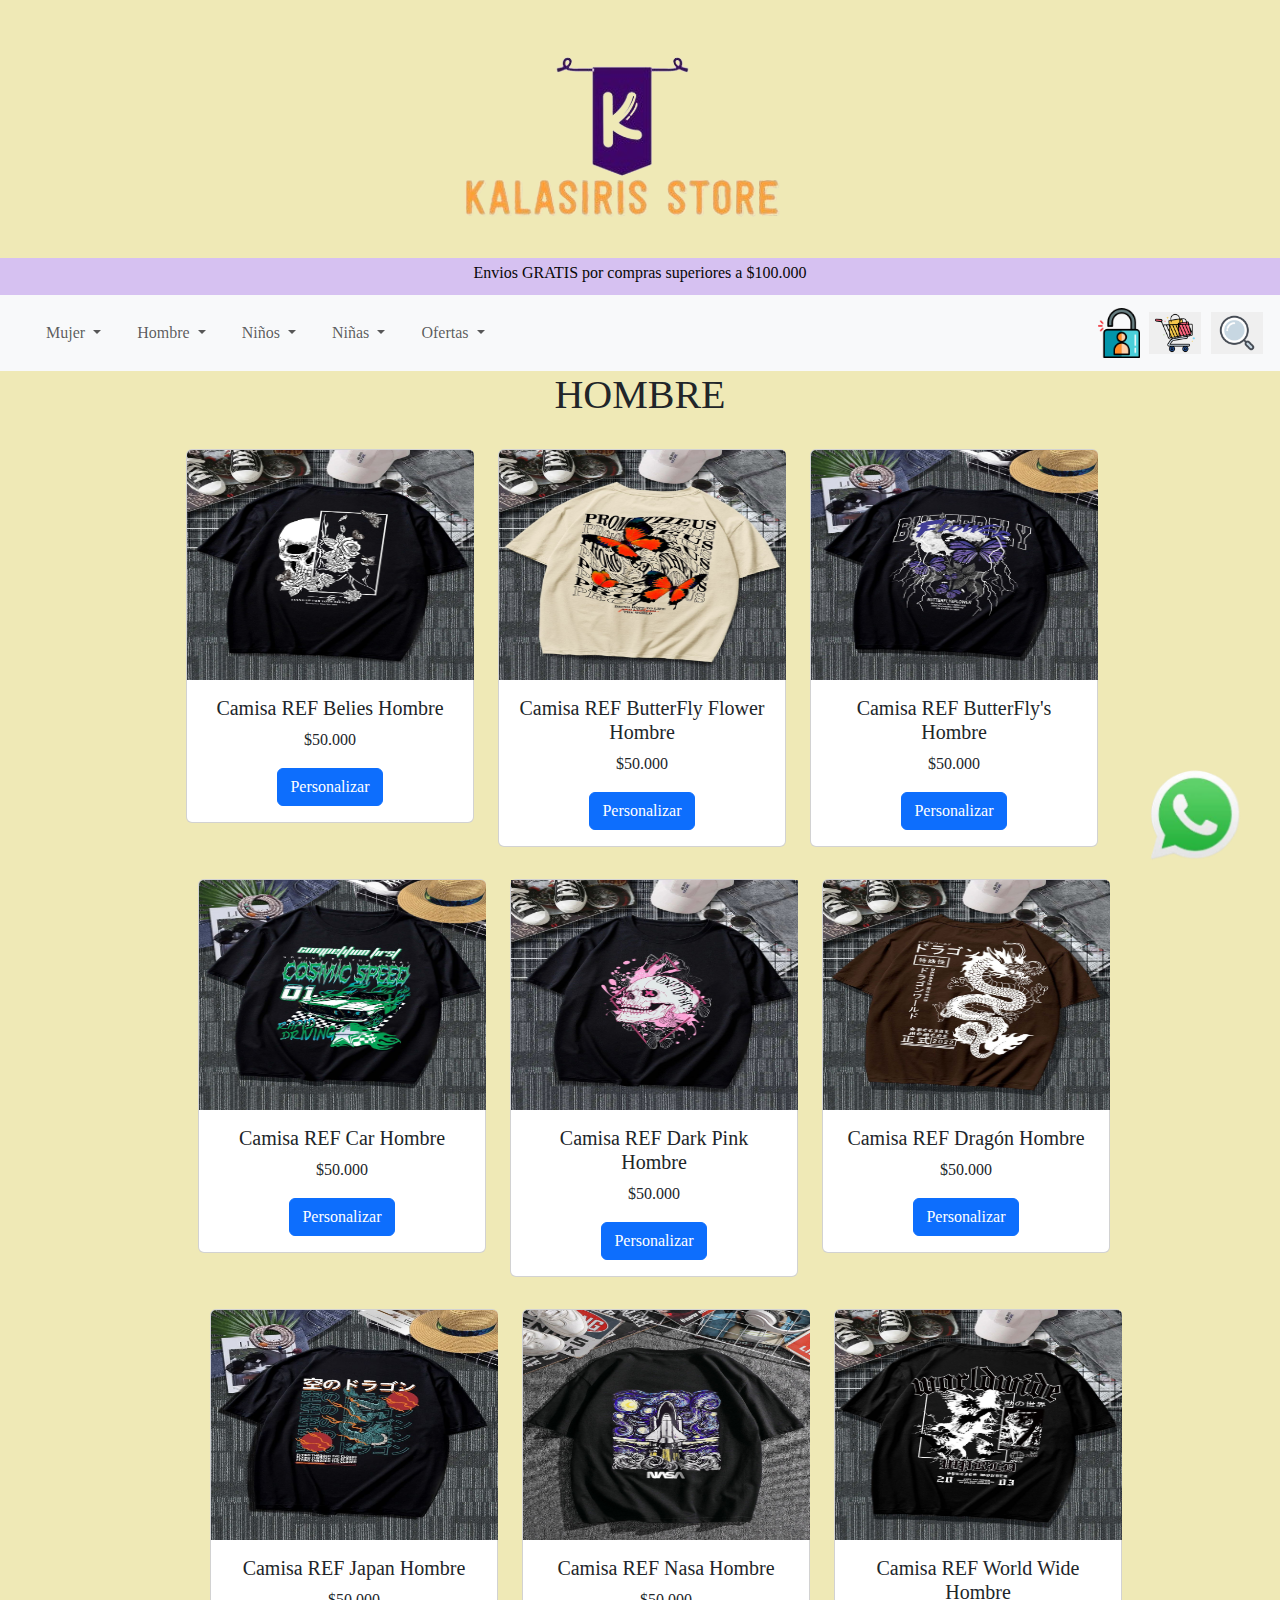
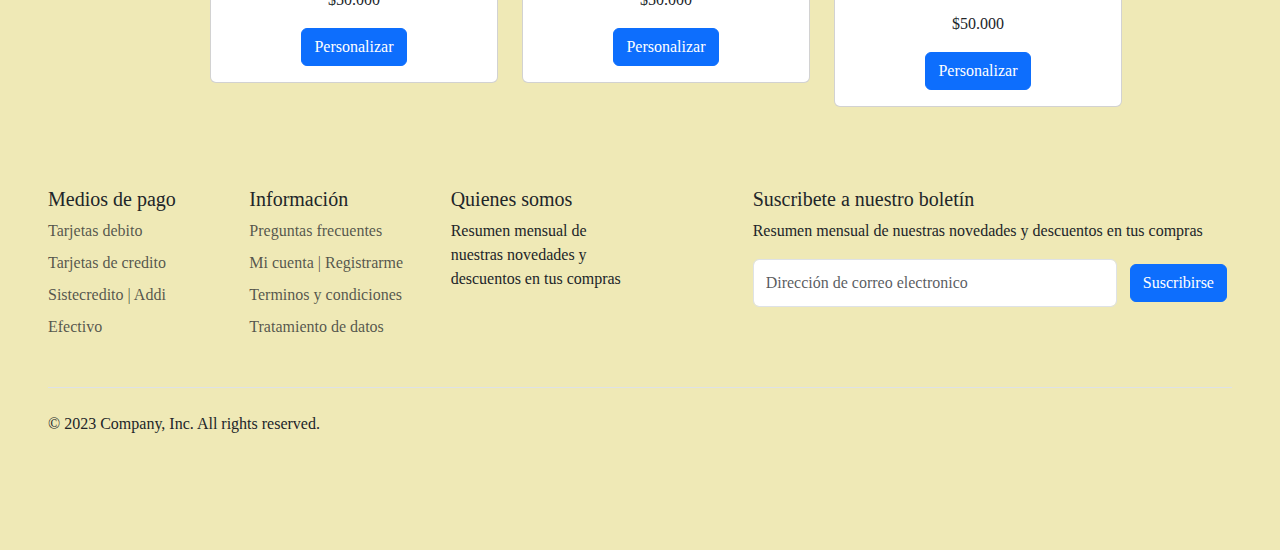
<file: Camisas_Hombre.html>
<!DOCTYPE html>
<html lang="es">
<head>
    <meta charset="UTF-8">
    <meta name="viewport" content="width=device-width, initial-scale=1.0">
    <title>Camisas Hombre</title>
    <link rel="stylesheet" href="css/bootstrap.css">
    <link rel="stylesheet" href="css/bootstrap-reboot.min.css">
    <link rel="stylesheet" href="styles.css">
</head>
<body>
  <div class="whatsapp">
    <a href="https://wa.link/ihad5q">
    <img src="Imagenes/Redes/Whatsapp-removebg-preview.png" width="100px" height="100px">
  </a> 
  </div>
  <a href="index.html">
    <img src="Imagenes/LOGO-removebg-preview.png"  class="rounded mx-auto d-block"  alt="">
  </a>
    <header>
      <h6>Envios GRATIS por compras superiores a $100.000</h6>
    </header>
    <nav class="navbar navbar-expand-lg bg-body-tertiary"> 
      <div class="container-fluid">
        <a class="navbar-brand" href="#"></a>
        <button class="navbar-toggler" type="button" data-bs-toggle="collapse" data-bs-target="#navbarSupportedContent"
          aria-controls="navbarSupportedContent" aria-expanded="false" aria-label="Toggle navigation">
          <span class="navbar-toggler-icon"></span>
        </button>
        <div class="collapse navbar-collapse" id="navbarSupportedContent">
          <ul class="navbar-nav me-auto mb-2 mb-lg-0">
            <li class="nav-item dropdown">
              <a class="nav-link dropdown-toggle" href="#" role="button" data-bs-toggle="dropdown" aria-expanded="false">
                      Mujer
                    </a>
                    <ul class="dropdown-menu">
                      <li><a class="dropdown-item" href="Camisas_Mujer.html">Camisas</a></li>
                      <li><a class="dropdown-item" href="Camisetas_Mujer.html">Camisetas</a></li>
                    </ul>
                 <li class="nav-item dropdown">
                    <a class="nav-link dropdown-toggle" href="#" role="button" data-bs-toggle="dropdown" aria-expanded="false">
                      Hombre
                    </a>
                    <ul class="dropdown-menu">
                      <li><a class="dropdown-item" href="Camisas_Hombre.html">Camisas</a></li>
                      <li><a class="dropdown-item" href="Camisetas_Hombres.html">Camisetas</a></li>
                    </ul>
                  <li class="nav-item dropdown">
                    <a class="nav-link dropdown-toggle" href="#" role="button" data-bs-toggle="dropdown" aria-expanded="false">
                      Niños
                    </a>
                    <ul class="dropdown-menu">
                      <li><a class="dropdown-item" href="Camisas_Niños.html">Camisas</a></li>
                      <li><a class="dropdown-item" href="Camisetas_Niños.html">Camisetas</a></li>
                    </ul>
                <li class="nav-item dropdown">
                    <a class="nav-link dropdown-toggle" href="#" role="button" data-bs-toggle="dropdown" aria-expanded="false">
                      Niñas
                    </a>
                    <ul class="dropdown-menu">
                      <li><a class="dropdown-item" href="Camisas_Niñas.html">Camisas</a></li>
                      <li><a class="dropdown-item" href="Camisetas_Niñas.html">Camisetas</a></li>
                    </ul>
                  </li>
                  <li class="nav-item dropdown">
                    <a class="nav-link dropdown-toggle" href="#" role="button" data-bs-toggle="dropdown" aria-expanded="false">
                      Ofertas
                    </a>
                    <ul class="dropdown-menu">
                      <li><a class="dropdown-item" href="Ofertas_Camisas.html">Camisas</a></li>
                      <li><a class="dropdown-item" href="Ofertas_Camisetas.html">Camisetas</a></li>
                    </ul>
                  </li>
                </ul>

                <div class="Login">
                  <a href="Login.html">
                    <img src="Imagenes/LOGIN-removebg-preview.png" width="50px" height="50px">
                  </a>
                </div>

                <button type="button" data-bs-toggle="modal" data-bs-target="#staticBackdrop" >
                  <img src="Imagenes/Carrito_de_Compras-removebg-preview.png" width="40px" height="40px" padding="10px">
                </button>
                <div class="modal fade" id="staticBackdrop" data-bs-backdrop="static" data-bs-keyboard="false" tabindex="-1" aria-labelledby="staticBackdropLabel" aria-hidden="true">
                  <div class="modal-dialog">
                    <div class="modal-content">
                      <div class="modal-header">
                        <h1 class="modal-title fs-5" id="staticBackdropLabel">Carrito de compras</h1>
                        <button type="button" class="btn-close" data-bs-dismiss="modal" aria-label="Close"></button>
                      </div>
                      <div class="modal-body">
                        No hay productos en el carrito.
                      </div>
                      <div class="modal-footer">
                        <button type="button" class="btn btn-secondary" data-bs-dismiss="modal">SEGUIR COMPRANDO</button>
                        <button type="button" class="btn btn-primary">FINALIZAR COMPRA</button>
                      </div>
                    </div>
                  </div>
                </div>
 
                <button type="button" data-bs-toggle="modal" data-bs-target="#staticBackdrop_1">
                  <img src="Imagenes/BUSCAR.png" width="40px" height="40px" padding="10px">
                </button>
                <div class="modal fade" id="staticBackdrop_1" data-bs-backdrop="static" data-bs-keyboard="false" tabindex="-1" aria-labelledby="staticBackdropLabel" aria-hidden="true">
                  <div class="modal-dialog">
                    <div class="modal-content">
                      <div class="modal-header">
                        <h1 class="modal-title fs-5" id="staticBackdropLabel_1">¿Que estas buscando?</h1>
                        <button type="button" class="btn-close" data-bs-dismiss="modal" aria-label="Close"></button>
                      </div>
                      <div class="modal-body">
                        <div class="form-floating">
                          <textarea class="form-control" placeholder="Leave a comment here" id="floatingTextarea"></textarea>
                          <label for="floatingTextarea">¿Que buscas?</label>
                        </div>
                      </div>
                      <div class="modal-footer">
                        <button type="button" class="btn btn-primary">Buscar</button>
                      </div>
                    </div>
                  </div>
                </div> 
          </nav>
<h1>HOMBRE</h1> 
    <div class="container-fluid">
  <div class="container text-center">
    <div class="row">
      <div class="col">
        <div class="card" style="width: 18rem;">
          <img src="Imagenes/HOMBRE/CAMISAS/Camisa_belies_Hombres.jpg" class="card-img-top" alt="...">
          <div class="card-body">
            <h5 class="card-title">Camisa REF Belies Hombre</h5>
            <p class="card-text">$50.000</p>
            <a href="#" class="btn btn-primary">Personalizar</a>
          </div>
        </div>
      </div>
      <div class="col">
        <div class="card" style="width: 18rem;">
          <img src="Imagenes/HOMBRE/CAMISAS/Camisa_butterfly's_Hombre.jpg" class="card-img-top" alt="...">
          <div class="card-body">
            <h5 class="card-title">Camisa REF ButterFly Flower Hombre</h5>
            <p class="card-text">$50.000</p>
            <a href="#" class="btn btn-primary">Personalizar</a>
          </div>
        </div>
      </div>
      <div class="col">
        <div class="card" style="width: 18rem;">
          <img src="Imagenes/HOMBRE/CAMISAS/Camisa_butterflyFlower_Hombre.jpg" class="card-img-top" alt="...">
          <div class="card-body">
            <h5 class="card-title">Camisa REF ButterFly's Hombre</h5>
            <p class="card-text">$50.000</p>
            <a href="#" class="btn btn-primary">Personalizar</a>
          </div>
        </div>
      </div>
    </div>
  </div>

 <div class="container-fluid">
    <div class="container text-center">
      <div class="row">
        <div class="col">
          <div class="card" style="width: 18rem;">
            <img src="Imagenes/HOMBRE/CAMISAS/Camisa_car_Hombre.jpg" class="card-img-top" alt="...">
            <div class="card-body">
              <h5 class="card-title">Camisa REF Car Hombre</h5>
              <p class="card-text">$50.000</p>
              <a href="#" class="btn btn-primary">Personalizar</a>
            </div>
          </div>
        </div>
        <div class="col">
          <div class="card" style="width: 18rem;">
            <img src="Imagenes/HOMBRE/CAMISAS/Camisa_darkPink_Hombre.jpg" class= card-img-top" alt="...">
            <div class="card-body">
              <h5 class="card-title">Camisa REF Dark Pink Hombre</h5>
              <p class="card-text">$50.000</p>
              <a href="#" class="btn btn-primary">Personalizar</a>
            </div>
          </div>
        </div>
        <div class="col">
          <div class="card" style="width: 18rem;">
            <img src="Imagenes/HOMBRE/CAMISAS/Camisa_dragon_Hombre.jpg" class="card-img-top" alt="...">
            <div class="card-body">
              <h5 class="card-title">Camisa REF Dragón Hombre</h5>
              <p class="card-text">$50.000</p>
              <a href="#" class="btn btn-primary">Personalizar</a>
            </div>
          </div>
        </div>
      </div>
    </div>

    <div class="container-fluid">
        <div class="container text-center">
          <div class="row">
            <div class="col">
              <div class="card" style="width: 18rem;">
                <img src="Imagenes/HOMBRE/CAMISAS/Camisa_japan_Hombre.jpg" class="card-img-top" alt="...">
                <div class="card-body">
                  <h5 class="card-title">Camisa REF Japan Hombre</h5>
                  <p class="card-text">$50.000</p>
                  <a href="#" class="btn btn-primary">Personalizar</a>
                </div>
              </div>
            </div>
            <div class="col">
              <div class="card" style="width: 18rem;">
                <img src="Imagenes/HOMBRE/CAMISAS/Camisa_nasa_Hombre.jpg" class="card-img-top" alt="...">
                <div class="card-body">
                  <h5 class="card-title">Camisa REF Nasa Hombre</h5>
                  <p class="card-text">$50.000</p>
                  <a href="#" class="btn btn-primary">Personalizar</a>
                </div>
              </div>
            </div>
            <div class="col">
              <div class="card" style="width: 18rem;">
                <img src="Imagenes/HOMBRE/CAMISAS/Camisa_worldwide_Hombre.jpg" class="card-img-top" alt="...">
                <div class="card-body">
                  <h5 class="card-title">Camisa REF World Wide Hombre</h5>
                  <p class="card-text">$50.000</p>
                  <a href="#" class="btn btn-primary">Personalizar</a>
                </div>
              </div>
            </div>
          </div>
        </div>
          <script src="js/bootstrap.js"></script>
          <script src="js/bootstrap.min.js"></script>
          <script src="js/bootstrap.bundle.js"></script>
</body>

<div class="container-fluid">
    <footer class="py-5">
      <div class="row">
        <div class="col-6 col-md-2 mb-3">
          <h5>Medios de pago</h5>
          <ul class="nav flex-column">
            <li class="nav-item mb-2"><a href="#" class="nav-link p-0 text-body-secondary">Tarjetas debito</a></li>
            <li class="nav-item mb-2"><a href="#" class="nav-link p-0 text-body-secondary">Tarjetas de credito</a></li>
            <li class="nav-item mb-2"><a href="#" class="nav-link p-0 text-body-secondary">Sistecredito | Addi</a></li>
            <li class="nav-item mb-2"><a href="#" class="nav-link p-0 text-body-secondary">Efectivo</a></li>
          </ul>
        </div>
  
        <div class="col-6 col-md-2 mb-3">
          <h5>Información</h5>
          <ul class="nav flex-column">
            <li class="nav-item mb-2"><a href="#" class="nav-link p-0 text-body-secondary">Preguntas frecuentes</a></li>
            <li class="nav-item mb-2"><a href="#" class="nav-link p-0 text-body-secondary">Mi cuenta | Registrarme</a></li>
            <li class="nav-item mb-2"><a href="#" class="nav-link p-0 text-body-secondary">Terminos y condiciones</a></li>
            <li class="nav-item mb-2"><a href="#" class="nav-link p-0 text-body-secondary">Tratamiento de datos</a></li>
          </ul>
        </div>
  
        <div class="col-6 col-md-2 mb-3">
          <h5>Quienes somos</h5>
          <ul class="nav flex-column">
            <p>Resumen mensual de nuestras novedades y descuentos en tus compras</p>
          </ul>
        </div>
  
        <div class="col-md-5 offset-md-1 mb-3">
          <form>
            <h5>Suscribete a nuestro boletín</h5>
            <p>Resumen mensual de nuestras novedades y descuentos en tus compras</p>
            <div class="d-flex flex-column flex-sm-row w-100 gap-2">
              <label for="newsletter1" class="visually-hidden">Direción de correo electronico</label>
              <input id="newsletter1" type="text" class="form-control" placeholder="Dirección de correo electronico">
              <button class="btn btn-primary" type="button">Suscribirse</button>
            </div>
          </form>
        </div>
      </div>
  
      <div class="d-flex flex-column flex-sm-row justify-content-between py-4 my-4 border-top">
        <p>&copy; 2023 Company, Inc. All rights reserved.</p>
        <ul class="list-unstyled d-flex">
          <li class="ms-3"><a class="link-body-emphasis" href="Imagenes/Redes/Facebook.jpg"><svg class="bi" width="24" height="24"><use xlink:href="#facebook"/></svg></a></li>
          <li class="ms-3"><a class="link-body-emphasis" href="Imagenes/Redes/Instagram.jpg"><svg class="bi" width="24" height="24"><use xlink:href="#facebook"/></svg></a></li>
          <li class="ms-3"><a class="link-body-emphasis" href="#"><svg class="bi" width="24" height="24"><use xlink:href="#facebook"/></svg></a></li>
        </ul>
      </div>
    </footer>
  </div>
</html>
</html>
</file>
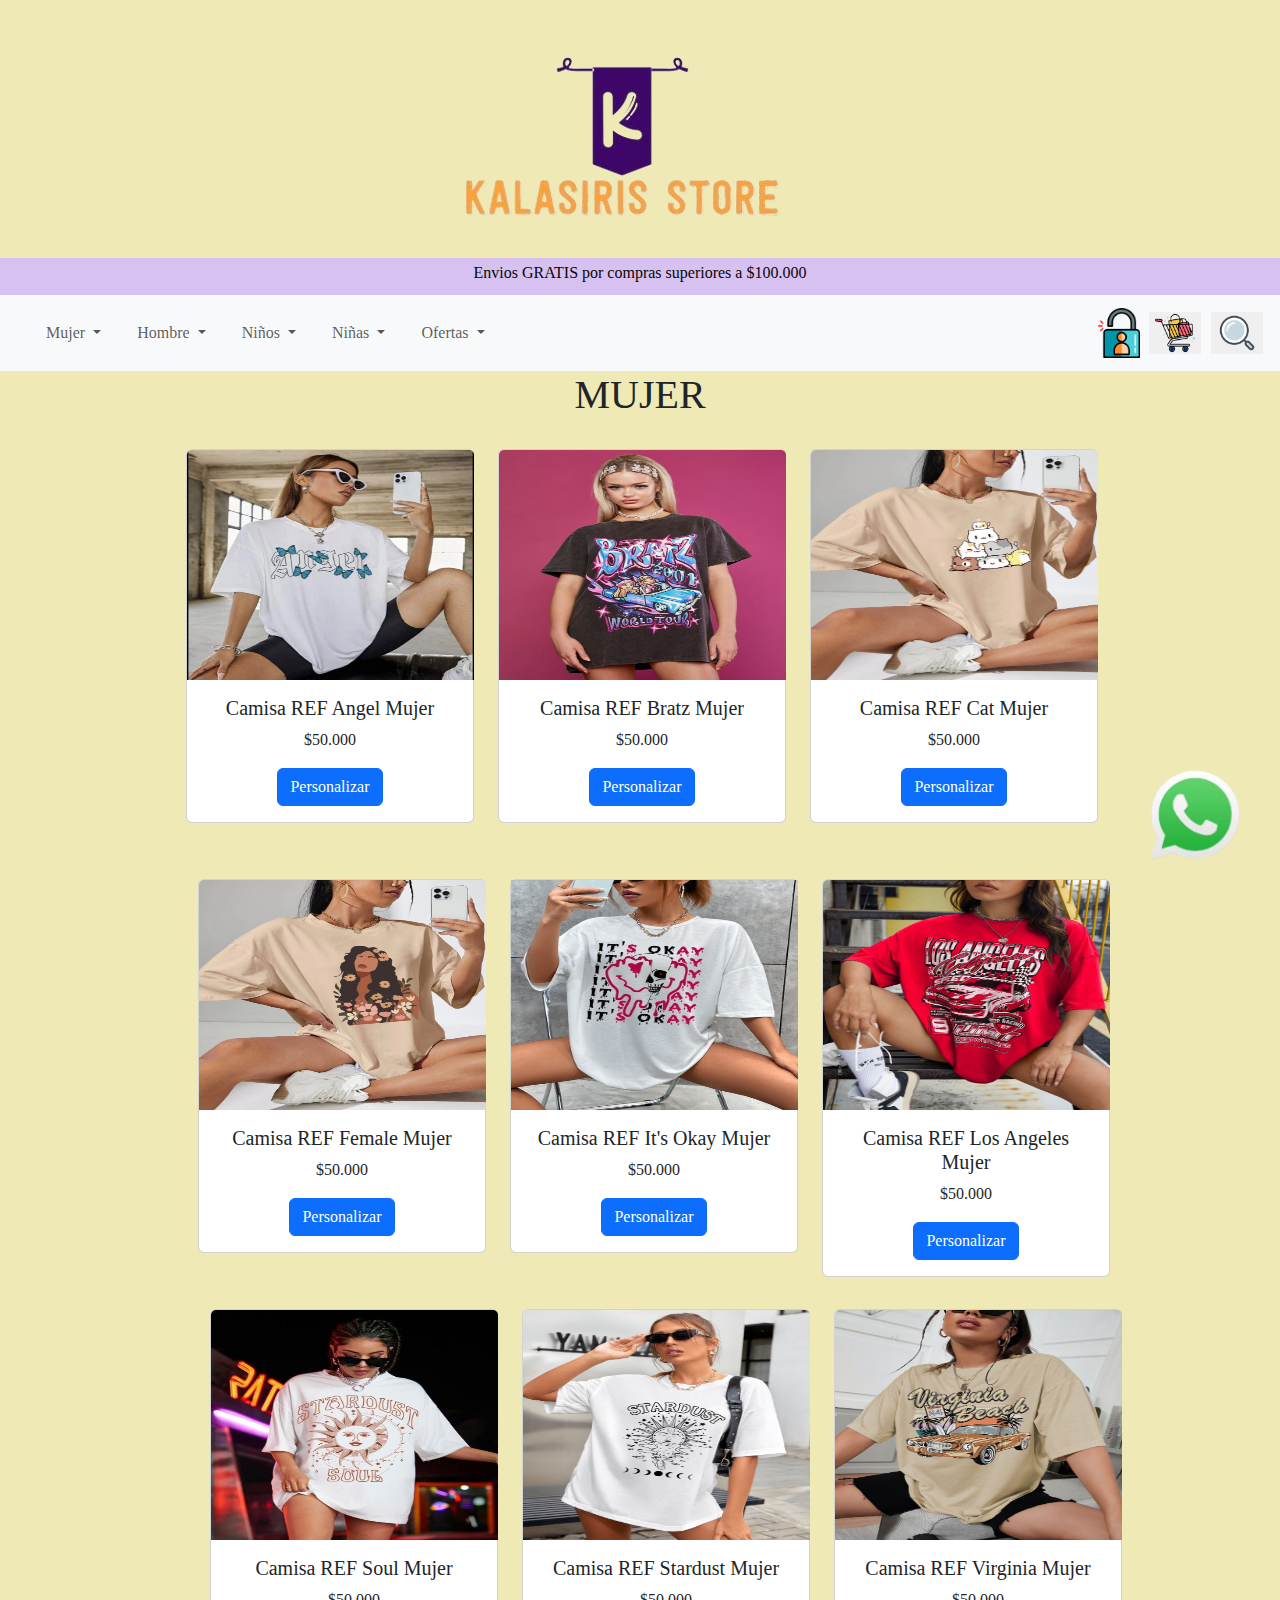
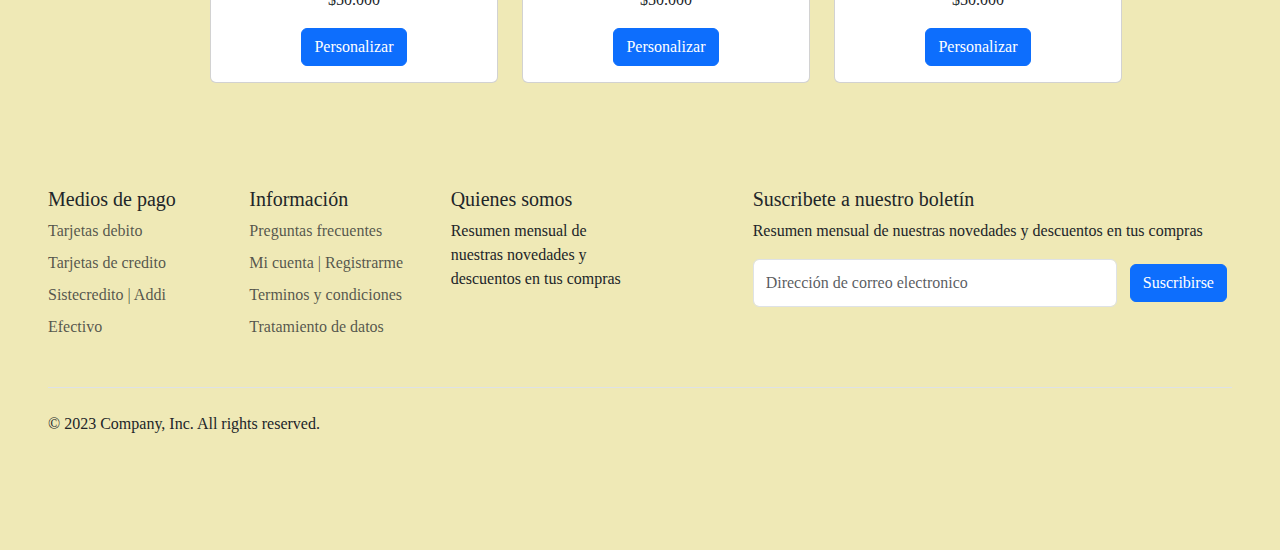
<file: Camisas_Mujer.html>
<!DOCTYPE html>
<html lang="es">
<head>
    <meta charset="UTF-8">
    <meta name="viewport" content="width=device-width, initial-scale=1.0">
    <title>Camisas Mujer</title>
    <link rel="stylesheet" href="css/bootstrap.css">
    <link rel="stylesheet" href="css/bootstrap-reboot.min.css">
    <link rel="stylesheet" href="styles.css">
</head>
<body>
  <div class="whatsapp">
    <a href="https://wa.link/ihad5q">
    <img src="Imagenes/Redes/Whatsapp-removebg-preview.png" width="100px" height="100px">
  </a> 
  </div>
  <a href="index.html">
    <img src="Imagenes/LOGO-removebg-preview.png"  class="rounded mx-auto d-block"  alt="">
  </a>
  <header>
      <h6>Envios GRATIS por compras superiores a $100.000</h6>
    </header>
    <nav class="navbar navbar-expand-lg bg-body-tertiary"> 
      <div class="container-fluid">
        <a class="navbar-brand" href="#"></a>
        <button class="navbar-toggler" type="button" data-bs-toggle="collapse" data-bs-target="#navbarSupportedContent"
          aria-controls="navbarSupportedContent" aria-expanded="false" aria-label="Toggle navigation">
          <span class="navbar-toggler-icon"></span>
        </button>
        <div class="collapse navbar-collapse" id="navbarSupportedContent">
          <ul class="navbar-nav me-auto mb-2 mb-lg-0">
            <li class="nav-item dropdown">
              <a class="nav-link dropdown-toggle" href="#" role="button" data-bs-toggle="dropdown" aria-expanded="false">
                      Mujer
                    </a>
                    <ul class="dropdown-menu">
                      <li><a class="dropdown-item" href="Camisas_Mujer.html">Camisas</a></li>
                      <li><a class="dropdown-item" href="Camisetas_Mujer.html">Camisetas</a></li>
                    </ul>
                 <li class="nav-item dropdown">
                    <a class="nav-link dropdown-toggle" href="#" role="button" data-bs-toggle="dropdown" aria-expanded="false">
                      Hombre
                    </a>
                    <ul class="dropdown-menu">
                      <li><a class="dropdown-item" href="Camisas_Hombre.html">Camisas</a></li>
                      <li><a class="dropdown-item" href="Camisetas_Hombres.html">Camisetas</a></li>
                    </ul>
                  <li class="nav-item dropdown">
                    <a class="nav-link dropdown-toggle" href="#" role="button" data-bs-toggle="dropdown" aria-expanded="false">
                      Niños
                    </a>
                    <ul class="dropdown-menu">
                      <li><a class="dropdown-item" href="Camisas_Niños.html">Camisas</a></li>
                      <li><a class="dropdown-item" href="Camisetas_Niños.html">Camisetas</a></li>
                    </ul>
                <li class="nav-item dropdown">
                    <a class="nav-link dropdown-toggle" href="#" role="button" data-bs-toggle="dropdown" aria-expanded="false">
                      Niñas
                    </a>
                    <ul class="dropdown-menu">
                      <li><a class="dropdown-item" href="Camisas_Niñas.html">Camisas</a></li>
                      <li><a class="dropdown-item" href="Camisetas_Niñas.html">Camisetas</a></li>
                    </ul>
                  </li>
                  <li class="nav-item dropdown">
                    <a class="nav-link dropdown-toggle" href="#" role="button" data-bs-toggle="dropdown" aria-expanded="false">
                      Ofertas
                    </a>
                    <ul class="dropdown-menu">
                      <li><a class="dropdown-item" href="Ofertas_Camisas.html">Camisas</a></li>
                      <li><a class="dropdown-item" href="Ofertas_Camisetas.html">Camisetas</a></li>
                    </ul>
                  </li>
                </ul>

                <div class="Login">
                  <a href="Login.html">
                    <img src="Imagenes/LOGIN-removebg-preview.png" width="50px" height="50px">
                  </a>
                </div>

                <button type="button" data-bs-toggle="modal" data-bs-target="#staticBackdrop" >
                  <img src="Imagenes/Carrito_de_Compras-removebg-preview.png" width="40px" height="40px" padding="10px">
                </button>
                <div class="modal fade" id="staticBackdrop" data-bs-backdrop="static" data-bs-keyboard="false" tabindex="-1" aria-labelledby="staticBackdropLabel" aria-hidden="true">
                  <div class="modal-dialog">
                    <div class="modal-content">
                      <div class="modal-header">
                        <h1 class="modal-title fs-5" id="staticBackdropLabel">Carrito de compras</h1>
                        <button type="button" class="btn-close" data-bs-dismiss="modal" aria-label="Close"></button>
                      </div>
                      <div class="modal-body">
                        No hay productos en el carrito.
                      </div>
                      <div class="modal-footer">
                        <button type="button" class="btn btn-secondary" data-bs-dismiss="modal">SEGUIR COMPRANDO</button>
                        <button type="button" class="btn btn-primary">FINALIZAR COMPRA</button>
                      </div>
                    </div>
                  </div>
                </div>
 
                <button type="button" data-bs-toggle="modal" data-bs-target="#staticBackdrop_1">
                  <img src="Imagenes/BUSCAR.png" width="40px" height="40px" padding="10px">
                </button>
                <div class="modal fade" id="staticBackdrop_1" data-bs-backdrop="static" data-bs-keyboard="false" tabindex="-1" aria-labelledby="staticBackdropLabel" aria-hidden="true">
                  <div class="modal-dialog">
                    <div class="modal-content">
                      <div class="modal-header">
                        <h1 class="modal-title fs-5" id="staticBackdropLabel_1">¿Que estas buscando?</h1>
                        <button type="button" class="btn-close" data-bs-dismiss="modal" aria-label="Close"></button>
                      </div>
                      <div class="modal-body">
                        <div class="form-floating">
                          <textarea class="form-control" placeholder="Leave a comment here" id="floatingTextarea"></textarea>
                          <label for="floatingTextarea">¿Que buscas?</label>
                        </div>
                      </div>
                      <div class="modal-footer">
                        <button type="button" class="btn btn-primary">Buscar</button>
                      </div>
                    </div>
                  </div>
                </div> 
          </nav>
<h1>MUJER</h1> 
    <div class="container-fluid">
  <div class="container text-center">
    <div class="row">
      <div class="col">
        <div class="card" style="width: 18rem;">
          <img src="Imagenes/MUJER/CAMISAS/Camisa_angel_Mujer.jpg" class="card-img-top" alt="...">
          <div class="card-body">
            <h5 class="card-title">Camisa REF Angel Mujer</h5>
            <p class="card-text">$50.000</p>
            <a href="#" class="btn btn-primary">Personalizar</a>
          </div>
        </div>
      </div>
      <div class="col">
        <div class="card" style="width: 18rem;">
          <img src="Imagenes/MUJER/CAMISAS/Camisa_bratz_Mujer.jpg" class="card-img-top" alt="...">
          <div class="card-body">
            <h5 class="card-title">Camisa REF Bratz Mujer</h5>
            <p class="card-text">$50.000</p>
            <a href="#" class="btn btn-primary">Personalizar</a>
          </div>
        </div>
      </div>
      <div class="col">
        <div class="card" style="width: 18rem;">
          <img src="Imagenes/MUJER/CAMISAS/Camisa_cats_Mujer.jpg" class="card-img-top" alt="...">
          <div class="card-body">
            <h5 class="card-title">Camisa REF Cat Mujer</h5>
            <p class="card-text">$50.000</p>
            <a href="#" class="btn btn-primary">Personalizar</a>
          </div>
        </div>
      </div>
    </div>
  </div>

 <div class="container-fluid">
    <div class="container text-center">
      <div class="row">
        <div class="col">
          <div class="card" style="width: 18rem;">
            <img src="Imagenes/MUJER/CAMISAS/Camisa_female_Mujer.jpg" class="card-img-top" alt="...">
            <div class="card-body">
              <h5 class="card-title">Camisa REF Female Mujer</h5>
              <p class="card-text">$50.000</p>
              <a href="#" class="btn btn-primary">Personalizar</a>
            </div>
          </div>
        </div>
        <div class="col">
          <div class="card" style="width: 18rem;">
            <img src="Imagenes/MUJER/CAMISAS/Camisa_itsOkay_Mujer.jpg" class= card-img-top" alt="...">
            <div class="card-body">
              <h5 class="card-title">Camisa REF It's Okay Mujer</h5>
              <p class="card-text">$50.000</p>
              <a href="#" class="btn btn-primary">Personalizar</a>
            </div>
          </div>
        </div>
        <div class="col">
          <div class="card" style="width: 18rem;">
            <img src="Imagenes/MUJER/CAMISAS/Camisa_los_angeles_Mujer.jpg" class="card-img-top" alt="...">
            <div class="card-body">
              <h5 class="card-title">Camisa REF Los Angeles Mujer</h5>
              <p class="card-text">$50.000</p>
              <a href="#" class="btn btn-primary">Personalizar</a>
            </div>
          </div>
        </div>
      </div>
    </div>

    <div class="container-fluid">
        <div class="container text-center">
          <div class="row">
            <div class="col">
              <div class="card" style="width: 18rem;">
                <img src="Imagenes/MUJER/CAMISAS/Camisa_soul_Mujer.jpg" class="card-img-top" alt="...">
                <div class="card-body">
                  <h5 class="card-title">Camisa REF Soul Mujer</h5>
                  <p class="card-text">$50.000</p>
                  <a href="#" class="btn btn-primary">Personalizar</a>
                </div>
              </div>
            </div>
            <div class="col">
              <div class="card" style="width: 18rem;">
                <img src="Imagenes/MUJER/CAMISAS/Camisa_stardust_Mujer.jpg" class="card-img-top" alt="...">
                <div class="card-body">
                  <h5 class="card-title">Camisa REF Stardust Mujer</h5>
                  <p class="card-text">$50.000</p>
                  <a href="#" class="btn btn-primary">Personalizar</a>
                </div>
              </div>
            </div>
            <div class="col">
              <div class="card" style="width: 18rem;">
                <img src="Imagenes/MUJER/CAMISAS/Camisa_virginia_Mujer.jpg" class="card-img-top" alt="...">
                <div class="card-body">
                  <h5 class="card-title">Camisa REF Virginia Mujer</h5>
                  <p class="card-text">$50.000</p>
                  <a href="#" class="btn btn-primary">Personalizar</a>
                </div>
              </div>
            </div>
          </div>
        </div>
          <script src="js/bootstrap.js"></script>
          <script src="js/bootstrap.min.js"></script>
          <script src="js/bootstrap.bundle.js"></script>
</body>

<div class="container-fluid">
    <footer class="py-5">
      <div class="row">
        <div class="col-6 col-md-2 mb-3">
          <h5>Medios de pago</h5>
          <ul class="nav flex-column">
            <li class="nav-item mb-2"><a href="#" class="nav-link p-0 text-body-secondary">Tarjetas debito</a></li>
            <li class="nav-item mb-2"><a href="#" class="nav-link p-0 text-body-secondary">Tarjetas de credito</a></li>
            <li class="nav-item mb-2"><a href="#" class="nav-link p-0 text-body-secondary">Sistecredito | Addi</a></li>
            <li class="nav-item mb-2"><a href="#" class="nav-link p-0 text-body-secondary">Efectivo</a></li>
          </ul>
        </div>
  
        <div class="col-6 col-md-2 mb-3">
          <h5>Información</h5>
          <ul class="nav flex-column">
            <li class="nav-item mb-2"><a href="#" class="nav-link p-0 text-body-secondary">Preguntas frecuentes</a></li>
            <li class="nav-item mb-2"><a href="#" class="nav-link p-0 text-body-secondary">Mi cuenta | Registrarme</a></li>
            <li class="nav-item mb-2"><a href="#" class="nav-link p-0 text-body-secondary">Terminos y condiciones</a></li>
            <li class="nav-item mb-2"><a href="#" class="nav-link p-0 text-body-secondary">Tratamiento de datos</a></li>
          </ul>
        </div>
  
        <div class="col-6 col-md-2 mb-3">
          <h5>Quienes somos</h5>
          <ul class="nav flex-column">
            <p>Resumen mensual de nuestras novedades y descuentos en tus compras</p>
          </ul>
        </div>
  
        <div class="col-md-5 offset-md-1 mb-3">
          <form>
            <h5>Suscribete a nuestro boletín</h5>
            <p>Resumen mensual de nuestras novedades y descuentos en tus compras</p>
            <div class="d-flex flex-column flex-sm-row w-100 gap-2">
              <label for="newsletter1" class="visually-hidden">Direción de correo electronico</label>
              <input id="newsletter1" type="text" class="form-control" placeholder="Dirección de correo electronico">
              <button class="btn btn-primary" type="button">Suscribirse</button>
            </div>
          </form>
        </div>
      </div>
  
      <div class="d-flex flex-column flex-sm-row justify-content-between py-4 my-4 border-top">
        <p>&copy; 2023 Company, Inc. All rights reserved.</p>
        <ul class="list-unstyled d-flex">
          <li class="ms-3"><a class="link-body-emphasis" href="Imagenes/Redes/Facebook.jpg"><svg class="bi" width="24" height="24"><use xlink:href="#facebook"/></svg></a></li>
          <li class="ms-3"><a class="link-body-emphasis" href="Imagenes/Redes/Instagram.jpg"><svg class="bi" width="24" height="24"><use xlink:href="#facebook"/></svg></a></li>
          <li class="ms-3"><a class="link-body-emphasis" href="#"><svg class="bi" width="24" height="24"><use xlink:href="#facebook"/></svg></a></li>
        </ul>
      </div>
    </footer>
  </div>
</html>
</html>
</file>
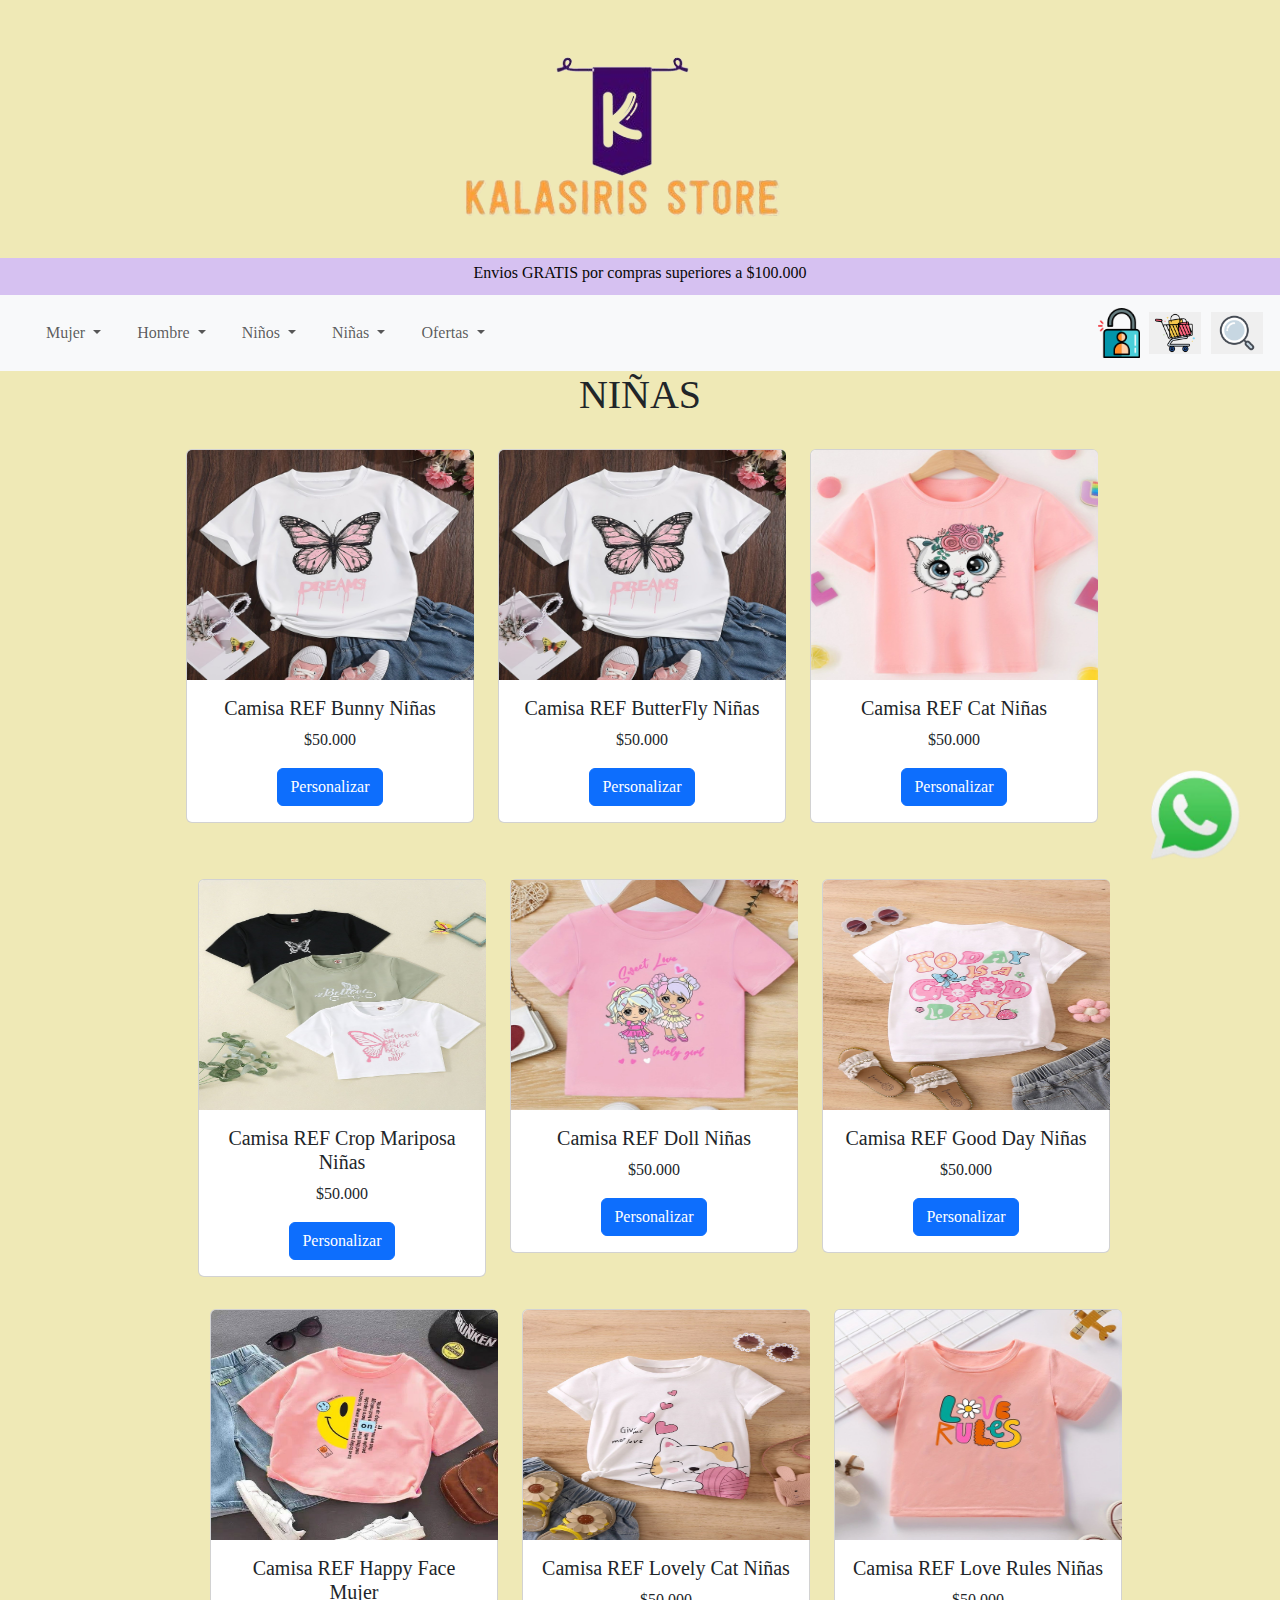
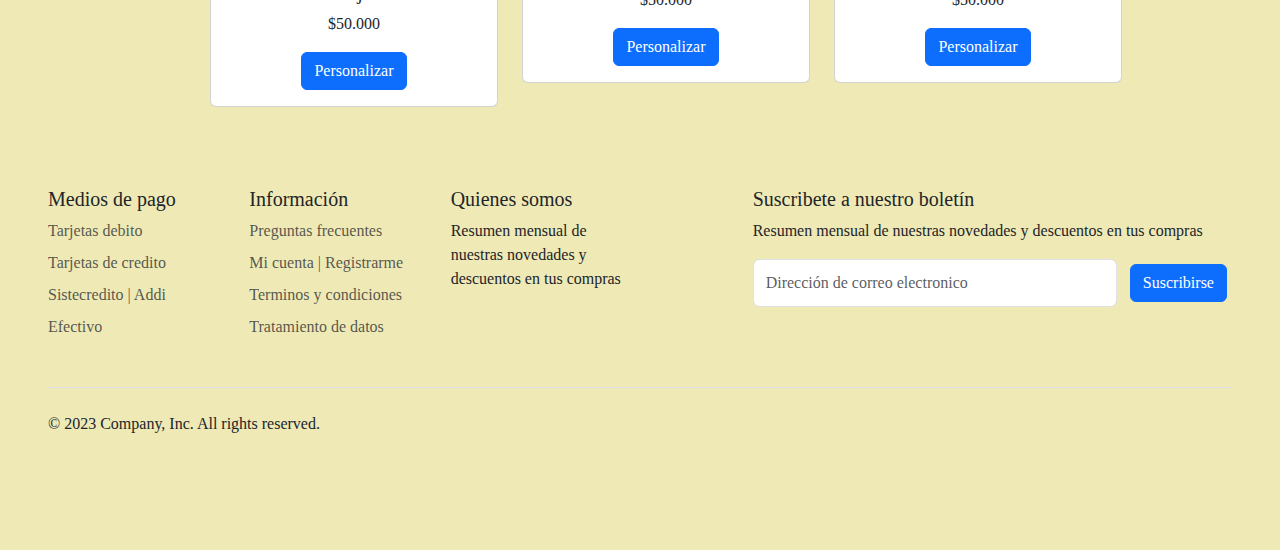
<file: Camisas_Niñas.html>
<!DOCTYPE html>
<html lang="es">
<head>
    <meta charset="UTF-8">
    <meta name="viewport" content="width=device-width, initial-scale=1.0">
    <title>Camisas Niñas</title>
    <link rel="stylesheet" href="css/bootstrap.css">
    <link rel="stylesheet" href="css/bootstrap-reboot.min.css">
    <link rel="stylesheet" href="styles.css">
</head>
<body>
  <div class="whatsapp">
    <a href="https://wa.link/ihad5q">
    <img src="Imagenes/Redes/Whatsapp-removebg-preview.png" width="100px" height="100px">
  </a> 
  </div>
  <a href="index.html">
    <img src="Imagenes/LOGO-removebg-preview.png"  class="rounded mx-auto d-block"  alt="">
  </a>
  <header>
      <h6>Envios GRATIS por compras superiores a $100.000</h6>
    </header>
    <nav class="navbar navbar-expand-lg bg-body-tertiary"> 
      <div class="container-fluid">
        <a class="navbar-brand" href="#"></a>
        <button class="navbar-toggler" type="button" data-bs-toggle="collapse" data-bs-target="#navbarSupportedContent"
          aria-controls="navbarSupportedContent" aria-expanded="false" aria-label="Toggle navigation">
          <span class="navbar-toggler-icon"></span>
        </button>
        <div class="collapse navbar-collapse" id="navbarSupportedContent">
          <ul class="navbar-nav me-auto mb-2 mb-lg-0">
            <li class="nav-item dropdown">
              <a class="nav-link dropdown-toggle" href="#" role="button" data-bs-toggle="dropdown" aria-expanded="false">
                      Mujer
                    </a>
                    <ul class="dropdown-menu">
                      <li><a class="dropdown-item" href="Camisas_Mujer.html">Camisas</a></li>
                      <li><a class="dropdown-item" href="Camisetas_Mujer.html">Camisetas</a></li>
                    </ul>
                 <li class="nav-item dropdown">
                    <a class="nav-link dropdown-toggle" href="#" role="button" data-bs-toggle="dropdown" aria-expanded="false">
                      Hombre
                    </a>
                    <ul class="dropdown-menu">
                      <li><a class="dropdown-item" href="Camisas_Hombre.html">Camisas</a></li>
                      <li><a class="dropdown-item" href="Camisetas_Hombres.html">Camisetas</a></li>
                    </ul>
                  <li class="nav-item dropdown">
                    <a class="nav-link dropdown-toggle" href="#" role="button" data-bs-toggle="dropdown" aria-expanded="false">
                      Niños
                    </a>
                    <ul class="dropdown-menu">
                      <li><a class="dropdown-item" href="Camisas_Niños.html">Camisas</a></li>
                      <li><a class="dropdown-item" href="Camisetas_Niños.html">Camisetas</a></li>
                    </ul>
                <li class="nav-item dropdown">
                    <a class="nav-link dropdown-toggle" href="#" role="button" data-bs-toggle="dropdown" aria-expanded="false">
                      Niñas
                    </a>
                    <ul class="dropdown-menu">
                      <li><a class="dropdown-item" href="Camisas_Niñas.html">Camisas</a></li>
                      <li><a class="dropdown-item" href="Camisetas_Niñas.html">Camisetas</a></li>
                    </ul>
                  </li>
                  <li class="nav-item dropdown">
                    <a class="nav-link dropdown-toggle" href="#" role="button" data-bs-toggle="dropdown" aria-expanded="false">
                      Ofertas
                    </a>
                    <ul class="dropdown-menu">
                      <li><a class="dropdown-item" href="Ofertas_Camisas.html">Camisas</a></li>
                      <li><a class="dropdown-item" href="Ofertas_Camisetas.html">Camisetas</a></li>
                    </ul>
                  </li>
                </ul>

                <div class="Login">
                  <a href="Login.html">
                    <img src="Imagenes/LOGIN-removebg-preview.png" width="50px" height="50px">
                  </a>
                </div>

                <button type="button" data-bs-toggle="modal" data-bs-target="#staticBackdrop" >
                  <img src="Imagenes/Carrito_de_Compras-removebg-preview.png" width="40px" height="40px" padding="10px">
                </button>
                <div class="modal fade" id="staticBackdrop" data-bs-backdrop="static" data-bs-keyboard="false" tabindex="-1" aria-labelledby="staticBackdropLabel" aria-hidden="true">
                  <div class="modal-dialog">
                    <div class="modal-content">
                      <div class="modal-header">
                        <h1 class="modal-title fs-5" id="staticBackdropLabel">Carrito de compras</h1>
                        <button type="button" class="btn-close" data-bs-dismiss="modal" aria-label="Close"></button>
                      </div>
                      <div class="modal-body">
                        No hay productos en el carrito.
                      </div>
                      <div class="modal-footer">
                        <button type="button" class="btn btn-secondary" data-bs-dismiss="modal">SEGUIR COMPRANDO</button>
                        <button type="button" class="btn btn-primary">FINALIZAR COMPRA</button>
                      </div>
                    </div>
                  </div>
                </div>
 
                <button type="button" data-bs-toggle="modal" data-bs-target="#staticBackdrop_1">
                  <img src="Imagenes/BUSCAR.png" width="40px" height="40px" padding="10px">
                </button>
                <div class="modal fade" id="staticBackdrop_1" data-bs-backdrop="static" data-bs-keyboard="false" tabindex="-1" aria-labelledby="staticBackdropLabel" aria-hidden="true">
                  <div class="modal-dialog">
                    <div class="modal-content">
                      <div class="modal-header">
                        <h1 class="modal-title fs-5" id="staticBackdropLabel_1">¿Que estas buscando?</h1>
                        <button type="button" class="btn-close" data-bs-dismiss="modal" aria-label="Close"></button>
                      </div>
                      <div class="modal-body">
                        <div class="form-floating">
                          <textarea class="form-control" placeholder="Leave a comment here" id="floatingTextarea"></textarea>
                          <label for="floatingTextarea">¿Que buscas?</label>
                        </div>
                      </div>
                      <div class="modal-footer">
                        <button type="button" class="btn btn-primary">Buscar</button>
                      </div>
                    </div>
                  </div>
                </div> 
          </nav>
<h1>NIÑAS</h1> 
    <div class="container-fluid">
  <div class="container text-center">
    <div class="row">
      <div class="col">
        <div class="card" style="width: 18rem;">
          <img src="Imagenes/NIÑAS/CAMISAS/Camisa_butterfly_Niñas.jpg" class="card-img-top" alt="...">
          <div class="card-body">
            <h5 class="card-title">Camisa REF Bunny Niñas</h5>
            <p class="card-text">$50.000</p>
            <a href="#" class="btn btn-primary">Personalizar</a>
          </div>
        </div>
      </div>
      <div class="col">
        <div class="card" style="width: 18rem;">
          <img src="Imagenes/NIÑAS/CAMISAS/Camisa_butterfly_Niñas.jpg" class="card-img-top" alt="...">
          <div class="card-body">
            <h5 class="card-title">Camisa REF ButterFly Niñas</h5>
            <p class="card-text">$50.000</p>
            <a href="#" class="btn btn-primary">Personalizar</a>
          </div>
        </div>
      </div>
      <div class="col">
        <div class="card" style="width: 18rem;">
          <img src="Imagenes/NIÑAS/CAMISAS/Camisa_cat_Niñas.jpg" class="card-img-top" alt="...">
          <div class="card-body">
            <h5 class="card-title">Camisa REF Cat Niñas</h5>
            <p class="card-text">$50.000</p>
            <a href="#" class="btn btn-primary">Personalizar</a>
          </div>
        </div>
      </div>
    </div>
  </div>

 <div class="container-fluid">
    <div class="container text-center">
      <div class="row">
        <div class="col">
          <div class="card" style="width: 18rem;">
            <img src="Imagenes/NIÑAS/CAMISAS/Camisa_cropMariposa_Niñas.jpg" class="card-img-top" alt="...">
            <div class="card-body">
              <h5 class="card-title">Camisa REF Crop Mariposa Niñas</h5>
              <p class="card-text">$50.000</p>
              <a href="#" class="btn btn-primary">Personalizar</a>
            </div>
          </div>
        </div>
        <div class="col">
          <div class="card" style="width: 18rem;">
            <img src="Imagenes/NIÑAS/CAMISAS/Camisa_doll_Niñas.jpg" class= card-img-top" alt="...">
            <div class="card-body">
              <h5 class="card-title">Camisa REF Doll Niñas</h5>
              <p class="card-text">$50.000</p>
              <a href="#" class="btn btn-primary">Personalizar</a>
            </div>
          </div>
        </div>
        <div class="col">
          <div class="card" style="width: 18rem;">
            <img src="Imagenes/NIÑAS/CAMISAS/Camisa_goodDay_Niñas.jpg" class="card-img-top" alt="...">
            <div class="card-body">
              <h5 class="card-title">Camisa REF Good Day Niñas</h5>
              <p class="card-text">$50.000</p>
              <a href="#" class="btn btn-primary">Personalizar</a>
            </div>
          </div>
        </div>
      </div>
    </div>

    <div class="container-fluid">
        <div class="container text-center">
          <div class="row">
            <div class="col">
              <div class="card" style="width: 18rem;">
                <img src="Imagenes/NIÑAS/CAMISAS/Camisa_happyFace_Niñas.jpg" class="card-img-top" alt="...">
                <div class="card-body">
                  <h5 class="card-title">Camisa REF Happy Face Mujer</h5>
                  <p class="card-text">$50.000</p>
                  <a href="#" class="btn btn-primary">Personalizar</a>
                </div>
              </div>
            </div>
            <div class="col">
              <div class="card" style="width: 18rem;">
                <img src="Imagenes/NIÑAS/CAMISAS/Camisa_lovelyCat_Niñas.jpg" class="card-img-top" alt="...">
                <div class="card-body">
                  <h5 class="card-title">Camisa REF Lovely Cat Niñas</h5>
                  <p class="card-text">$50.000</p>
                  <a href="#" class="btn btn-primary">Personalizar</a>
                </div>
              </div>
            </div>
            <div class="col">
              <div class="card" style="width: 18rem;">
                <img src="Imagenes/NIÑAS/CAMISAS/Camisa_loveRules_Niñas.jpg" class="card-img-top" alt="...">
                <div class="card-body">
                  <h5 class="card-title">Camisa REF Love Rules Niñas</h5>
                  <p class="card-text">$50.000</p>
                  <a href="#" class="btn btn-primary">Personalizar</a>
                </div>
              </div>
            </div>
          </div>
        </div>
          <script src="js/bootstrap.js"></script>
          <script src="js/bootstrap.min.js"></script>
          <script src="js/bootstrap.bundle.js"></script>
</body>

<div class="container-fluid">
    <footer class="py-5">
      <div class="row">
        <div class="col-6 col-md-2 mb-3">
          <h5>Medios de pago</h5>
          <ul class="nav flex-column">
            <li class="nav-item mb-2"><a href="#" class="nav-link p-0 text-body-secondary">Tarjetas debito</a></li>
            <li class="nav-item mb-2"><a href="#" class="nav-link p-0 text-body-secondary">Tarjetas de credito</a></li>
            <li class="nav-item mb-2"><a href="#" class="nav-link p-0 text-body-secondary">Sistecredito | Addi</a></li>
            <li class="nav-item mb-2"><a href="#" class="nav-link p-0 text-body-secondary">Efectivo</a></li>
          </ul>
        </div>
  
        <div class="col-6 col-md-2 mb-3">
          <h5>Información</h5>
          <ul class="nav flex-column">
            <li class="nav-item mb-2"><a href="#" class="nav-link p-0 text-body-secondary">Preguntas frecuentes</a></li>
            <li class="nav-item mb-2"><a href="#" class="nav-link p-0 text-body-secondary">Mi cuenta | Registrarme</a></li>
            <li class="nav-item mb-2"><a href="#" class="nav-link p-0 text-body-secondary">Terminos y condiciones</a></li>
            <li class="nav-item mb-2"><a href="#" class="nav-link p-0 text-body-secondary">Tratamiento de datos</a></li>
          </ul>
        </div>
  
        <div class="col-6 col-md-2 mb-3">
          <h5>Quienes somos</h5>
          <ul class="nav flex-column">
            <p>Resumen mensual de nuestras novedades y descuentos en tus compras</p>
          </ul>
        </div>
  
        <div class="col-md-5 offset-md-1 mb-3">
          <form>
            <h5>Suscribete a nuestro boletín</h5>
            <p>Resumen mensual de nuestras novedades y descuentos en tus compras</p>
            <div class="d-flex flex-column flex-sm-row w-100 gap-2">
              <label for="newsletter1" class="visually-hidden">Direción de correo electronico</label>
              <input id="newsletter1" type="text" class="form-control" placeholder="Dirección de correo electronico">
              <button class="btn btn-primary" type="button">Suscribirse</button>
            </div>
          </form>
        </div>
      </div>
  
      <div class="d-flex flex-column flex-sm-row justify-content-between py-4 my-4 border-top">
        <p>&copy; 2023 Company, Inc. All rights reserved.</p>
        <ul class="list-unstyled d-flex">
          <li class="ms-3"><a class="link-body-emphasis" href="Imagenes/Redes/Facebook.jpg"><svg class="bi" width="24" height="24"><use xlink:href="#facebook"/></svg></a></li>
          <li class="ms-3"><a class="link-body-emphasis" href="Imagenes/Redes/Instagram.jpg"><svg class="bi" width="24" height="24"><use xlink:href="#facebook"/></svg></a></li>
          <li class="ms-3"><a class="link-body-emphasis" href="#"><svg class="bi" width="24" height="24"><use xlink:href="#facebook"/></svg></a></li>
        </ul>
      </div>
    </footer>
  </div>
</html>
</html>
</file>
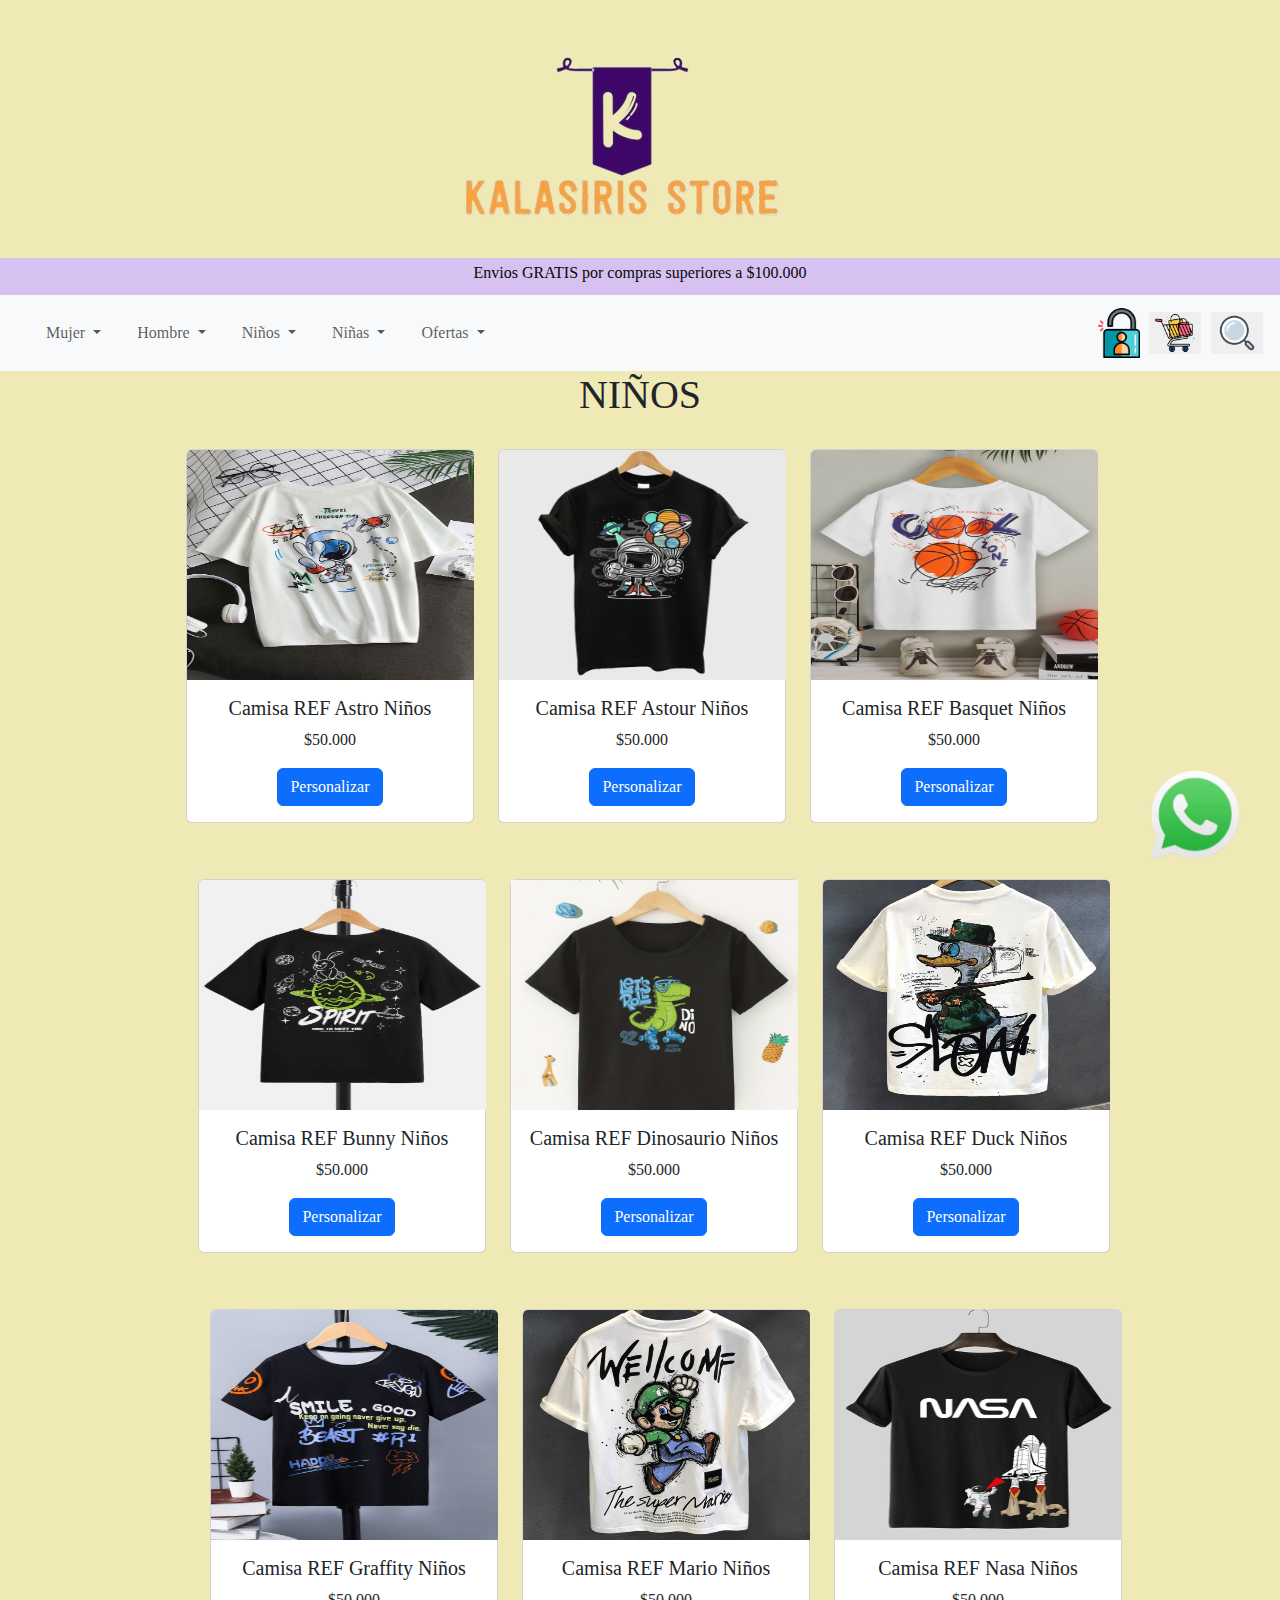
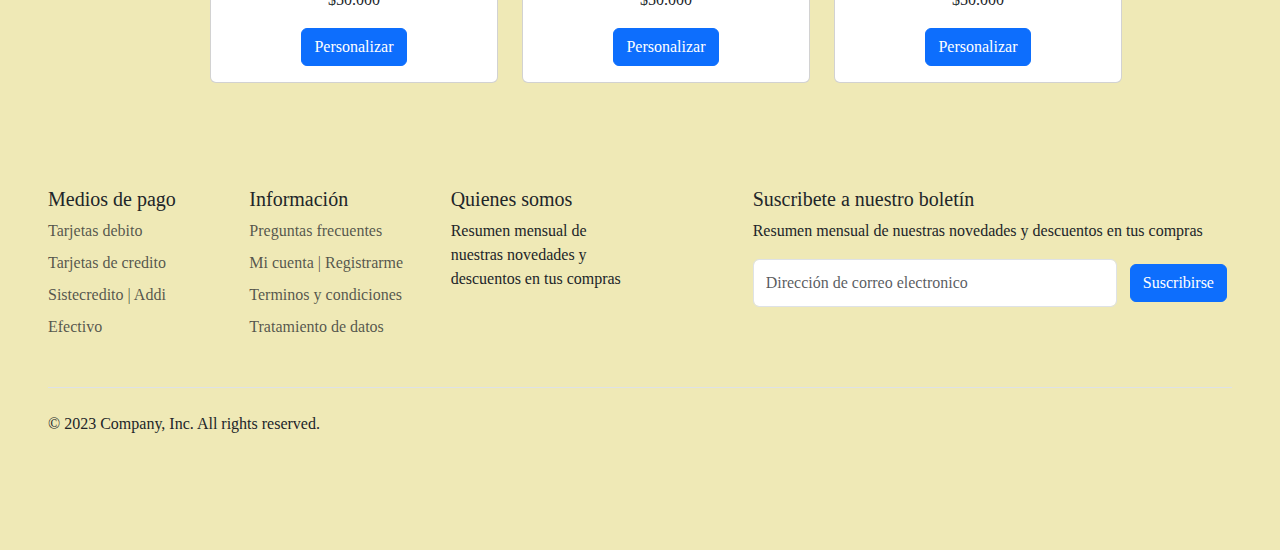
<file: Camisas_Niños.html>
<!DOCTYPE html>
<html lang="es">
<head>
    <meta charset="UTF-8">
    <meta name="viewport" content="width=device-width, initial-scale=1.0">
    <title>Camisas Niños</title>
    <link rel="stylesheet" href="css/bootstrap.css">
    <link rel="stylesheet" href="css/bootstrap-reboot.min.css">
    <link rel="stylesheet" href="styles.css">
</head>
<body>
  <div class="whatsapp">
    <a href="https://wa.link/ihad5q">
    <img src="Imagenes/Redes/Whatsapp-removebg-preview.png" width="100px" height="100px">
  </a> 
  </div>
  <a href="index.html">
    <img src="Imagenes/LOGO-removebg-preview.png"  class="rounded mx-auto d-block"  alt="">
  </a>
    <header>
      <h6>Envios GRATIS por compras superiores a $100.000</h6>
    </header>
    <nav class="navbar navbar-expand-lg bg-body-tertiary"> 
      <div class="container-fluid">
        <a class="navbar-brand" href="#"></a>
        <button class="navbar-toggler" type="button" data-bs-toggle="collapse" data-bs-target="#navbarSupportedContent"
          aria-controls="navbarSupportedContent" aria-expanded="false" aria-label="Toggle navigation">
          <span class="navbar-toggler-icon"></span>
        </button>
        <div class="collapse navbar-collapse" id="navbarSupportedContent">
          <ul class="navbar-nav me-auto mb-2 mb-lg-0">
            <li class="nav-item dropdown">
              <a class="nav-link dropdown-toggle" href="#" role="button" data-bs-toggle="dropdown" aria-expanded="false">
                      Mujer
                    </a>
                    <ul class="dropdown-menu">
                      <li><a class="dropdown-item" href="Camisas_Mujer.html">Camisas</a></li>
                      <li><a class="dropdown-item" href="Camisetas_Mujer.html">Camisetas</a></li>
                    </ul>
                 <li class="nav-item dropdown">
                    <a class="nav-link dropdown-toggle" href="#" role="button" data-bs-toggle="dropdown" aria-expanded="false">
                      Hombre
                    </a>
                    <ul class="dropdown-menu">
                      <li><a class="dropdown-item" href="Camisas_Hombre.html">Camisas</a></li>
                      <li><a class="dropdown-item" href="Camisetas_Hombres.html">Camisetas</a></li>
                    </ul>
                  <li class="nav-item dropdown">
                    <a class="nav-link dropdown-toggle" href="#" role="button" data-bs-toggle="dropdown" aria-expanded="false">
                      Niños
                    </a>
                    <ul class="dropdown-menu">
                      <li><a class="dropdown-item" href="Camisas_Niños.html">Camisas</a></li>
                      <li><a class="dropdown-item" href="Camisetas_Niños.html">Camisetas</a></li>
                    </ul>
                <li class="nav-item dropdown">
                    <a class="nav-link dropdown-toggle" href="#" role="button" data-bs-toggle="dropdown" aria-expanded="false">
                      Niñas
                    </a>
                    <ul class="dropdown-menu">
                      <li><a class="dropdown-item" href="Camisas_Niñas.html">Camisas</a></li>
                      <li><a class="dropdown-item" href="Camisetas_Niñas.html">Camisetas</a></li>
                    </ul>
                  </li>
                  <li class="nav-item dropdown">
                    <a class="nav-link dropdown-toggle" href="#" role="button" data-bs-toggle="dropdown" aria-expanded="false">
                      Ofertas
                    </a>
                    <ul class="dropdown-menu">
                      <li><a class="dropdown-item" href="Ofertas_Camisas.html">Camisas</a></li>
                      <li><a class="dropdown-item" href="Ofertas_Camisetas.html">Camisetas</a></li>
                    </ul>
                  </li>
                </ul>

                <div class="Login">
                  <a href="Login.html">
                    <img src="Imagenes/LOGIN-removebg-preview.png" width="50px" height="50px">
                  </a>
                </div>

                <button type="button" data-bs-toggle="modal" data-bs-target="#staticBackdrop" >
                  <img src="Imagenes/Carrito_de_Compras-removebg-preview.png" width="40px" height="40px" padding="10px">
                </button>
                <div class="modal fade" id="staticBackdrop" data-bs-backdrop="static" data-bs-keyboard="false" tabindex="-1" aria-labelledby="staticBackdropLabel" aria-hidden="true">
                  <div class="modal-dialog">
                    <div class="modal-content">
                      <div class="modal-header">
                        <h1 class="modal-title fs-5" id="staticBackdropLabel">Carrito de compras</h1>
                        <button type="button" class="btn-close" data-bs-dismiss="modal" aria-label="Close"></button>
                      </div>
                      <div class="modal-body">
                        No hay productos en el carrito.
                      </div>
                      <div class="modal-footer">
                        <button type="button" class="btn btn-secondary" data-bs-dismiss="modal">SEGUIR COMPRANDO</button>
                        <button type="button" class="btn btn-primary">FINALIZAR COMPRA</button>
                      </div>
                    </div>
                  </div>
                </div>
 
                <button type="button" data-bs-toggle="modal" data-bs-target="#staticBackdrop_1">
                  <img src="Imagenes/BUSCAR.png" width="40px" height="40px" padding="10px">
                </button>
                <div class="modal fade" id="staticBackdrop_1" data-bs-backdrop="static" data-bs-keyboard="false" tabindex="-1" aria-labelledby="staticBackdropLabel" aria-hidden="true">
                  <div class="modal-dialog">
                    <div class="modal-content">
                      <div class="modal-header">
                        <h1 class="modal-title fs-5" id="staticBackdropLabel_1">¿Que estas buscando?</h1>
                        <button type="button" class="btn-close" data-bs-dismiss="modal" aria-label="Close"></button>
                      </div>
                      <div class="modal-body">
                        <div class="form-floating">
                          <textarea class="form-control" placeholder="Leave a comment here" id="floatingTextarea"></textarea>
                          <label for="floatingTextarea">¿Que buscas?</label>
                        </div>
                      </div>
                      <div class="modal-footer">
                        <button type="button" class="btn btn-primary">Buscar</button>
                      </div>
                    </div>
                  </div>
                </div> 
          </nav>
<h1>NIÑOS</h1> 
    <div class="container-fluid">
  <div class="container text-center">
    <div class="row">
      <div class="col">
        <div class="card" style="width: 18rem;">
          <img src="Imagenes/NIÑOS/CAMISAS/Camisa_astro_Niños.jpg" class="card-img-top" alt="...">
          <div class="card-body">
            <h5 class="card-title">Camisa REF Astro Niños</h5>
            <p class="card-text">$50.000</p>
            <a href="#" class="btn btn-primary">Personalizar</a>
          </div>
        </div>
      </div>
      <div class="col">
        <div class="card" style="width: 18rem;">
          <img src="Imagenes/NIÑOS/CAMISAS/camisa_astrour_Niños.jpg" class="card-img-top" alt="...">
          <div class="card-body">
            <h5 class="card-title">Camisa REF Astour Niños</h5>
            <p class="card-text">$50.000</p>
            <a href="#" class="btn btn-primary">Personalizar</a>
          </div>
        </div>
      </div>
      <div class="col">
        <div class="card" style="width: 18rem;">
          <img src="Imagenes/NIÑOS/CAMISAS/Camisa_basquet_Niños.jpg" class="card-img-top" alt="...">
          <div class="card-body">
            <h5 class="card-title">Camisa REF Basquet Niños</h5>
            <p class="card-text">$50.000</p>
            <a href="#" class="btn btn-primary">Personalizar</a>
          </div>
        </div>
      </div>
    </div>
  </div>

 <div class="container-fluid">
    <div class="container text-center">
      <div class="row">
        <div class="col">
          <div class="card" style="width: 18rem;">
            <img src="Imagenes/NIÑOS/CAMISAS/Camisa_bunny_Niños.jpg" class="card-img-top" alt="...">
            <div class="card-body">
              <h5 class="card-title">Camisa REF Bunny Niños</h5>
              <p class="card-text">$50.000</p>
              <a href="#" class="btn btn-primary">Personalizar</a>
            </div>
          </div>
        </div>
        <div class="col">
          <div class="card" style="width: 18rem;">
            <img src="Imagenes/NIÑOS/CAMISAS/Camisa_dinosurio_Niños.jpg" class= card-img-top" alt="...">
            <div class="card-body">
              <h5 class="card-title">Camisa REF Dinosaurio Niños</h5>
              <p class="card-text">$50.000</p>
              <a href="#" class="btn btn-primary">Personalizar</a>
            </div>
          </div>
        </div>
        <div class="col">
          <div class="card" style="width: 18rem;">
            <img src="Imagenes/NIÑOS/CAMISAS/Camisa_duck_Niños.jpg" class="card-img-top" alt="...">
            <div class="card-body">
              <h5 class="card-title">Camisa REF Duck Niños</h5>
              <p class="card-text">$50.000</p>
              <a href="#" class="btn btn-primary">Personalizar</a>
            </div>
          </div>
        </div>
      </div>
    </div>

    <div class="container-fluid">
        <div class="container text-center">
          <div class="row">
            <div class="col">
              <div class="card" style="width: 18rem;">
                <img src="Imagenes/NIÑOS/CAMISAS/Camisa_graffity_Niños.jpg" class="card-img-top" alt="...">
                <div class="card-body">
                  <h5 class="card-title">Camisa REF Graffity Niños</h5>
                  <p class="card-text">$50.000</p>
                  <a href="#" class="btn btn-primary">Personalizar</a>
                </div>
              </div>
            </div>
            <div class="col">
              <div class="card" style="width: 18rem;">
                <img src="Imagenes/NIÑOS/CAMISAS/Camisa_mario_Niños.jpg" class="card-img-top" alt="...">
                <div class="card-body">
                  <h5 class="card-title">Camisa REF Mario Niños</h5>
                  <p class="card-text">$50.000</p>
                  <a href="#" class="btn btn-primary">Personalizar</a>
                </div>
              </div>
            </div>
            <div class="col">
              <div class="card" style="width: 18rem;">
                <img src="Imagenes/NIÑOS/CAMISAS/Camisa_nasa_Niños.jpg" class="card-img-top" alt="...">
                <div class="card-body">
                  <h5 class="card-title">Camisa REF Nasa Niños</h5>
                  <p class="card-text">$50.000</p>
                  <a href="#" class="btn btn-primary">Personalizar</a>
                </div>
              </div>
            </div>
          </div>
        </div>
          <script src="js/bootstrap.js"></script>
          <script src="js/bootstrap.min.js"></script>
          <script src="js/bootstrap.bundle.js"></script>
</body>

<div class="container-fluid">
    <footer class="py-5">
      <div class="row">
        <div class="col-6 col-md-2 mb-3">
          <h5>Medios de pago</h5>
          <ul class="nav flex-column">
            <li class="nav-item mb-2"><a href="#" class="nav-link p-0 text-body-secondary">Tarjetas debito</a></li>
            <li class="nav-item mb-2"><a href="#" class="nav-link p-0 text-body-secondary">Tarjetas de credito</a></li>
            <li class="nav-item mb-2"><a href="#" class="nav-link p-0 text-body-secondary">Sistecredito | Addi</a></li>
            <li class="nav-item mb-2"><a href="#" class="nav-link p-0 text-body-secondary">Efectivo</a></li>
          </ul>
        </div>
  
        <div class="col-6 col-md-2 mb-3">
          <h5>Información</h5>
          <ul class="nav flex-column">
            <li class="nav-item mb-2"><a href="#" class="nav-link p-0 text-body-secondary">Preguntas frecuentes</a></li>
            <li class="nav-item mb-2"><a href="#" class="nav-link p-0 text-body-secondary">Mi cuenta | Registrarme</a></li>
            <li class="nav-item mb-2"><a href="#" class="nav-link p-0 text-body-secondary">Terminos y condiciones</a></li>
            <li class="nav-item mb-2"><a href="#" class="nav-link p-0 text-body-secondary">Tratamiento de datos</a></li>
          </ul>
        </div>
  
        <div class="col-6 col-md-2 mb-3">
          <h5>Quienes somos</h5>
          <ul class="nav flex-column">
            <p>Resumen mensual de nuestras novedades y descuentos en tus compras</p>
          </ul>
        </div>
  
        <div class="col-md-5 offset-md-1 mb-3">
          <form>
            <h5>Suscribete a nuestro boletín</h5>
            <p>Resumen mensual de nuestras novedades y descuentos en tus compras</p>
            <div class="d-flex flex-column flex-sm-row w-100 gap-2">
              <label for="newsletter1" class="visually-hidden">Direción de correo electronico</label>
              <input id="newsletter1" type="text" class="form-control" placeholder="Dirección de correo electronico">
              <button class="btn btn-primary" type="button">Suscribirse</button>
            </div>
          </form>
        </div>
      </div>
  
      <div class="d-flex flex-column flex-sm-row justify-content-between py-4 my-4 border-top">
        <p>&copy; 2023 Company, Inc. All rights reserved.</p>
        <ul class="list-unstyled d-flex">
          <li class="ms-3"><a class="link-body-emphasis" href="Imagenes/Redes/Facebook.jpg"><svg class="bi" width="24" height="24"><use xlink:href="#facebook"/></svg></a></li>
          <li class="ms-3"><a class="link-body-emphasis" href="Imagenes/Redes/Instagram.jpg"><svg class="bi" width="24" height="24"><use xlink:href="#facebook"/></svg></a></li>
          <li class="ms-3"><a class="link-body-emphasis" href="#"><svg class="bi" width="24" height="24"><use xlink:href="#facebook"/></svg></a></li>
        </ul>
      </div>
    </footer>
  </div>
</html>
</html>
</file>
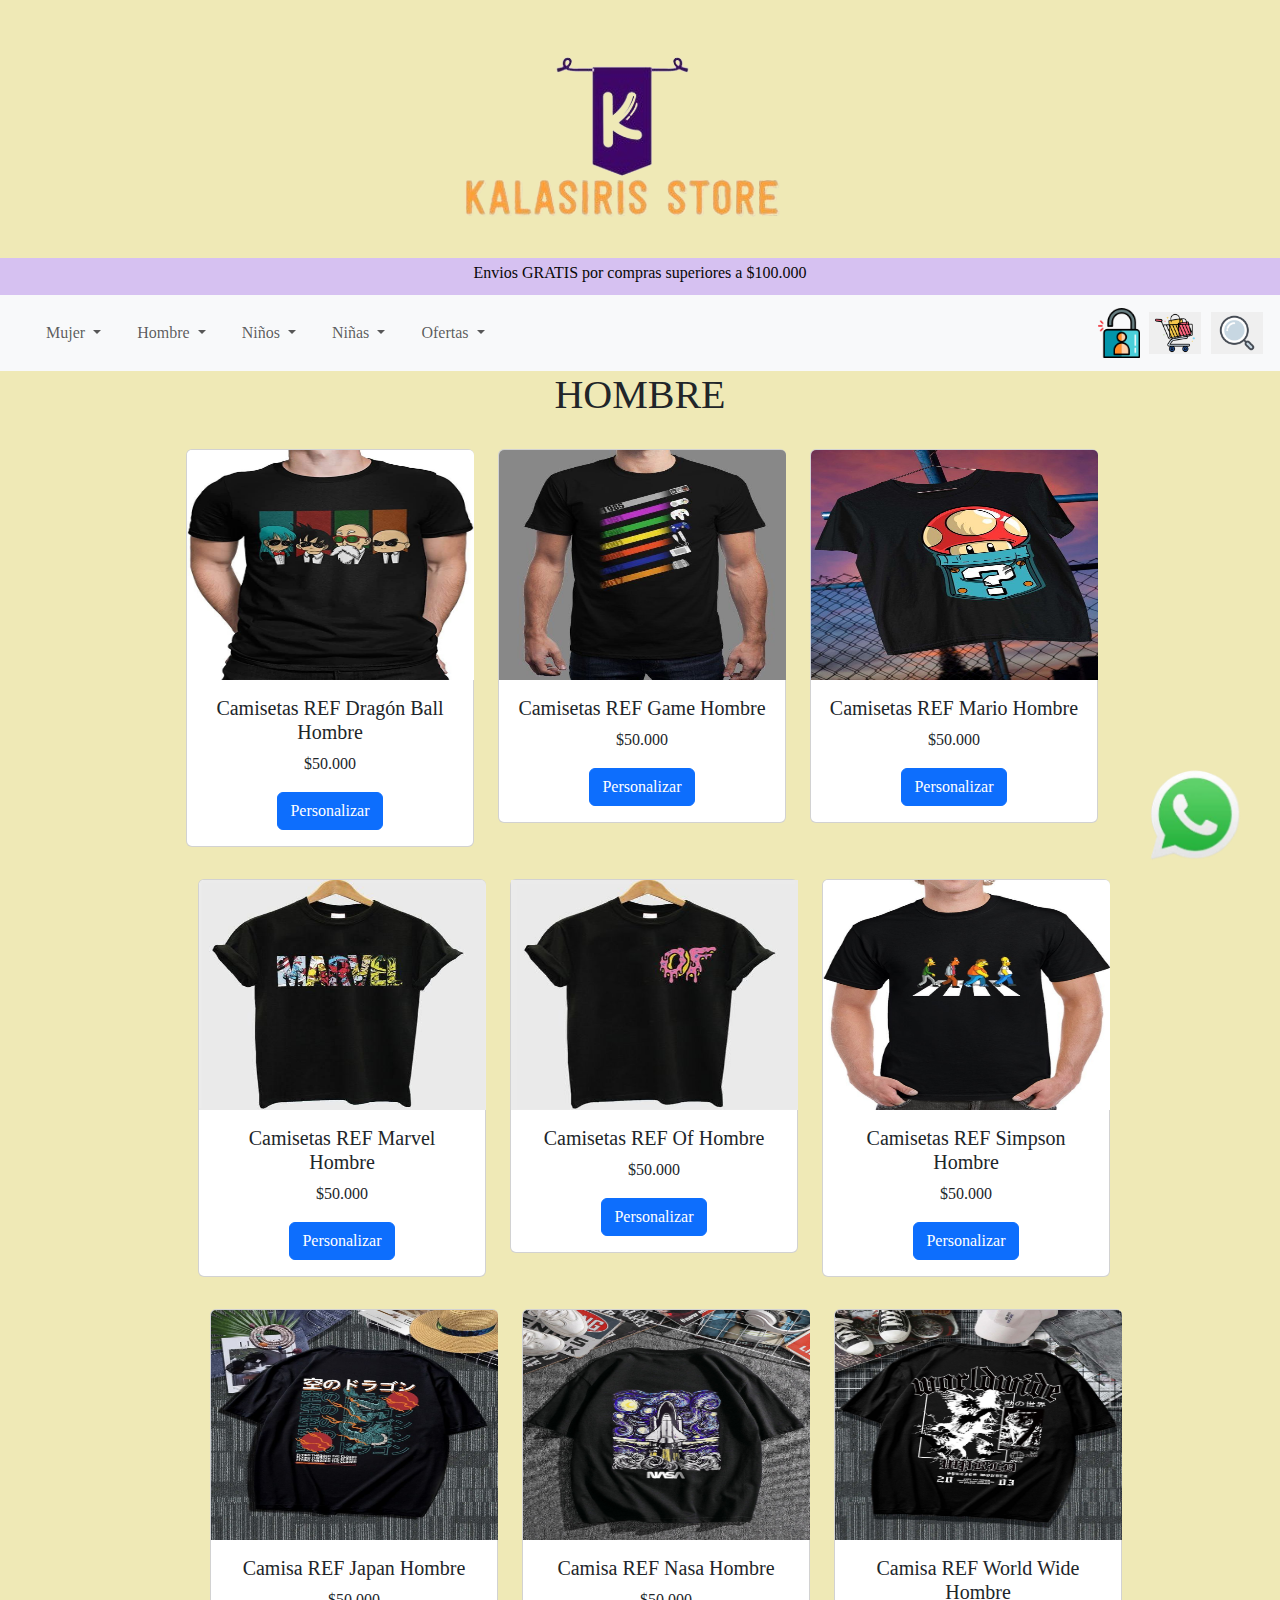
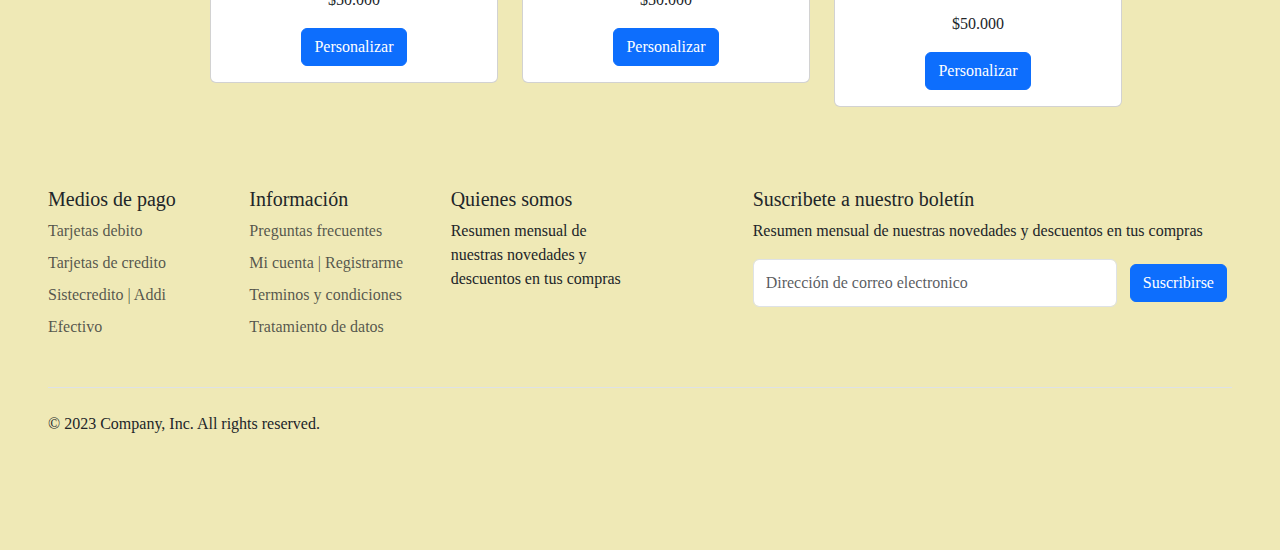
<file: Camisetas_Hombres.html>
<!DOCTYPE html>
<html lang="es">
<head>
    <meta charset="UTF-8">
    <meta name="viewport" content="width=device-width, initial-scale=1.0">
    <title>Camisetas Hombre</title>
    <link rel="stylesheet" href="css/bootstrap.css">
    <link rel="stylesheet" href="css/bootstrap-reboot.min.css">
    <link rel="stylesheet" href="styles.css">
</head>
<body>
  <div class="whatsapp">
    <a href="https://wa.link/ihad5q">
    <img src="Imagenes/Redes/Whatsapp-removebg-preview.png" width="100px" height="100px">
  </a> 
  </div>
  <a href="index.html">
    <img src="Imagenes/LOGO-removebg-preview.png"  class="rounded mx-auto d-block"  alt="">
  </a>
  <header>
      <h6>Envios GRATIS por compras superiores a $100.000</h6>
    </header>
    <nav class="navbar navbar-expand-lg bg-body-tertiary"> 
      <div class="container-fluid">
        <a class="navbar-brand" href="#"></a>
        <button class="navbar-toggler" type="button" data-bs-toggle="collapse" data-bs-target="#navbarSupportedContent"
          aria-controls="navbarSupportedContent" aria-expanded="false" aria-label="Toggle navigation">
          <span class="navbar-toggler-icon"></span>
        </button>
        <div class="collapse navbar-collapse" id="navbarSupportedContent">
          <ul class="navbar-nav me-auto mb-2 mb-lg-0">
            <li class="nav-item dropdown">
              <a class="nav-link dropdown-toggle" href="#" role="button" data-bs-toggle="dropdown" aria-expanded="false">
                      Mujer
                    </a>
                    <ul class="dropdown-menu">
                      <li><a class="dropdown-item" href="Camisas_Mujer.html">Camisas</a></li>
                      <li><a class="dropdown-item" href="Camisetas_Mujer.html">Camisetas</a></li>
                    </ul>
                 <li class="nav-item dropdown">
                    <a class="nav-link dropdown-toggle" href="#" role="button" data-bs-toggle="dropdown" aria-expanded="false">
                      Hombre
                    </a>
                    <ul class="dropdown-menu">
                      <li><a class="dropdown-item" href="Camisas_Hombre.html">Camisas</a></li>
                      <li><a class="dropdown-item" href="Camisetas_Hombres.html">Camisetas</a></li>
                    </ul>
                  <li class="nav-item dropdown">
                    <a class="nav-link dropdown-toggle" href="#" role="button" data-bs-toggle="dropdown" aria-expanded="false">
                      Niños
                    </a>
                    <ul class="dropdown-menu">
                      <li><a class="dropdown-item" href="Camisas_Niños.html">Camisas</a></li>
                      <li><a class="dropdown-item" href="Camisetas_Niños.html">Camisetas</a></li>
                    </ul>
                <li class="nav-item dropdown">
                    <a class="nav-link dropdown-toggle" href="#" role="button" data-bs-toggle="dropdown" aria-expanded="false">
                      Niñas
                    </a>
                    <ul class="dropdown-menu">
                      <li><a class="dropdown-item" href="Camisas_Niñas.html">Camisas</a></li>
                      <li><a class="dropdown-item" href="Camisetas_Niñas.html">Camisetas</a></li>
                    </ul>
                  </li>
                  <li class="nav-item dropdown">
                    <a class="nav-link dropdown-toggle" href="#" role="button" data-bs-toggle="dropdown" aria-expanded="false">
                      Ofertas
                    </a>
                    <ul class="dropdown-menu">
                      <li><a class="dropdown-item" href="Ofertas_Camisas.html">Camisas</a></li>
                      <li><a class="dropdown-item" href="Ofertas_Camisetas.html">Camisetas</a></li>
                    </ul>
                  </li>
                </ul>

                <div class="Login">
                  <a href="Login.html">
                    <img src="Imagenes/LOGIN-removebg-preview.png" width="50px" height="50px">
                  </a>
                </div>

                <button type="button" data-bs-toggle="modal" data-bs-target="#staticBackdrop" >
                  <img src="Imagenes/Carrito_de_Compras-removebg-preview.png" width="40px" height="40px" padding="10px">
                </button>
                <div class="modal fade" id="staticBackdrop" data-bs-backdrop="static" data-bs-keyboard="false" tabindex="-1" aria-labelledby="staticBackdropLabel" aria-hidden="true">
                  <div class="modal-dialog">
                    <div class="modal-content">
                      <div class="modal-header">
                        <h1 class="modal-title fs-5" id="staticBackdropLabel">Carrito de compras</h1>
                        <button type="button" class="btn-close" data-bs-dismiss="modal" aria-label="Close"></button>
                      </div>
                      <div class="modal-body">
                        No hay productos en el carrito.
                      </div>
                      <div class="modal-footer">
                        <button type="button" class="btn btn-secondary" data-bs-dismiss="modal">SEGUIR COMPRANDO</button>
                        <button type="button" class="btn btn-primary">FINALIZAR COMPRA</button>
                      </div>
                    </div>
                  </div>
                </div>
 
                <button type="button" data-bs-toggle="modal" data-bs-target="#staticBackdrop_1">
                  <img src="Imagenes/BUSCAR.png" width="40px" height="40px" padding="10px">
                </button>
                <div class="modal fade" id="staticBackdrop_1" data-bs-backdrop="static" data-bs-keyboard="false" tabindex="-1" aria-labelledby="staticBackdropLabel" aria-hidden="true">
                  <div class="modal-dialog">
                    <div class="modal-content">
                      <div class="modal-header">
                        <h1 class="modal-title fs-5" id="staticBackdropLabel_1">¿Que estas buscando?</h1>
                        <button type="button" class="btn-close" data-bs-dismiss="modal" aria-label="Close"></button>
                      </div>
                      <div class="modal-body">
                        <div class="form-floating">
                          <textarea class="form-control" placeholder="Leave a comment here" id="floatingTextarea"></textarea>
                          <label for="floatingTextarea">¿Que buscas?</label>
                        </div>
                      </div>
                      <div class="modal-footer">
                        <button type="button" class="btn btn-primary">Buscar</button>
                      </div>
                    </div>
                  </div>
                </div> 
          </nav>
<h1>HOMBRE</h1> 
    <div class="container-fluid">
  <div class="container text-center">
    <div class="row">
      <div class="col">
        <div class="card" style="width: 18rem;">
          <img src="Imagenes/HOMBRE/CAMISETAS/Camiseta_dragonBall_Hombre.jpg" class="card-img-top" alt="...">
          <div class="card-body">
            <h5 class="card-title">Camisetas REF Dragón Ball Hombre</h5>
            <p class="card-text">$50.000</p>
            <a href="#" class="btn btn-primary">Personalizar</a>
          </div>
        </div>
      </div>
      <div class="col">
        <div class="card" style="width: 18rem;">
          <img src="Imagenes/HOMBRE/CAMISETAS/Camiseta_game_Hombre.jpg" class="card-img-top" alt="...">
          <div class="card-body">
            <h5 class="card-title">Camisetas REF Game Hombre</h5>
            <p class="card-text">$50.000</p>
            <a href="#" class="btn btn-primary">Personalizar</a>
          </div>
        </div>
      </div>
      <div class="col">
        <div class="card" style="width: 18rem;">
          <img src="Imagenes/HOMBRE/CAMISETAS/Camiseta_mario_Hombre.jpg" class="card-img-top" alt="...">
          <div class="card-body">
            <h5 class="card-title">Camisetas REF Mario Hombre</h5>
            <p class="card-text">$50.000</p>
            <a href="#" class="btn btn-primary">Personalizar</a>
          </div>
        </div>
      </div>
    </div>
  </div>

 <div class="container-fluid">
    <div class="container text-center">
      <div class="row">
        <div class="col">
          <div class="card" style="width: 18rem;">
            <img src="Imagenes/HOMBRE/CAMISETAS/Camiseta_marvel_Hombre.jpg" class="card-img-top" alt="...">
            <div class="card-body">
              <h5 class="card-title">Camisetas REF Marvel Hombre</h5>
              <p class="card-text">$50.000</p>
              <a href="#" class="btn btn-primary">Personalizar</a>
            </div>
          </div>
        </div>
        <div class="col">
          <div class="card" style="width: 18rem;">
            <img src="Imagenes/HOMBRE/CAMISETAS/Camiseta_of_Hombre.jpg" class= card-img-top" alt="...">
            <div class="card-body">
              <h5 class="card-title">Camisetas REF Of Hombre</h5>
              <p class="card-text">$50.000</p>
              <a href="#" class="btn btn-primary">Personalizar</a>
            </div>
          </div>
        </div>
        <div class="col">
          <div class="card" style="width: 18rem;">
            <img src="Imagenes/HOMBRE/CAMISETAS/Camiseta_simpson_Hombre.jpg" class="card-img-top" alt="...">
            <div class="card-body">
              <h5 class="card-title">Camisetas REF Simpson Hombre</h5>
              <p class="card-text">$50.000</p>
              <a href="#" class="btn btn-primary">Personalizar</a>
            </div>
          </div>
        </div>
      </div>
    </div>

    <div class="container-fluid">
        <div class="container text-center">
          <div class="row">
            <div class="col">
              <div class="card" style="width: 18rem;">
                <img src="Imagenes/HOMBRE/CAMISAS/Camisa_japan_Hombre.jpg" class="card-img-top" alt="...">
                <div class="card-body">
                  <h5 class="card-title">Camisa REF Japan Hombre</h5>
                  <p class="card-text">$50.000</p>
                  <a href="#" class="btn btn-primary">Personalizar</a>
                </div>
              </div>
            </div>
            <div class="col">
              <div class="card" style="width: 18rem;">
                <img src="Imagenes/HOMBRE/CAMISAS/Camisa_nasa_Hombre.jpg" class="card-img-top" alt="...">
                <div class="card-body">
                  <h5 class="card-title">Camisa REF Nasa Hombre</h5>
                  <p class="card-text">$50.000</p>
                  <a href="#" class="btn btn-primary">Personalizar</a>
                </div>
              </div>
            </div>
            <div class="col">
              <div class="card" style="width: 18rem;">
                <img src="Imagenes/HOMBRE/CAMISAS/Camisa_worldwide_Hombre.jpg" class="card-img-top" alt="...">
                <div class="card-body">
                  <h5 class="card-title">Camisa REF World Wide Hombre</h5>
                  <p class="card-text">$50.000</p>
                  <a href="#" class="btn btn-primary">Personalizar</a>
                </div>
              </div>
            </div>
          </div>
        </div>
          <script src="js/bootstrap.js"></script>
          <script src="js/bootstrap.min.js"></script>
          <script src="js/bootstrap.bundle.js"></script>
</body>

<div class="container-fluid">
    <footer class="py-5">
      <div class="row">
        <div class="col-6 col-md-2 mb-3">
          <h5>Medios de pago</h5>
          <ul class="nav flex-column">
            <li class="nav-item mb-2"><a href="#" class="nav-link p-0 text-body-secondary">Tarjetas debito</a></li>
            <li class="nav-item mb-2"><a href="#" class="nav-link p-0 text-body-secondary">Tarjetas de credito</a></li>
            <li class="nav-item mb-2"><a href="#" class="nav-link p-0 text-body-secondary">Sistecredito | Addi</a></li>
            <li class="nav-item mb-2"><a href="#" class="nav-link p-0 text-body-secondary">Efectivo</a></li>
          </ul>
        </div>
  
        <div class="col-6 col-md-2 mb-3">
          <h5>Información</h5>
          <ul class="nav flex-column">
            <li class="nav-item mb-2"><a href="#" class="nav-link p-0 text-body-secondary">Preguntas frecuentes</a></li>
            <li class="nav-item mb-2"><a href="#" class="nav-link p-0 text-body-secondary">Mi cuenta | Registrarme</a></li>
            <li class="nav-item mb-2"><a href="#" class="nav-link p-0 text-body-secondary">Terminos y condiciones</a></li>
            <li class="nav-item mb-2"><a href="#" class="nav-link p-0 text-body-secondary">Tratamiento de datos</a></li>
          </ul>
        </div>
  
        <div class="col-6 col-md-2 mb-3">
          <h5>Quienes somos</h5>
          <ul class="nav flex-column">
            <p>Resumen mensual de nuestras novedades y descuentos en tus compras</p>
          </ul>
        </div>
  
        <div class="col-md-5 offset-md-1 mb-3">
          <form>
            <h5>Suscribete a nuestro boletín</h5>
            <p>Resumen mensual de nuestras novedades y descuentos en tus compras</p>
            <div class="d-flex flex-column flex-sm-row w-100 gap-2">
              <label for="newsletter1" class="visually-hidden">Direción de correo electronico</label>
              <input id="newsletter1" type="text" class="form-control" placeholder="Dirección de correo electronico">
              <button class="btn btn-primary" type="button">Suscribirse</button>
            </div>
          </form>
        </div>
      </div>
  
      <div class="d-flex flex-column flex-sm-row justify-content-between py-4 my-4 border-top">
        <p>&copy; 2023 Company, Inc. All rights reserved.</p>
        <ul class="list-unstyled d-flex">
          <li class="ms-3"><a class="link-body-emphasis" href="Imagenes/Redes/Facebook.jpg"><svg class="bi" width="24" height="24"><use xlink:href="#facebook"/></svg></a></li>
          <li class="ms-3"><a class="link-body-emphasis" href="Imagenes/Redes/Instagram.jpg"><svg class="bi" width="24" height="24"><use xlink:href="#facebook"/></svg></a></li>
          <li class="ms-3"><a class="link-body-emphasis" href="#"><svg class="bi" width="24" height="24"><use xlink:href="#facebook"/></svg></a></li>
        </ul>
      </div>
    </footer>
  </div>
</html>
</html>
</file>
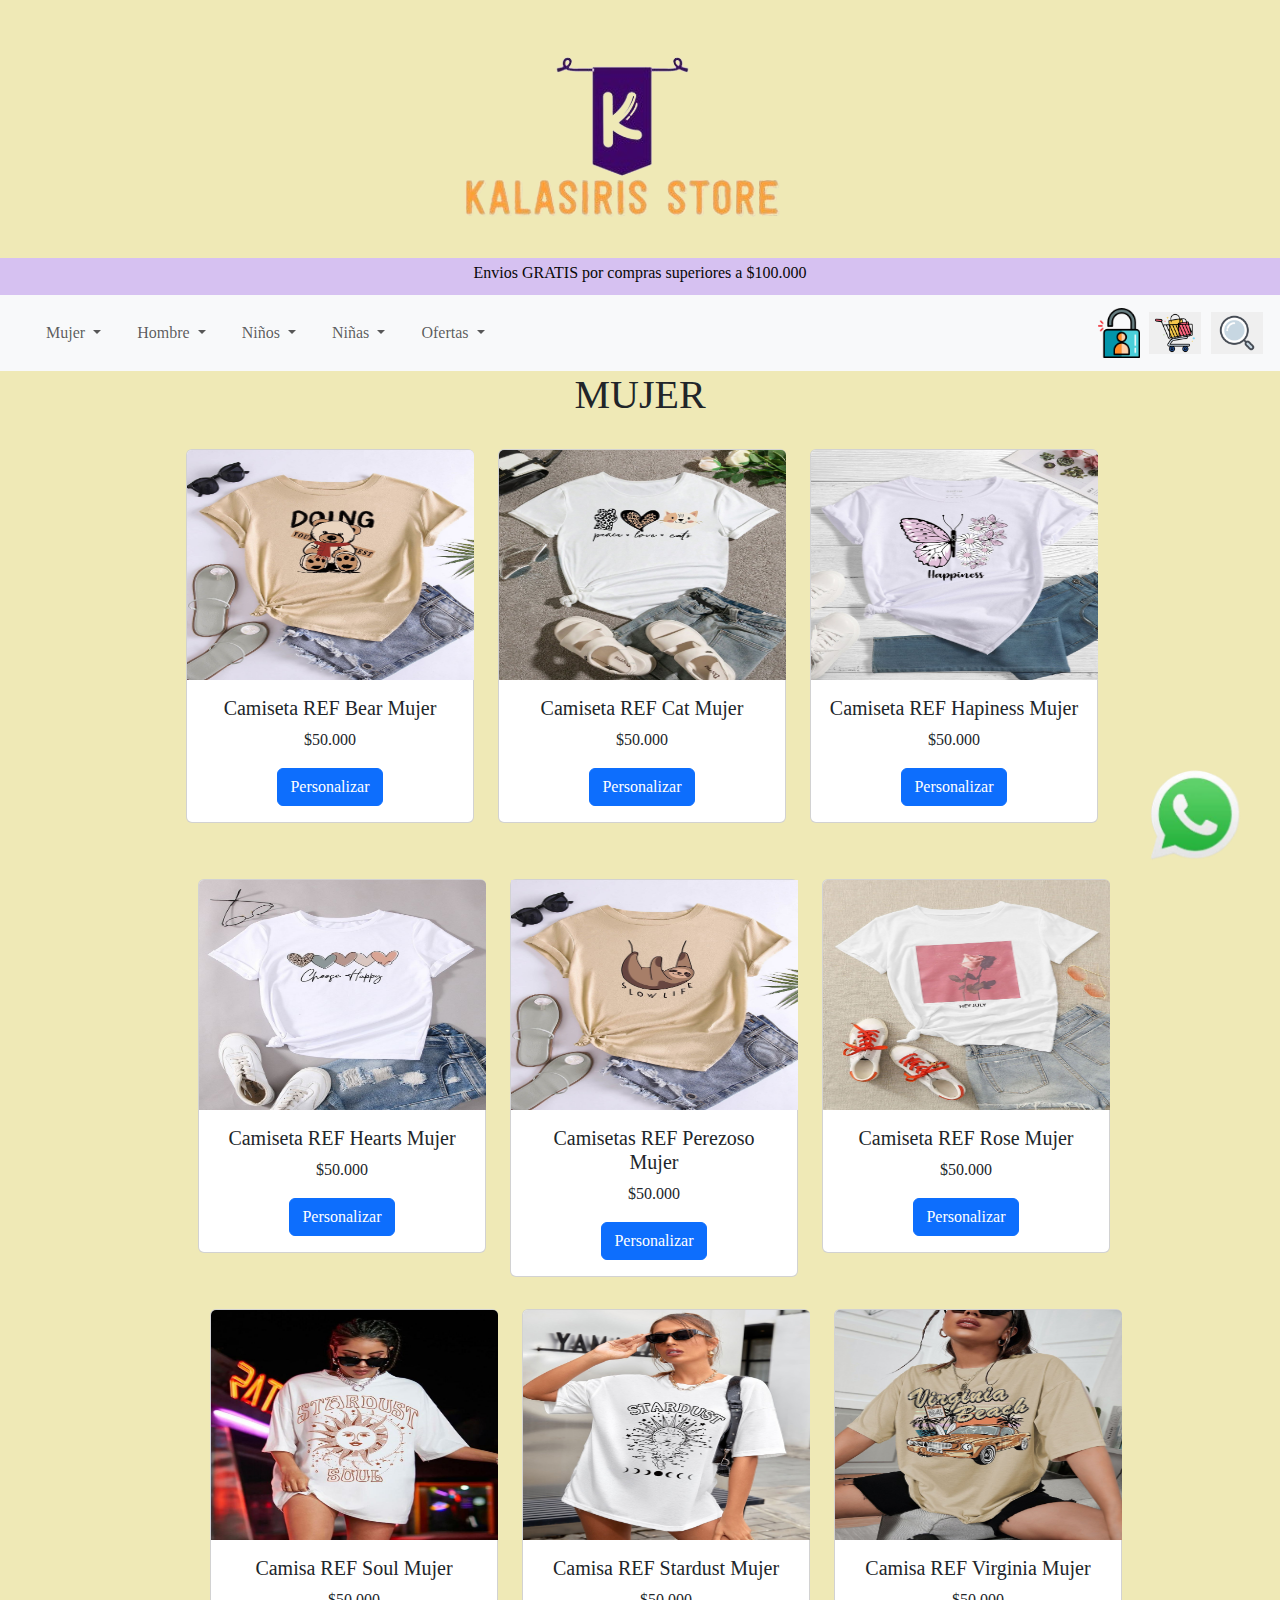
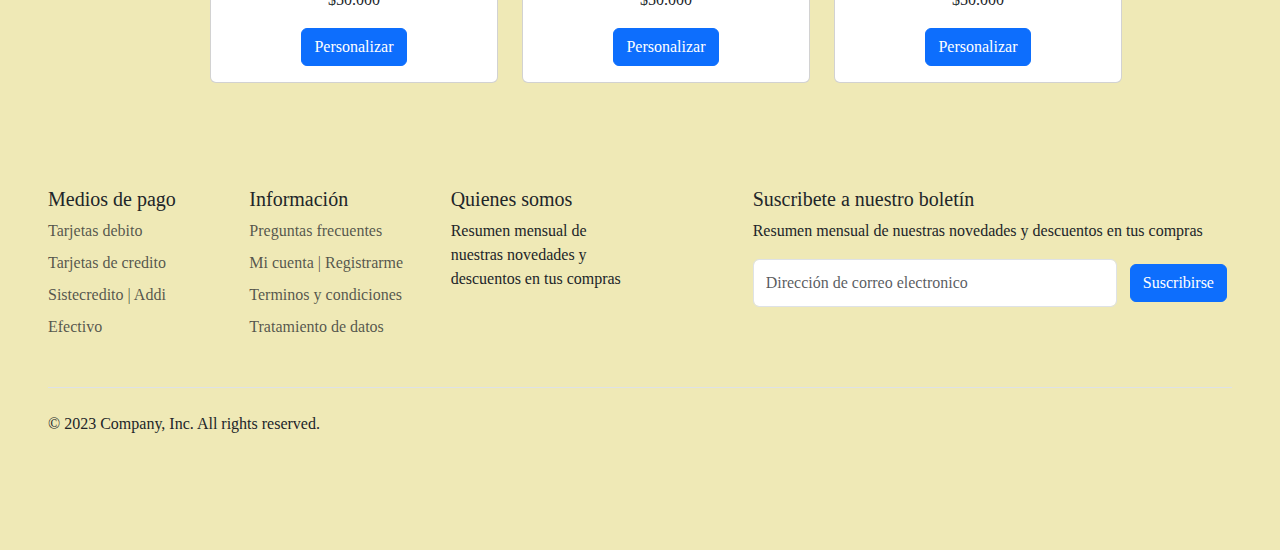
<file: Camisetas_Mujer.html>
<!DOCTYPE html>
<html lang="es">
<head>
    <meta charset="UTF-8">
    <meta name="viewport" content="width=device-width, initial-scale=1.0">
    <title>Camisetas Mujer</title>
    <link rel="stylesheet" href="css/bootstrap.css">
    <link rel="stylesheet" href="css/bootstrap-reboot.min.css">
    <link rel="stylesheet" href="styles.css">
</head>
<body>
  <div class="whatsapp">
    <a href="https://wa.link/ihad5q">
    <img src="Imagenes/Redes/Whatsapp-removebg-preview.png" width="100px" height="100px">
  </a> 
  </div>
  <a href="index.html">
    <img src="Imagenes/LOGO-removebg-preview.png"  class="rounded mx-auto d-block"  alt="">
  </a>
    <header>
      <h6>Envios GRATIS por compras superiores a $100.000</h6>
    </header>
    <nav class="navbar navbar-expand-lg bg-body-tertiary"> 
      <div class="container-fluid">
        <a class="navbar-brand" href="#"></a>
        <button class="navbar-toggler" type="button" data-bs-toggle="collapse" data-bs-target="#navbarSupportedContent"
          aria-controls="navbarSupportedContent" aria-expanded="false" aria-label="Toggle navigation">
          <span class="navbar-toggler-icon"></span>
        </button>
        <div class="collapse navbar-collapse" id="navbarSupportedContent">
          <ul class="navbar-nav me-auto mb-2 mb-lg-0">
            <li class="nav-item dropdown">
              <a class="nav-link dropdown-toggle" href="#" role="button" data-bs-toggle="dropdown" aria-expanded="false">
                      Mujer
                    </a>
                    <ul class="dropdown-menu">
                      <li><a class="dropdown-item" href="Camisas_Mujer.html">Camisas</a></li>
                      <li><a class="dropdown-item" href="Camisetas_Mujer.html">Camisetas</a></li>
                    </ul>
                 <li class="nav-item dropdown">
                    <a class="nav-link dropdown-toggle" href="#" role="button" data-bs-toggle="dropdown" aria-expanded="false">
                      Hombre
                    </a>
                    <ul class="dropdown-menu">
                      <li><a class="dropdown-item" href="Camisas_Hombre.html">Camisas</a></li>
                      <li><a class="dropdown-item" href="Camisetas_Hombres.html">Camisetas</a></li>
                    </ul>
                  <li class="nav-item dropdown">
                    <a class="nav-link dropdown-toggle" href="#" role="button" data-bs-toggle="dropdown" aria-expanded="false">
                      Niños
                    </a>
                    <ul class="dropdown-menu">
                      <li><a class="dropdown-item" href="Camisas_Niños.html">Camisas</a></li>
                      <li><a class="dropdown-item" href="Camisetas_Niños.html">Camisetas</a></li>
                    </ul>
                <li class="nav-item dropdown">
                    <a class="nav-link dropdown-toggle" href="#" role="button" data-bs-toggle="dropdown" aria-expanded="false">
                      Niñas
                    </a>
                    <ul class="dropdown-menu">
                      <li><a class="dropdown-item" href="Camisas_Niñas.html">Camisas</a></li>
                      <li><a class="dropdown-item" href="Camisetas_Niñas.html">Camisetas</a></li>
                    </ul>
                  </li>
                  <li class="nav-item dropdown">
                    <a class="nav-link dropdown-toggle" href="#" role="button" data-bs-toggle="dropdown" aria-expanded="false">
                      Ofertas
                    </a>
                    <ul class="dropdown-menu">
                      <li><a class="dropdown-item" href="Ofertas_Camisas.html">Camisas</a></li>
                      <li><a class="dropdown-item" href="Ofertas_Camisetas.html">Camisetas</a></li>
                    </ul>
                  </li>
                </ul>

                <div class="Login">
                  <a href="Login.html">
                    <img src="Imagenes/LOGIN-removebg-preview.png" width="50px" height="50px">
                  </a>
                </div>

                <button type="button" data-bs-toggle="modal" data-bs-target="#staticBackdrop" >
                  <img src="Imagenes/Carrito_de_Compras-removebg-preview.png" width="40px" height="40px" padding="10px">
                </button>
                <div class="modal fade" id="staticBackdrop" data-bs-backdrop="static" data-bs-keyboard="false" tabindex="-1" aria-labelledby="staticBackdropLabel" aria-hidden="true">
                  <div class="modal-dialog">
                    <div class="modal-content">
                      <div class="modal-header">
                        <h1 class="modal-title fs-5" id="staticBackdropLabel">Carrito de compras</h1>
                        <button type="button" class="btn-close" data-bs-dismiss="modal" aria-label="Close"></button>
                      </div>
                      <div class="modal-body">
                        No hay productos en el carrito.
                      </div>
                      <div class="modal-footer">
                        <button type="button" class="btn btn-secondary" data-bs-dismiss="modal">SEGUIR COMPRANDO</button>
                        <button type="button" class="btn btn-primary">FINALIZAR COMPRA</button>
                      </div>
                    </div>
                  </div>
                </div>
 
                <button type="button" data-bs-toggle="modal" data-bs-target="#staticBackdrop_1">
                  <img src="Imagenes/BUSCAR.png" width="40px" height="40px" padding="10px">
                </button>
                <div class="modal fade" id="staticBackdrop_1" data-bs-backdrop="static" data-bs-keyboard="false" tabindex="-1" aria-labelledby="staticBackdropLabel" aria-hidden="true">
                  <div class="modal-dialog">
                    <div class="modal-content">
                      <div class="modal-header">
                        <h1 class="modal-title fs-5" id="staticBackdropLabel_1">¿Que estas buscando?</h1>
                        <button type="button" class="btn-close" data-bs-dismiss="modal" aria-label="Close"></button>
                      </div>
                      <div class="modal-body">
                        <div class="form-floating">
                          <textarea class="form-control" placeholder="Leave a comment here" id="floatingTextarea"></textarea>
                          <label for="floatingTextarea">¿Que buscas?</label>
                        </div>
                      </div>
                      <div class="modal-footer">
                        <button type="button" class="btn btn-primary">Buscar</button>
                      </div>
                    </div>
                  </div>
                </div> 
          </nav>
<h1>MUJER</h1> 
    <div class="container-fluid">
  <div class="container text-center">
    <div class="row">
      <div class="col">
        <div class="card" style="width: 18rem;">
          <img src="Imagenes/MUJER/CAMISETAS/Camiseta_bear_Mujer.jpg" class="card-img-top" alt="...">
          <div class="card-body">
            <h5 class="card-title">Camiseta REF Bear Mujer</h5>
            <p class="card-text">$50.000</p>
            <a href="#" class="btn btn-primary">Personalizar</a>
          </div>
        </div>
      </div>
      <div class="col">
        <div class="card" style="width: 18rem;">
          <img src="Imagenes/MUJER/CAMISETAS/Camiseta_cat_Mujer.jpg" class="card-img-top" alt="...">
          <div class="card-body">
            <h5 class="card-title">Camiseta REF Cat Mujer</h5>
            <p class="card-text">$50.000</p>
            <a href="#" class="btn btn-primary">Personalizar</a>
          </div>
        </div>
      </div>
      <div class="col">
        <div class="card" style="width: 18rem;">
          <img src="Imagenes/MUJER/CAMISETAS/Camiseta_happiness_Mujer.jpg" class="card-img-top" alt="...">
          <div class="card-body">
            <h5 class="card-title">Camiseta REF Hapiness Mujer</h5>
            <p class="card-text">$50.000</p>
            <a href="#" class="btn btn-primary">Personalizar</a>
          </div>
        </div>
      </div>
    </div>
  </div>

 <div class="container-fluid">
    <div class="container text-center">
      <div class="row">
        <div class="col">
          <div class="card" style="width: 18rem;">
            <img src="Imagenes/MUJER/CAMISETAS/Camiseta_hearts_Mujer.jpg" class="card-img-top" alt="...">
            <div class="card-body">
              <h5 class="card-title">Camiseta REF Hearts Mujer</h5>
              <p class="card-text">$50.000</p>
              <a href="#" class="btn btn-primary">Personalizar</a>
            </div>
          </div>
        </div>
        <div class="col">
          <div class="card" style="width: 18rem;">
            <img src="Imagenes/MUJER/CAMISETAS/Camiseta_perezoso_Mujer.jpg" class= card-img-top" alt="...">
            <div class="card-body">
              <h5 class="card-title">Camisetas REF Perezoso Mujer</h5>
              <p class="card-text">$50.000</p>
              <a href="#" class="btn btn-primary">Personalizar</a>
            </div>
          </div>
        </div>
        <div class="col">
          <div class="card" style="width: 18rem;">
            <img src="Imagenes/MUJER/CAMISETAS/Camiseta_rose_Mujer.jpg" class="card-img-top" alt="...">
            <div class="card-body">
              <h5 class="card-title">Camiseta REF Rose Mujer</h5>
              <p class="card-text">$50.000</p>
              <a href="#" class="btn btn-primary">Personalizar</a>
            </div>
          </div>
        </div>
      </div>
    </div>

    <div class="container-fluid">
        <div class="container text-center">
          <div class="row">
            <div class="col">
              <div class="card" style="width: 18rem;">
                <img src="Imagenes/MUJER/CAMISAS/Camisa_soul_Mujer.jpg" class="card-img-top" alt="...">
                <div class="card-body">
                  <h5 class="card-title">Camisa REF Soul Mujer</h5>
                  <p class="card-text">$50.000</p>
                  <a href="#" class="btn btn-primary">Personalizar</a>
                </div>
              </div>
            </div>
            <div class="col">
              <div class="card" style="width: 18rem;">
                <img src="Imagenes/MUJER/CAMISAS/Camisa_stardust_Mujer.jpg" class="card-img-top" alt="...">
                <div class="card-body">
                  <h5 class="card-title">Camisa REF Stardust Mujer</h5>
                  <p class="card-text">$50.000</p>
                  <a href="#" class="btn btn-primary">Personalizar</a>
                </div>
              </div>
            </div>
            <div class="col">
              <div class="card" style="width: 18rem;">
                <img src="Imagenes/MUJER/CAMISAS/Camisa_virginia_Mujer.jpg" class="card-img-top" alt="...">
                <div class="card-body">
                  <h5 class="card-title">Camisa REF Virginia Mujer</h5>
                  <p class="card-text">$50.000</p>
                  <a href="#" class="btn btn-primary">Personalizar</a>
                </div>
              </div>
            </div>
          </div>
        </div>
          <script src="js/bootstrap.js"></script>
          <script src="js/bootstrap.min.js"></script>
          <script src="js/bootstrap.bundle.js"></script>
</body>

<div class="container-fluid">
    <footer class="py-5">
      <div class="row">
        <div class="col-6 col-md-2 mb-3">
          <h5>Medios de pago</h5>
          <ul class="nav flex-column">
            <li class="nav-item mb-2"><a href="#" class="nav-link p-0 text-body-secondary">Tarjetas debito</a></li>
            <li class="nav-item mb-2"><a href="#" class="nav-link p-0 text-body-secondary">Tarjetas de credito</a></li>
            <li class="nav-item mb-2"><a href="#" class="nav-link p-0 text-body-secondary">Sistecredito | Addi</a></li>
            <li class="nav-item mb-2"><a href="#" class="nav-link p-0 text-body-secondary">Efectivo</a></li>
          </ul>
        </div>
  
        <div class="col-6 col-md-2 mb-3">
          <h5>Información</h5>
          <ul class="nav flex-column">
            <li class="nav-item mb-2"><a href="#" class="nav-link p-0 text-body-secondary">Preguntas frecuentes</a></li>
            <li class="nav-item mb-2"><a href="#" class="nav-link p-0 text-body-secondary">Mi cuenta | Registrarme</a></li>
            <li class="nav-item mb-2"><a href="#" class="nav-link p-0 text-body-secondary">Terminos y condiciones</a></li>
            <li class="nav-item mb-2"><a href="#" class="nav-link p-0 text-body-secondary">Tratamiento de datos</a></li>
          </ul>
        </div>
  
        <div class="col-6 col-md-2 mb-3">
          <h5>Quienes somos</h5>
          <ul class="nav flex-column">
            <p>Resumen mensual de nuestras novedades y descuentos en tus compras</p>
          </ul>
        </div>
  
        <div class="col-md-5 offset-md-1 mb-3">
          <form>
            <h5>Suscribete a nuestro boletín</h5>
            <p>Resumen mensual de nuestras novedades y descuentos en tus compras</p>
            <div class="d-flex flex-column flex-sm-row w-100 gap-2">
              <label for="newsletter1" class="visually-hidden">Direción de correo electronico</label>
              <input id="newsletter1" type="text" class="form-control" placeholder="Dirección de correo electronico">
              <button class="btn btn-primary" type="button">Suscribirse</button>
            </div>
          </form>
        </div>
      </div>
  
      <div class="d-flex flex-column flex-sm-row justify-content-between py-4 my-4 border-top">
        <p>&copy; 2023 Company, Inc. All rights reserved.</p>
        <ul class="list-unstyled d-flex">
          <li class="ms-3"><a class="link-body-emphasis" href="Imagenes/Redes/Facebook.jpg"><svg class="bi" width="24" height="24"><use xlink:href="#facebook"/></svg></a></li>
          <li class="ms-3"><a class="link-body-emphasis" href="Imagenes/Redes/Instagram.jpg"><svg class="bi" width="24" height="24"><use xlink:href="#facebook"/></svg></a></li>
          <li class="ms-3"><a class="link-body-emphasis" href="#"><svg class="bi" width="24" height="24"><use xlink:href="#facebook"/></svg></a></li>
        </ul>
      </div>
    </footer>
  </div>
</html>
</html>
</file>
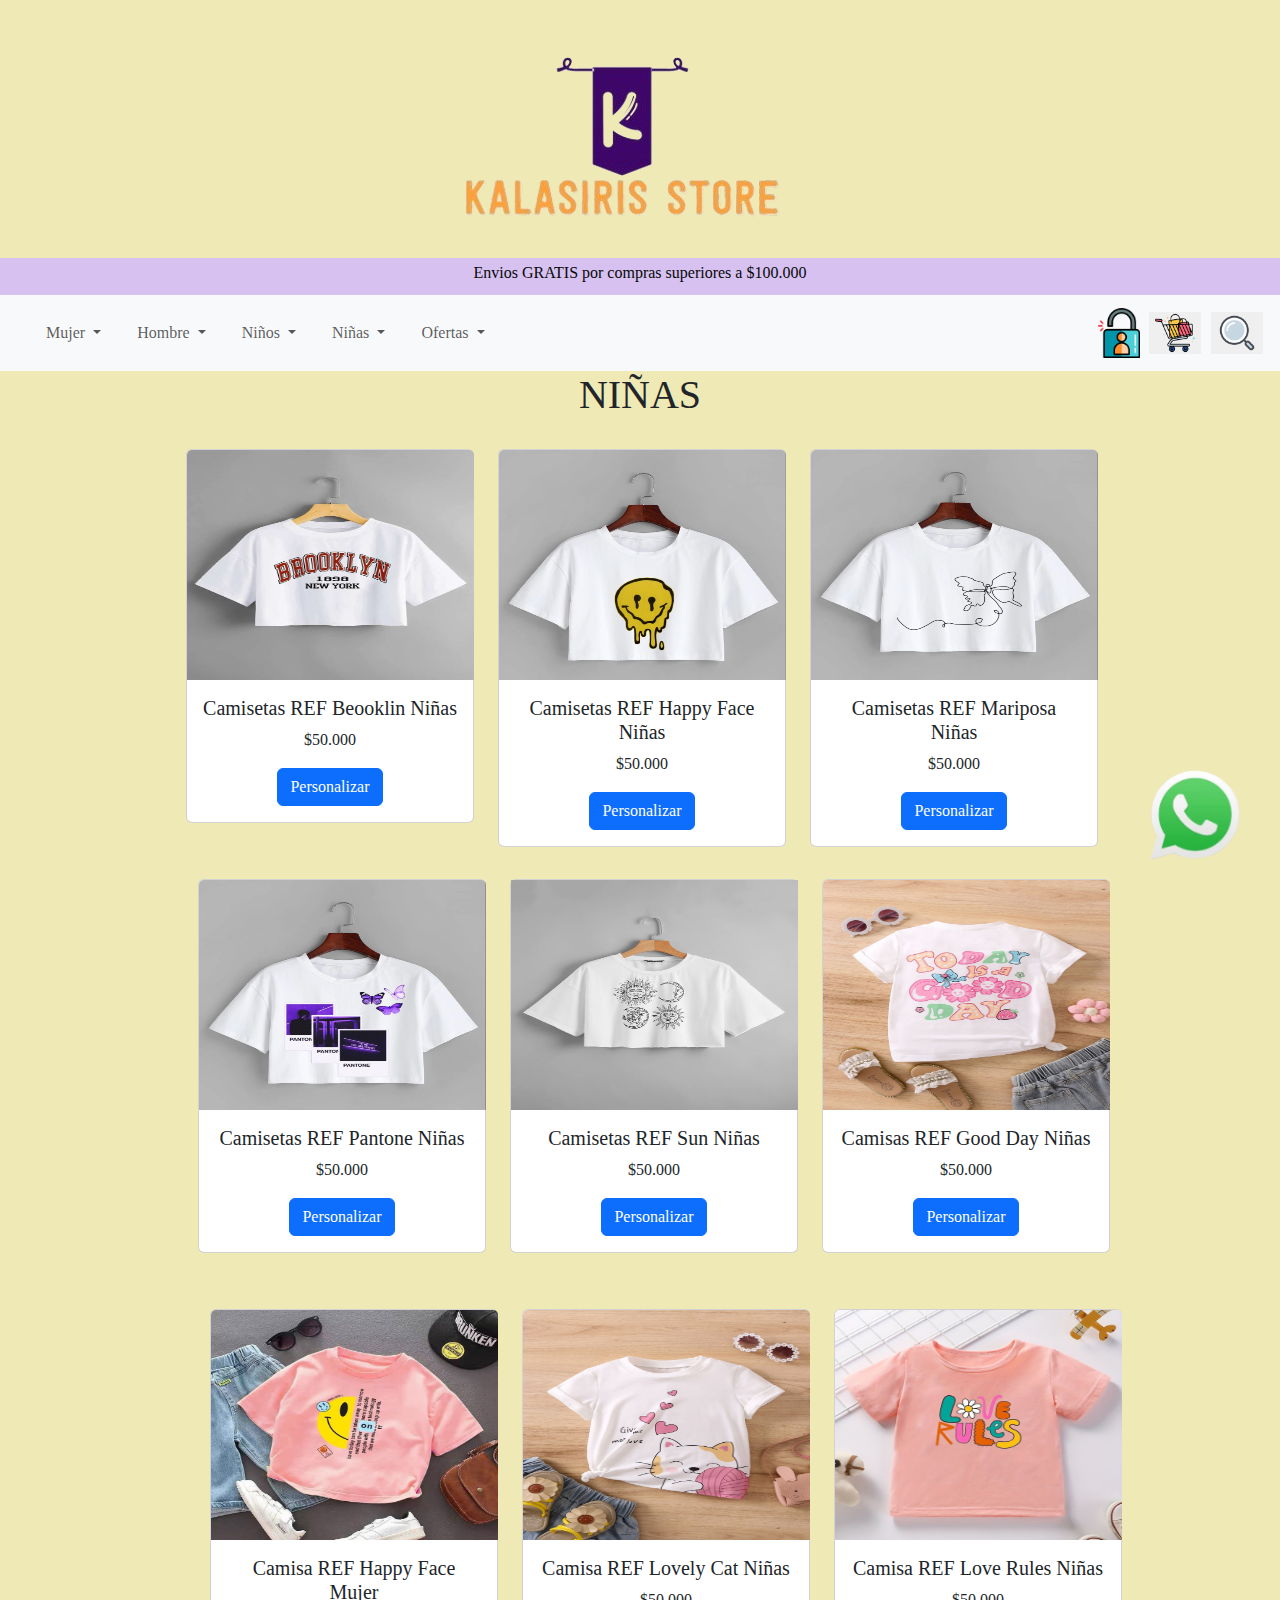
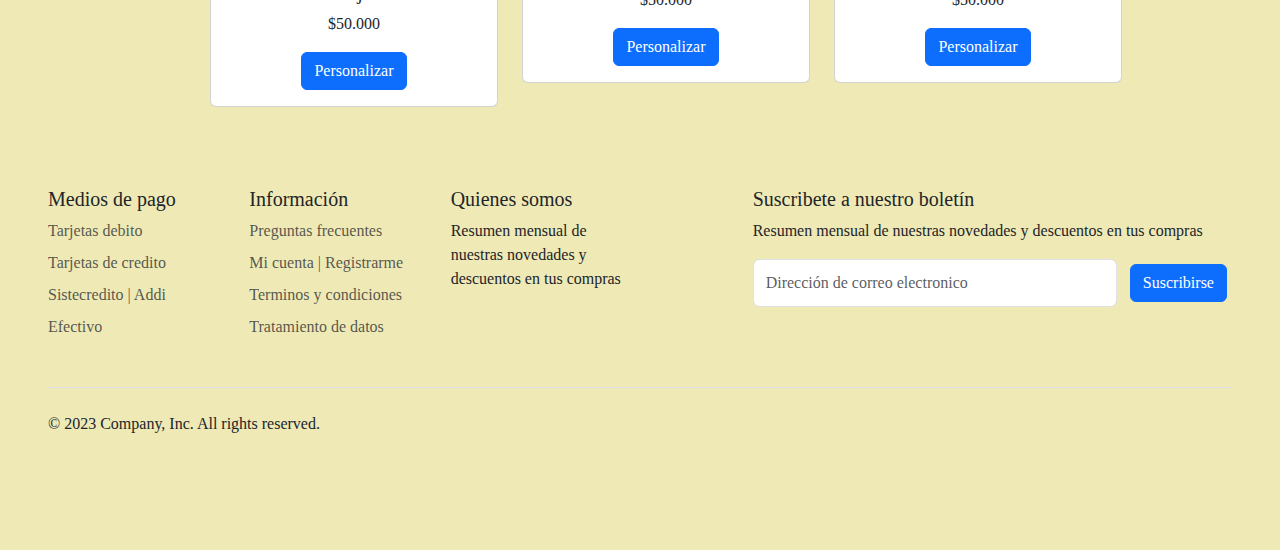
<file: Camisetas_Niñas.html>
<!DOCTYPE html>
<html lang="es">
<head>
    <meta charset="UTF-8">
    <meta name="viewport" content="width=device-width, initial-scale=1.0">
    <title>Camisetas Niñas</title>
    <link rel="stylesheet" href="css/bootstrap.css">
    <link rel="stylesheet" href="css/bootstrap-reboot.min.css">
    <link rel="stylesheet" href="styles.css">
</head>
<body>
  <div class="whatsapp">
    <a href="https://wa.link/ihad5q">
    <img src="Imagenes/Redes/Whatsapp-removebg-preview.png" width="100px" height="100px">
  </a> 
  </div>
  <a href="index.html">
    <img src="Imagenes/LOGO-removebg-preview.png"  class="rounded mx-auto d-block"  alt="">
  </a>
  <header>
      <h6>Envios GRATIS por compras superiores a $100.000</h6>
    </header>
    <nav class="navbar navbar-expand-lg bg-body-tertiary"> 
      <div class="container-fluid">
        <a class="navbar-brand" href="#"></a>
        <button class="navbar-toggler" type="button" data-bs-toggle="collapse" data-bs-target="#navbarSupportedContent"
          aria-controls="navbarSupportedContent" aria-expanded="false" aria-label="Toggle navigation">
          <span class="navbar-toggler-icon"></span>
        </button>
        <div class="collapse navbar-collapse" id="navbarSupportedContent">
          <ul class="navbar-nav me-auto mb-2 mb-lg-0">
            <li class="nav-item dropdown">
              <a class="nav-link dropdown-toggle" href="#" role="button" data-bs-toggle="dropdown" aria-expanded="false">
                      Mujer
                    </a>
                    <ul class="dropdown-menu">
                      <li><a class="dropdown-item" href="Camisas_Mujer.html">Camisas</a></li>
                      <li><a class="dropdown-item" href="Camisetas_Mujer.html">Camisetas</a></li>
                    </ul>
                 <li class="nav-item dropdown">
                    <a class="nav-link dropdown-toggle" href="#" role="button" data-bs-toggle="dropdown" aria-expanded="false">
                      Hombre
                    </a>
                    <ul class="dropdown-menu">
                      <li><a class="dropdown-item" href="Camisas_Hombre.html">Camisas</a></li>
                      <li><a class="dropdown-item" href="Camisetas_Hombres.html">Camisetas</a></li>
                    </ul>
                  <li class="nav-item dropdown">
                    <a class="nav-link dropdown-toggle" href="#" role="button" data-bs-toggle="dropdown" aria-expanded="false">
                      Niños
                    </a>
                    <ul class="dropdown-menu">
                      <li><a class="dropdown-item" href="Camisas_Niños.html">Camisas</a></li>
                      <li><a class="dropdown-item" href="Camisetas_Niños.html">Camisetas</a></li>
                    </ul>
                <li class="nav-item dropdown">
                    <a class="nav-link dropdown-toggle" href="#" role="button" data-bs-toggle="dropdown" aria-expanded="false">
                      Niñas
                    </a>
                    <ul class="dropdown-menu">
                      <li><a class="dropdown-item" href="Camisas_Niñas.html">Camisas</a></li>
                      <li><a class="dropdown-item" href="Camisetas_Niñas.html">Camisetas</a></li>
                    </ul>
                  </li>
                  <li class="nav-item dropdown">
                    <a class="nav-link dropdown-toggle" href="#" role="button" data-bs-toggle="dropdown" aria-expanded="false">
                      Ofertas
                    </a>
                    <ul class="dropdown-menu">
                      <li><a class="dropdown-item" href="Ofertas_Camisas.html">Camisas</a></li>
                      <li><a class="dropdown-item" href="Ofertas_Camisetas.html">Camisetas</a></li>
                    </ul>
                  </li>
                </ul>

                <div class="Login">
                  <a href="Login.html">
                    <img src="Imagenes/LOGIN-removebg-preview.png" width="50px" height="50px">
                  </a>
                </div>

                <button type="button" data-bs-toggle="modal" data-bs-target="#staticBackdrop" >
                  <img src="Imagenes/Carrito_de_Compras-removebg-preview.png" width="40px" height="40px" padding="10px">
                </button>
                <div class="modal fade" id="staticBackdrop" data-bs-backdrop="static" data-bs-keyboard="false" tabindex="-1" aria-labelledby="staticBackdropLabel" aria-hidden="true">
                  <div class="modal-dialog">
                    <div class="modal-content">
                      <div class="modal-header">
                        <h1 class="modal-title fs-5" id="staticBackdropLabel">Carrito de compras</h1>
                        <button type="button" class="btn-close" data-bs-dismiss="modal" aria-label="Close"></button>
                      </div>
                      <div class="modal-body">
                        No hay productos en el carrito.
                      </div>
                      <div class="modal-footer">
                        <button type="button" class="btn btn-secondary" data-bs-dismiss="modal">SEGUIR COMPRANDO</button>
                        <button type="button" class="btn btn-primary">FINALIZAR COMPRA</button>
                      </div>
                    </div>
                  </div>
                </div>
 
                <button type="button" data-bs-toggle="modal" data-bs-target="#staticBackdrop_1">
                  <img src="Imagenes/BUSCAR.png" width="40px" height="40px" padding="10px">
                </button>
                <div class="modal fade" id="staticBackdrop_1" data-bs-backdrop="static" data-bs-keyboard="false" tabindex="-1" aria-labelledby="staticBackdropLabel" aria-hidden="true">
                  <div class="modal-dialog">
                    <div class="modal-content">
                      <div class="modal-header">
                        <h1 class="modal-title fs-5" id="staticBackdropLabel_1">¿Que estas buscando?</h1>
                        <button type="button" class="btn-close" data-bs-dismiss="modal" aria-label="Close"></button>
                      </div>
                      <div class="modal-body">
                        <div class="form-floating">
                          <textarea class="form-control" placeholder="Leave a comment here" id="floatingTextarea"></textarea>
                          <label for="floatingTextarea">¿Que buscas?</label>
                        </div>
                      </div>
                      <div class="modal-footer">
                        <button type="button" class="btn btn-primary">Buscar</button>
                      </div>
                    </div>
                  </div>
                </div> 
          </nav>
<h1>NIÑAS</h1> 
    <div class="container-fluid">
  <div class="container text-center">
    <div class="row">
      <div class="col">
        <div class="card" style="width: 18rem;">
          <img src="Imagenes/NIÑAS/CAMISETAS/Camiseta_brooklin_Niñas.jpg" class="card-img-top" alt="...">
          <div class="card-body">
            <h5 class="card-title">Camisetas REF Beooklin Niñas</h5>
            <p class="card-text">$50.000</p>
            <a href="#" class="btn btn-primary">Personalizar</a>
          </div>
        </div>
      </div>
      <div class="col">
        <div class="card" style="width: 18rem;">
          <img src="Imagenes/NIÑAS/CAMISETAS/Camiseta_happyface_Niñas.jpg" class="card-img-top" alt="...">
          <div class="card-body">
            <h5 class="card-title">Camisetas REF Happy Face Niñas</h5>
            <p class="card-text">$50.000</p>
            <a href="#" class="btn btn-primary">Personalizar</a>
          </div>
        </div>
      </div>
      <div class="col">
        <div class="card" style="width: 18rem;">
          <img src="Imagenes/NIÑAS/CAMISETAS/Camiseta_mariposa_Niñas.jpg" class="card-img-top" alt="...">
          <div class="card-body">
            <h5 class="card-title">Camisetas REF Mariposa Niñas</h5>
            <p class="card-text">$50.000</p>
            <a href="#" class="btn btn-primary">Personalizar</a>
          </div>
        </div>
      </div>
    </div>
  </div>

 <div class="container-fluid">
    <div class="container text-center">
      <div class="row">
        <div class="col">
          <div class="card" style="width: 18rem;">
            <img src="Imagenes/NIÑAS/CAMISETAS/Camiseta_pantone_Niñas.jpg" class="card-img-top" alt="...">
            <div class="card-body">
              <h5 class="card-title">Camisetas REF Pantone Niñas</h5>
              <p class="card-text">$50.000</p>
              <a href="#" class="btn btn-primary">Personalizar</a>
            </div>
          </div>
        </div>
        <div class="col">
          <div class="card" style="width: 18rem;">
            <img src="Imagenes/NIÑAS/CAMISETAS/Camiseta_sun_Niñas.jpg" class= card-img-top" alt="...">
            <div class="card-body">
              <h5 class="card-title">Camisetas REF Sun Niñas</h5>
              <p class="card-text">$50.000</p>
              <a href="#" class="btn btn-primary">Personalizar</a>
            </div>
          </div>
        </div>
        <div class="col">
          <div class="card" style="width: 18rem;">
            <img src="Imagenes/NIÑAS/CAMISAS/Camisa_goodDay_Niñas.jpg" class="card-img-top" alt="...">
            <div class="card-body">
              <h5 class="card-title">Camisas REF Good Day Niñas</h5>
              <p class="card-text">$50.000</p>
              <a href="#" class="btn btn-primary">Personalizar</a>
            </div>
          </div>
        </div>
      </div>
    </div>

    <div class="container-fluid">
        <div class="container text-center">
          <div class="row">
            <div class="col">
              <div class="card" style="width: 18rem;">
                <img src="Imagenes/NIÑAS/CAMISAS/Camisa_happyFace_Niñas.jpg" class="card-img-top" alt="...">
                <div class="card-body">
                  <h5 class="card-title">Camisa REF Happy Face Mujer</h5>
                  <p class="card-text">$50.000</p>
                  <a href="#" class="btn btn-primary">Personalizar</a>
                </div>
              </div>
            </div>
            <div class="col">
              <div class="card" style="width: 18rem;">
                <img src="Imagenes/NIÑAS/CAMISAS/Camisa_lovelyCat_Niñas.jpg" class="card-img-top" alt="...">
                <div class="card-body">
                  <h5 class="card-title">Camisa REF Lovely Cat Niñas</h5>
                  <p class="card-text">$50.000</p>
                  <a href="#" class="btn btn-primary">Personalizar</a>
                </div>
              </div>
            </div>
            <div class="col">
              <div class="card" style="width: 18rem;">
                <img src="Imagenes/NIÑAS/CAMISAS/Camisa_loveRules_Niñas.jpg" class="card-img-top" alt="...">
                <div class="card-body">
                  <h5 class="card-title">Camisa REF Love Rules Niñas</h5>
                  <p class="card-text">$50.000</p>
                  <a href="#" class="btn btn-primary">Personalizar</a>
                </div>
              </div>
            </div>
          </div>
        </div>
          <script src="js/bootstrap.js"></script>
          <script src="js/bootstrap.min.js"></script>
          <script src="js/bootstrap.bundle.js"></script>
</body>

<div class="container-fluid">
    <footer class="py-5">
      <div class="row">
        <div class="col-6 col-md-2 mb-3">
          <h5>Medios de pago</h5>
          <ul class="nav flex-column">
            <li class="nav-item mb-2"><a href="#" class="nav-link p-0 text-body-secondary">Tarjetas debito</a></li>
            <li class="nav-item mb-2"><a href="#" class="nav-link p-0 text-body-secondary">Tarjetas de credito</a></li>
            <li class="nav-item mb-2"><a href="#" class="nav-link p-0 text-body-secondary">Sistecredito | Addi</a></li>
            <li class="nav-item mb-2"><a href="#" class="nav-link p-0 text-body-secondary">Efectivo</a></li>
          </ul>
        </div>
  
        <div class="col-6 col-md-2 mb-3">
          <h5>Información</h5>
          <ul class="nav flex-column">
            <li class="nav-item mb-2"><a href="#" class="nav-link p-0 text-body-secondary">Preguntas frecuentes</a></li>
            <li class="nav-item mb-2"><a href="#" class="nav-link p-0 text-body-secondary">Mi cuenta | Registrarme</a></li>
            <li class="nav-item mb-2"><a href="#" class="nav-link p-0 text-body-secondary">Terminos y condiciones</a></li>
            <li class="nav-item mb-2"><a href="#" class="nav-link p-0 text-body-secondary">Tratamiento de datos</a></li>
          </ul>
        </div>
  
        <div class="col-6 col-md-2 mb-3">
          <h5>Quienes somos</h5>
          <ul class="nav flex-column">
            <p>Resumen mensual de nuestras novedades y descuentos en tus compras</p>
          </ul>
        </div>
  
        <div class="col-md-5 offset-md-1 mb-3">
          <form>
            <h5>Suscribete a nuestro boletín</h5>
            <p>Resumen mensual de nuestras novedades y descuentos en tus compras</p>
            <div class="d-flex flex-column flex-sm-row w-100 gap-2">
              <label for="newsletter1" class="visually-hidden">Direción de correo electronico</label>
              <input id="newsletter1" type="text" class="form-control" placeholder="Dirección de correo electronico">
              <button class="btn btn-primary" type="button">Suscribirse</button>
            </div>
          </form>
        </div>
      </div>
  
      <div class="d-flex flex-column flex-sm-row justify-content-between py-4 my-4 border-top">
        <p>&copy; 2023 Company, Inc. All rights reserved.</p>
        <ul class="list-unstyled d-flex">
          <li class="ms-3"><a class="link-body-emphasis" href="Imagenes/Redes/Facebook.jpg"><svg class="bi" width="24" height="24"><use xlink:href="#facebook"/></svg></a></li>
          <li class="ms-3"><a class="link-body-emphasis" href="Imagenes/Redes/Instagram.jpg"><svg class="bi" width="24" height="24"><use xlink:href="#facebook"/></svg></a></li>
          <li class="ms-3"><a class="link-body-emphasis" href="#"><svg class="bi" width="24" height="24"><use xlink:href="#facebook"/></svg></a></li>
        </ul>
      </div>
    </footer>
  </div>
</html>
</html>
</file>
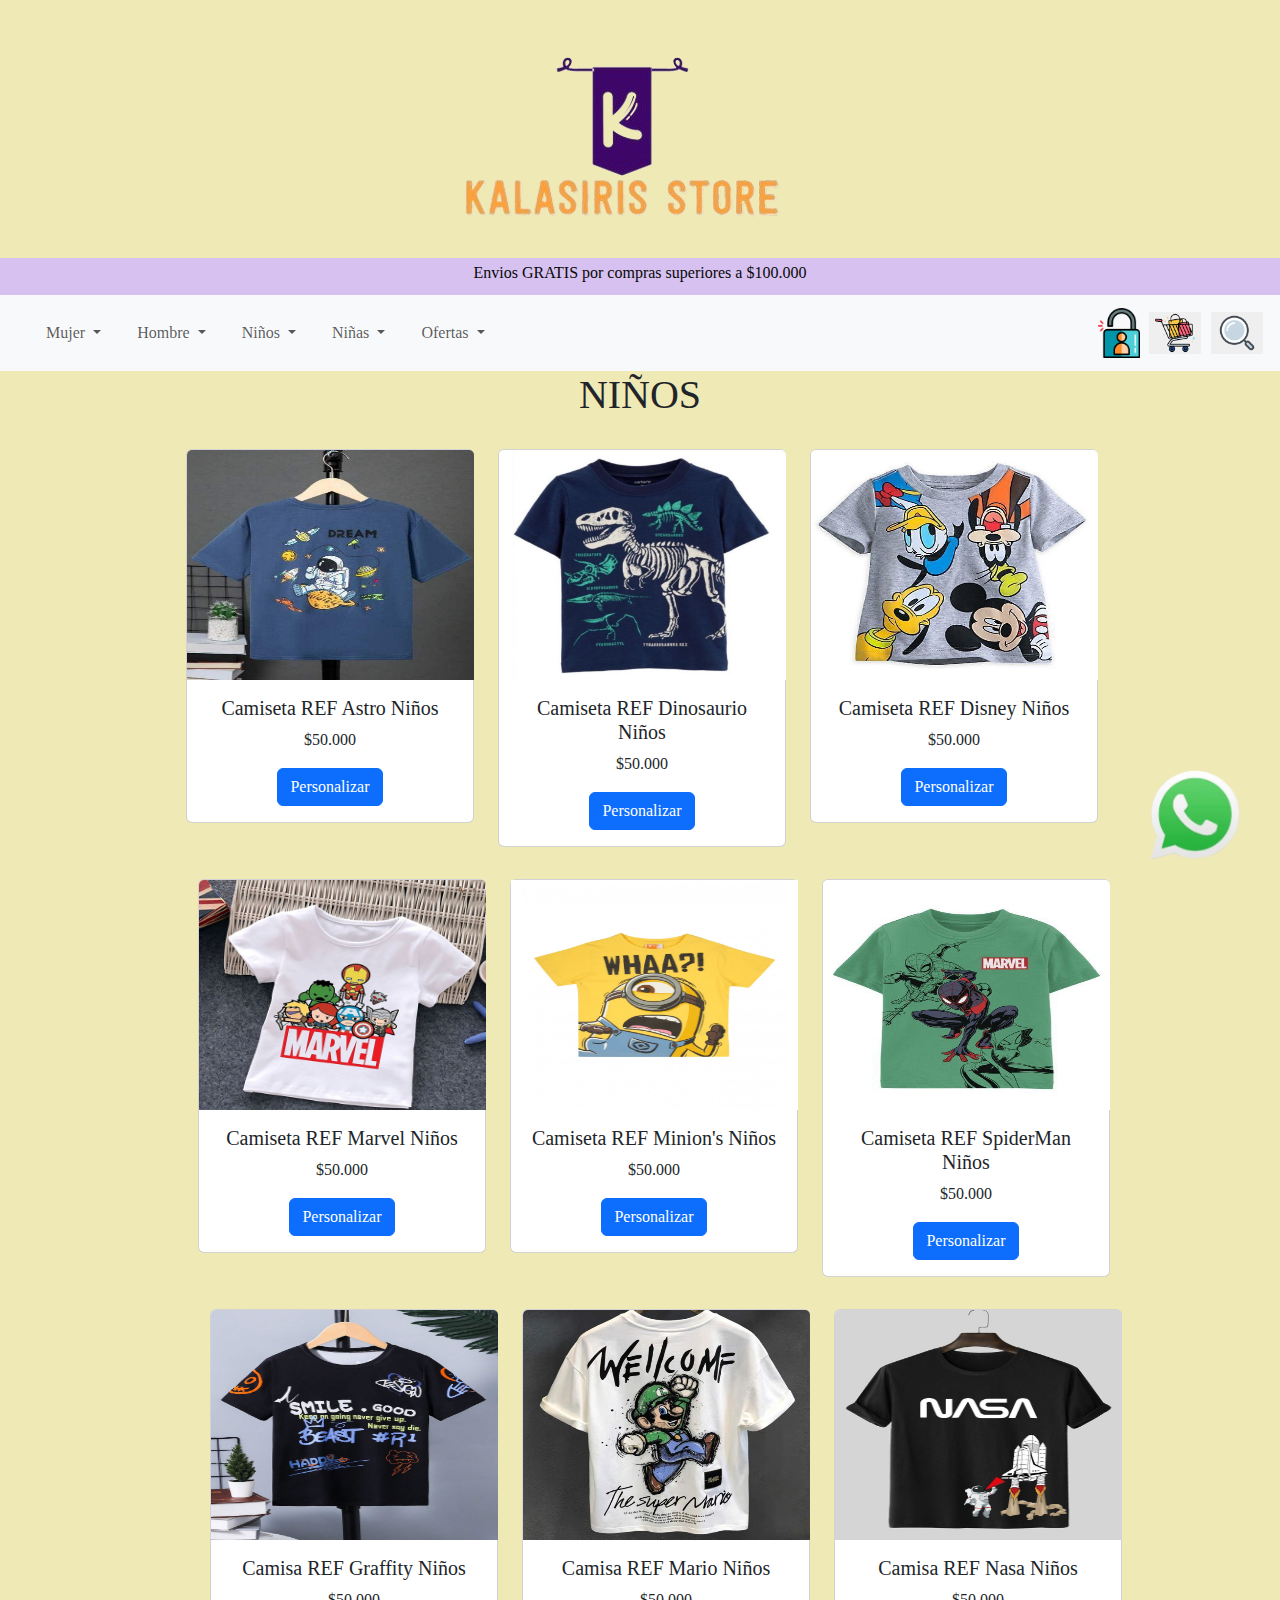
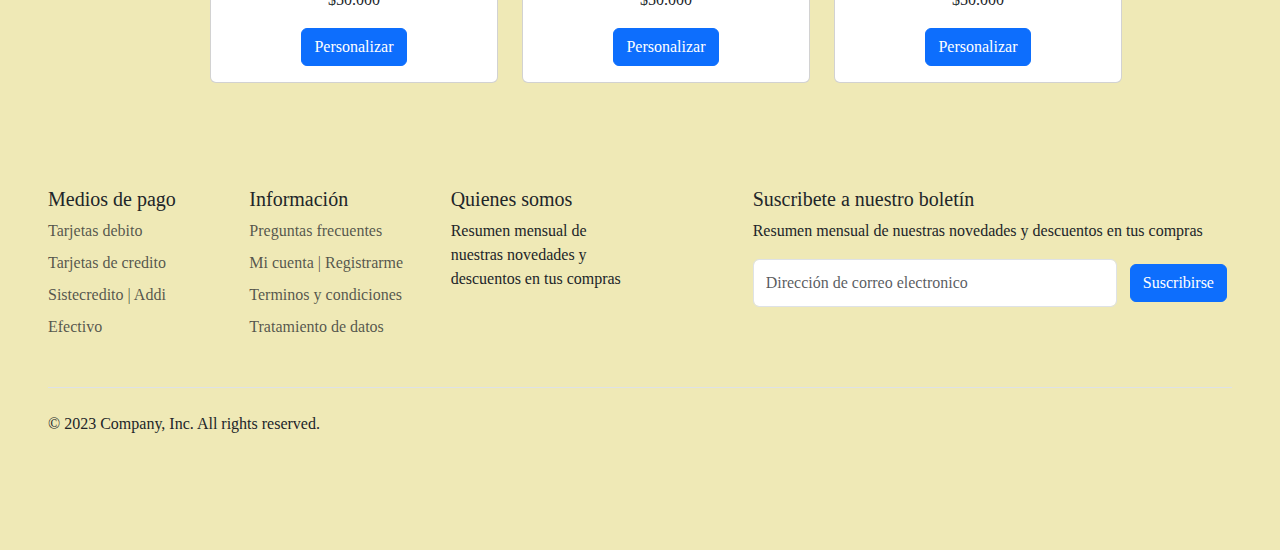
<file: Camisetas_Niños.html>
<!DOCTYPE html>
<html lang="es">
<head>
    <meta charset="UTF-8">
    <meta name="viewport" content="width=device-width, initial-scale=1.0">
    <title>Camisetas Niños</title>
    <link rel="stylesheet" href="css/bootstrap.css">
    <link rel="stylesheet" href="css/bootstrap-reboot.min.css">
    <link rel="stylesheet" href="styles.css">
</head>
<body>
  <div class="whatsapp">
    <a href="https://wa.link/ihad5q">
    <img src="Imagenes/Redes/Whatsapp-removebg-preview.png" width="100px" height="100px">
  </a> 
  </div>
  <a href="index.html">
    <img src="Imagenes/LOGO-removebg-preview.png"  class="rounded mx-auto d-block"  alt="">
  </a>
  <header>
      <h6>Envios GRATIS por compras superiores a $100.000</h6>
    </header>
    <nav class="navbar navbar-expand-lg bg-body-tertiary"> 
      <div class="container-fluid">
        <a class="navbar-brand" href="#"></a>
        <button class="navbar-toggler" type="button" data-bs-toggle="collapse" data-bs-target="#navbarSupportedContent"
          aria-controls="navbarSupportedContent" aria-expanded="false" aria-label="Toggle navigation">
          <span class="navbar-toggler-icon"></span>
        </button>
        <div class="collapse navbar-collapse" id="navbarSupportedContent">
          <ul class="navbar-nav me-auto mb-2 mb-lg-0">
            <li class="nav-item dropdown">
              <a class="nav-link dropdown-toggle" href="#" role="button" data-bs-toggle="dropdown" aria-expanded="false">
                      Mujer
                    </a>
                    <ul class="dropdown-menu">
                      <li><a class="dropdown-item" href="Camisas_Mujer.html">Camisas</a></li>
                      <li><a class="dropdown-item" href="Camisetas_Mujer.html">Camisetas</a></li>
                    </ul>
                 <li class="nav-item dropdown">
                    <a class="nav-link dropdown-toggle" href="#" role="button" data-bs-toggle="dropdown" aria-expanded="false">
                      Hombre
                    </a>
                    <ul class="dropdown-menu">
                      <li><a class="dropdown-item" href="Camisas_Hombre.html">Camisas</a></li>
                      <li><a class="dropdown-item" href="Camisetas_Hombres.html">Camisetas</a></li>
                    </ul>
                  <li class="nav-item dropdown">
                    <a class="nav-link dropdown-toggle" href="#" role="button" data-bs-toggle="dropdown" aria-expanded="false">
                      Niños
                    </a>
                    <ul class="dropdown-menu">
                      <li><a class="dropdown-item" href="Camisas_Niños.html">Camisas</a></li>
                      <li><a class="dropdown-item" href="Camisetas_Niños.html">Camisetas</a></li>
                    </ul>
                <li class="nav-item dropdown">
                    <a class="nav-link dropdown-toggle" href="#" role="button" data-bs-toggle="dropdown" aria-expanded="false">
                      Niñas
                    </a>
                    <ul class="dropdown-menu">
                      <li><a class="dropdown-item" href="Camisas_Niñas.html">Camisas</a></li>
                      <li><a class="dropdown-item" href="Camisetas_Niñas.html">Camisetas</a></li>
                    </ul>
                  </li>
                  <li class="nav-item dropdown">
                    <a class="nav-link dropdown-toggle" href="#" role="button" data-bs-toggle="dropdown" aria-expanded="false">
                      Ofertas
                    </a>
                    <ul class="dropdown-menu">
                      <li><a class="dropdown-item" href="Ofertas_Camisas.html">Camisas</a></li>
                      <li><a class="dropdown-item" href="Ofertas_Camisetas.html">Camisetas</a></li>
                    </ul>
                  </li>
                </ul>

                <div class="Login">
                  <a href="Login.html">
                    <img src="Imagenes/LOGIN-removebg-preview.png" width="50px" height="50px">
                  </a>
                </div>

                <button type="button" data-bs-toggle="modal" data-bs-target="#staticBackdrop" >
                  <img src="Imagenes/Carrito_de_Compras-removebg-preview.png" width="40px" height="40px" padding="10px">
                </button>
                <div class="modal fade" id="staticBackdrop" data-bs-backdrop="static" data-bs-keyboard="false" tabindex="-1" aria-labelledby="staticBackdropLabel" aria-hidden="true">
                  <div class="modal-dialog">
                    <div class="modal-content">
                      <div class="modal-header">
                        <h1 class="modal-title fs-5" id="staticBackdropLabel">Carrito de compras</h1>
                        <button type="button" class="btn-close" data-bs-dismiss="modal" aria-label="Close"></button>
                      </div>
                      <div class="modal-body">
                        No hay productos en el carrito.
                      </div>
                      <div class="modal-footer">
                        <button type="button" class="btn btn-secondary" data-bs-dismiss="modal">SEGUIR COMPRANDO</button>
                        <button type="button" class="btn btn-primary">FINALIZAR COMPRA</button>
                      </div>
                    </div>
                  </div>
                </div>
 
                <button type="button" data-bs-toggle="modal" data-bs-target="#staticBackdrop_1">
                  <img src="Imagenes/BUSCAR.png" width="40px" height="40px" padding="10px">
                </button>
                <div class="modal fade" id="staticBackdrop_1" data-bs-backdrop="static" data-bs-keyboard="false" tabindex="-1" aria-labelledby="staticBackdropLabel" aria-hidden="true">
                  <div class="modal-dialog">
                    <div class="modal-content">
                      <div class="modal-header">
                        <h1 class="modal-title fs-5" id="staticBackdropLabel_1">¿Que estas buscando?</h1>
                        <button type="button" class="btn-close" data-bs-dismiss="modal" aria-label="Close"></button>
                      </div>
                      <div class="modal-body">
                        <div class="form-floating">
                          <textarea class="form-control" placeholder="Leave a comment here" id="floatingTextarea"></textarea>
                          <label for="floatingTextarea">¿Que buscas?</label>
                        </div>
                      </div>
                      <div class="modal-footer">
                        <button type="button" class="btn btn-primary">Buscar</button>
                      </div>
                    </div>
                  </div>
                </div> 
          </nav>
<h1>NIÑOS</h1> 
    <div class="container-fluid">
  <div class="container text-center">
    <div class="row">
      <div class="col">
        <div class="card" style="width: 18rem;">
          <img src="Imagenes/NIÑOS/CAMISETAS/Camiseta_astro_Niños.jpg" class="card-img-top" alt="...">
          <div class="card-body">
            <h5 class="card-title">Camiseta REF Astro Niños</h5>
            <p class="card-text">$50.000</p>
            <a href="#" class="btn btn-primary">Personalizar</a>
          </div>
        </div>
      </div>
      <div class="col">
        <div class="card" style="width: 18rem;">
          <img src="Imagenes/NIÑOS/CAMISETAS/Camiseta_dinosaurio_Niños.jpg" class="card-img-top" alt="...">
          <div class="card-body">
            <h5 class="card-title">Camiseta REF Dinosaurio Niños</h5>
            <p class="card-text">$50.000</p>
            <a href="#" class="btn btn-primary">Personalizar</a>
          </div>
        </div>
      </div>
      <div class="col">
        <div class="card" style="width: 18rem;">
          <img src="Imagenes/NIÑOS/CAMISETAS/Camiseta_disney_Niños.jpg" class="card-img-top" alt="...">
          <div class="card-body">
            <h5 class="card-title">Camiseta REF Disney Niños</h5>
            <p class="card-text">$50.000</p>
            <a href="#" class="btn btn-primary">Personalizar</a>
          </div>
        </div>
      </div>
    </div>
  </div>

 <div class="container-fluid">
    <div class="container text-center">
      <div class="row">
        <div class="col">
          <div class="card" style="width: 18rem;">
            <img src="Imagenes/NIÑOS/CAMISETAS/Camiseta_marvel_Niños.jpg" class="card-img-top" alt="...">
            <div class="card-body">
              <h5 class="card-title">Camiseta REF Marvel Niños</h5>
              <p class="card-text">$50.000</p>
              <a href="#" class="btn btn-primary">Personalizar</a>
            </div>
          </div>
        </div>
        <div class="col">
          <div class="card" style="width: 18rem;">
            <img src="Imagenes/NIÑOS/CAMISETAS/Camiseta_minions_Niños.jpg" class= card-img-top" alt="...">
            <div class="card-body">
              <h5 class="card-title">Camiseta REF Minion's Niños</h5>
              <p class="card-text">$50.000</p>
              <a href="#" class="btn btn-primary">Personalizar</a>
            </div>
          </div>
        </div>
        <div class="col">
          <div class="card" style="width: 18rem;">
            <img src="Imagenes/NIÑOS/CAMISETAS/Camiseta_spiderman_Niños.jpg" class="card-img-top" alt="...">
            <div class="card-body">
              <h5 class="card-title">Camiseta REF SpiderMan Niños</h5>
              <p class="card-text">$50.000</p>
              <a href="#" class="btn btn-primary">Personalizar</a>
            </div>
          </div>
        </div>
      </div>
    </div>

    <div class="container-fluid">
        <div class="container text-center">
          <div class="row">
            <div class="col">
              <div class="card" style="width: 18rem;">
                <img src="Imagenes/NIÑOS/CAMISAS/Camisa_graffity_Niños.jpg" class="card-img-top" alt="...">
                <div class="card-body">
                  <h5 class="card-title">Camisa REF Graffity Niños</h5>
                  <p class="card-text">$50.000</p>
                  <a href="#" class="btn btn-primary">Personalizar</a>
                </div>
              </div>
            </div>
            <div class="col">
              <div class="card" style="width: 18rem;">
                <img src="Imagenes/NIÑOS/CAMISAS/Camisa_mario_Niños.jpg" class="card-img-top" alt="...">
                <div class="card-body">
                  <h5 class="card-title">Camisa REF Mario Niños</h5>
                  <p class="card-text">$50.000</p>
                  <a href="#" class="btn btn-primary">Personalizar</a>
                </div>
              </div>
            </div>
            <div class="col">
              <div class="card" style="width: 18rem;">
                <img src="Imagenes/NIÑOS/CAMISAS/Camisa_nasa_Niños.jpg" class="card-img-top" alt="...">
                <div class="card-body">
                  <h5 class="card-title">Camisa REF Nasa Niños</h5>
                  <p class="card-text">$50.000</p>
                  <a href="#" class="btn btn-primary">Personalizar</a>
                </div>
              </div>
            </div>
          </div>
        </div>
          <script src="js/bootstrap.js"></script>
          <script src="js/bootstrap.min.js"></script>
          <script src="js/bootstrap.bundle.js"></script>
</body>

<div class="container-fluid">
    <footer class="py-5">
      <div class="row">
        <div class="col-6 col-md-2 mb-3">
          <h5>Medios de pago</h5>
          <ul class="nav flex-column">
            <li class="nav-item mb-2"><a href="#" class="nav-link p-0 text-body-secondary">Tarjetas debito</a></li>
            <li class="nav-item mb-2"><a href="#" class="nav-link p-0 text-body-secondary">Tarjetas de credito</a></li>
            <li class="nav-item mb-2"><a href="#" class="nav-link p-0 text-body-secondary">Sistecredito | Addi</a></li>
            <li class="nav-item mb-2"><a href="#" class="nav-link p-0 text-body-secondary">Efectivo</a></li>
          </ul>
        </div>
  
        <div class="col-6 col-md-2 mb-3">
          <h5>Información</h5>
          <ul class="nav flex-column">
            <li class="nav-item mb-2"><a href="#" class="nav-link p-0 text-body-secondary">Preguntas frecuentes</a></li>
            <li class="nav-item mb-2"><a href="#" class="nav-link p-0 text-body-secondary">Mi cuenta | Registrarme</a></li>
            <li class="nav-item mb-2"><a href="#" class="nav-link p-0 text-body-secondary">Terminos y condiciones</a></li>
            <li class="nav-item mb-2"><a href="#" class="nav-link p-0 text-body-secondary">Tratamiento de datos</a></li>
          </ul>
        </div>
  
        <div class="col-6 col-md-2 mb-3">
          <h5>Quienes somos</h5>
          <ul class="nav flex-column">
            <p>Resumen mensual de nuestras novedades y descuentos en tus compras</p>
          </ul>
        </div>
  
        <div class="col-md-5 offset-md-1 mb-3">
          <form>
            <h5>Suscribete a nuestro boletín</h5>
            <p>Resumen mensual de nuestras novedades y descuentos en tus compras</p>
            <div class="d-flex flex-column flex-sm-row w-100 gap-2">
              <label for="newsletter1" class="visually-hidden">Direción de correo electronico</label>
              <input id="newsletter1" type="text" class="form-control" placeholder="Dirección de correo electronico">
              <button class="btn btn-primary" type="button">Suscribirse</button>
            </div>
          </form>
        </div>
      </div>
  
      <div class="d-flex flex-column flex-sm-row justify-content-between py-4 my-4 border-top">
        <p>&copy; 2023 Company, Inc. All rights reserved.</p>
        <ul class="list-unstyled d-flex">
          <li class="ms-3"><a class="link-body-emphasis" href="Imagenes/Redes/Facebook.jpg"><svg class="bi" width="24" height="24"><use xlink:href="#facebook"/></svg></a></li>
          <li class="ms-3"><a class="link-body-emphasis" href="Imagenes/Redes/Instagram.jpg"><svg class="bi" width="24" height="24"><use xlink:href="#facebook"/></svg></a></li>
          <li class="ms-3"><a class="link-body-emphasis" href="#"><svg class="bi" width="24" height="24"><use xlink:href="#facebook"/></svg></a></li>
        </ul>
      </div>
    </footer>
  </div>
</html>
</html>
</file>
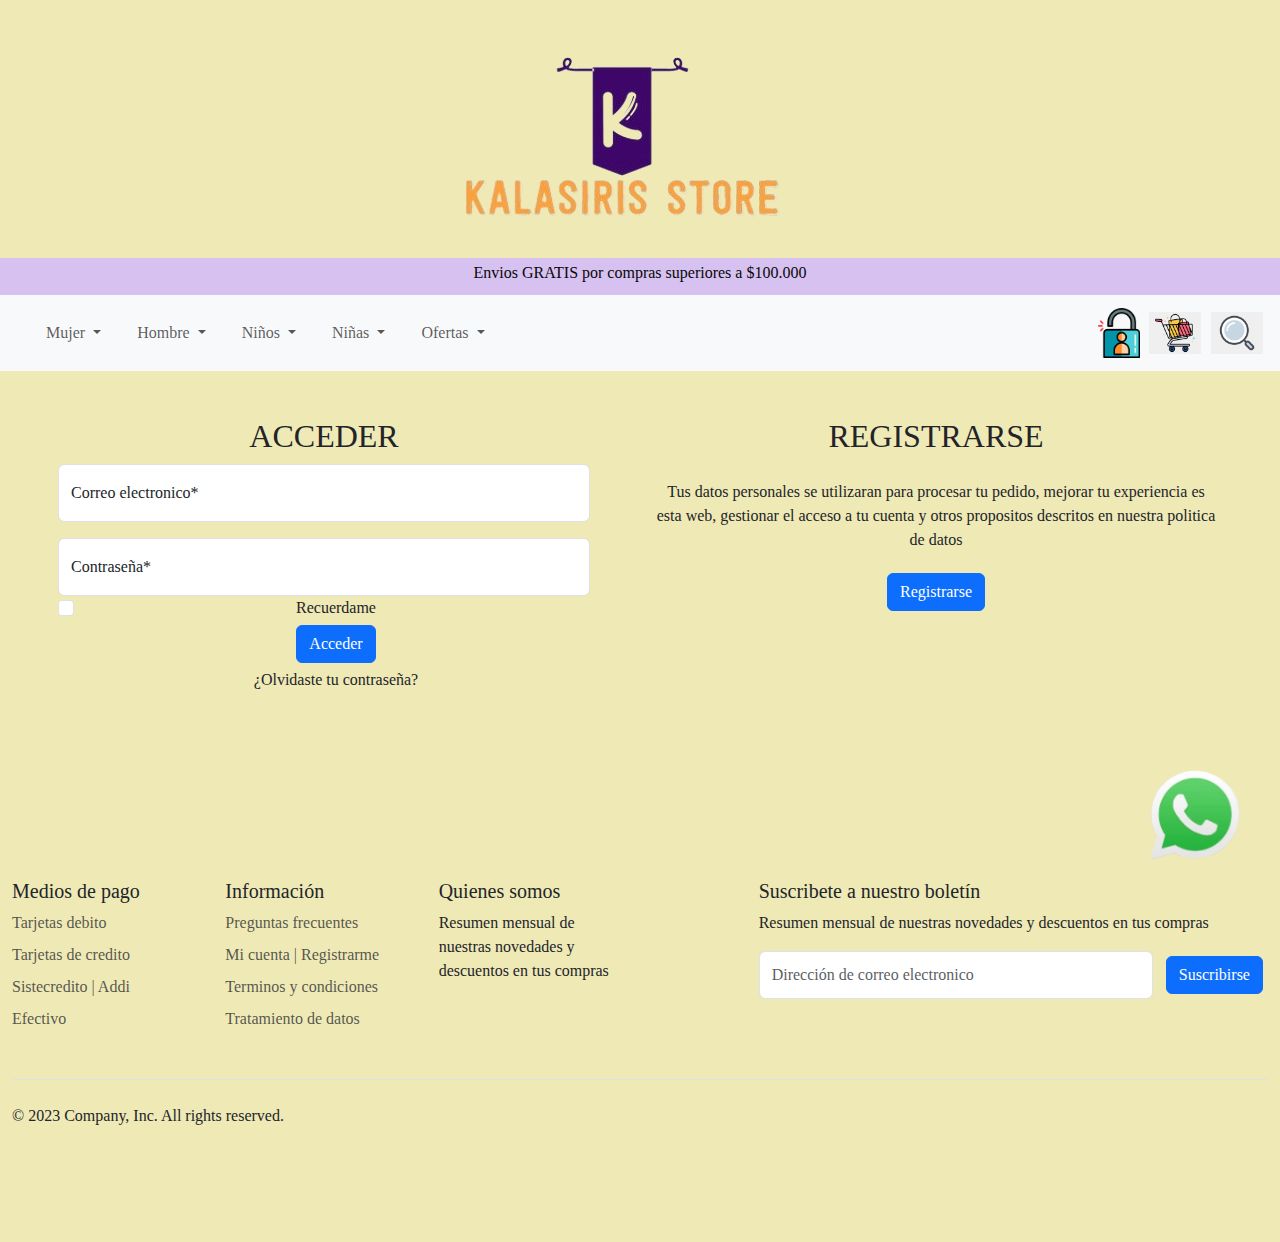
<file: Login.html>
<!doctype html>
<html lang="es">
  <head>
    <meta charset="utf-8">
    <meta name="viewport" content="width=device-width, initial-scale=1">
    <title>Tienda virtual Kalasaris</title>
    <link rel="stylesheet" href="css/bootstrap.css">
    <link rel="stylesheet" href="css/bootstrap-reboot.min.css">
    <link rel="stylesheet" href="styles.css">
  </head>
  
  <body>
    <div class="whatsapp">
        <a href="https://wa.link/ihad5q">
        <img src="Imagenes/Redes/Whatsapp-removebg-preview.png" width="100px" height="100px">
      </a> 
      </div>
      <a href="index.html">
        <img src="Imagenes/LOGO-removebg-preview.png"  class="rounded mx-auto d-block"  alt="">
      </a>
    <header>
      <h6>Envios GRATIS por compras superiores a $100.000</h6>
    </header>
    <nav class="navbar navbar-expand-lg bg-body-tertiary">
      <div class="container-fluid">
        <a class="navbar-brand" href="#"></a>
        <button class="navbar-toggler" type="button" data-bs-toggle="collapse" data-bs-target="#navbarSupportedContent"
          aria-controls="navbarSupportedContent" aria-expanded="false" aria-label="Toggle navigation">
          <span class="navbar-toggler-icon"></span>
        </button>
        <div class="collapse navbar-collapse" id="navbarSupportedContent">
          <ul class="navbar-nav me-auto mb-2 mb-lg-0">
            <li class="nav-item dropdown">
              <a class="nav-link dropdown-toggle" href="#" role="button" data-bs-toggle="dropdown" aria-expanded="false">
                      Mujer
                    </a>
                    <ul class="dropdown-menu">
                      <li><a class="dropdown-item" href="Camisas_Mujer.html">Camisas</a></li>
                      <li><a class="dropdown-item" href="Camisetas_Mujer.html">Camisetas</a></li>
                    </ul>
                 <li class="nav-item dropdown">
                    <a class="nav-link dropdown-toggle" href="#" role="button" data-bs-toggle="dropdown" aria-expanded="false">
                      Hombre
                    </a>
                    <ul class="dropdown-menu">
                      <li><a class="dropdown-item" href="Camisas_Hombre.html">Camisas</a></li>
                      <li><a class="dropdown-item" href="Camisetas_Hombres.html">Camisetas</a></li>
                    </ul>
                  <li class="nav-item dropdown">
                    <a class="nav-link dropdown-toggle" href="#" role="button" data-bs-toggle="dropdown" aria-expanded="false">
                      Niños
                    </a>
                    <ul class="dropdown-menu">
                      <li><a class="dropdown-item" href="Camisas_Niños.html">Camisas</a></li>
                      <li><a class="dropdown-item" href="Camisetas_Niños.html">Camisetas</a></li>
                    </ul>
                <li class="nav-item dropdown">
                    <a class="nav-link dropdown-toggle" href="#" role="button" data-bs-toggle="dropdown" aria-expanded="false">
                      Niñas
                    </a>
                    <ul class="dropdown-menu">
                      <li><a class="dropdown-item" href="Camisas_Niñas.html">Camisas</a></li>
                      <li><a class="dropdown-item" href="Camisetas_Niñas.html">Camisetas</a></li>
                    </ul>
                  </li>
                  <li class="nav-item dropdown">
                    <a class="nav-link dropdown-toggle" href="#" role="button" data-bs-toggle="dropdown" aria-expanded="false">
                      Ofertas
                    </a>
                    <ul class="dropdown-menu">
                      <li><a class="dropdown-item" href="Ofertas_Camisas.html">Camisas</a></li>
                      <li><a class="dropdown-item" href="Ofertas_Camisetas.html">Camisetas</a></li>
                    </ul>
                  </li>
                </ul>

                <div class="Login">
                    <a href="Login.html">
                      <img src="Imagenes/LOGIN-removebg-preview.png" width="50px" height="50px">
                    </a>
                </div>

                <button type="button" data-bs-toggle="modal" data-bs-target="#staticBackdrop" >
                  <img src="Imagenes/Carrito_de_Compras-removebg-preview.png" width="40px" height="40px" padding="10px">
                </button>
                <div class="modal fade" id="staticBackdrop" data-bs-backdrop="static" data-bs-keyboard="false" tabindex="-1" aria-labelledby="staticBackdropLabel" aria-hidden="true">
                  <div class="modal-dialog">
                    <div class="modal-content">
                      <div class="modal-header">
                        <h1 class="modal-title fs-5" id="staticBackdropLabel">Carrito de compras</h1>
                        <button type="button" class="btn-close" data-bs-dismiss="modal" aria-label="Close"></button>
                      </div>
                      <div class="modal-body">
                        No hay productos en el carrito.
                      </div>
                      <div class="modal-footer">
                        <button type="button" class="btn btn-secondary" data-bs-dismiss="modal">SEGUIR COMPRANDO</button>
                        <button type="button" class="btn btn-primary">FINALIZAR COMPRA</button>
                      </div>
                    </div>
                  </div>
                </div>
 
                <button type="button" data-bs-toggle="modal" data-bs-target="#staticBackdrop_1">
                  <img src="Imagenes/BUSCAR.png" width="40px" height="40px" padding="10px">
                </button>
                <div class="modal fade" id="staticBackdrop_1" data-bs-backdrop="static" data-bs-keyboard="false" tabindex="-1" aria-labelledby="staticBackdropLabel" aria-hidden="true">
                  <div class="modal-dialog">
                    <div class="modal-content">
                      <div class="modal-header">
                        <h1 class="modal-title fs-5" id="staticBackdropLabel_1">¿Que estas buscando?</h1>
                        <button type="button" class="btn-close" data-bs-dismiss="modal" aria-label="Close"></button>
                      </div>
                      <div class="modal-body">
                        <div class="form-floating">
                          <textarea class="form-control" placeholder="Leave a comment here" id="floatingTextarea"></textarea>
                          <label for="floatingTextarea">¿Que buscas?</label>
                        </div>
                      </div>
                      <div class="modal-footer">
                        <button type="button" class="btn btn-primary">Buscar</button>
                      </div>
                    </div>
                  </div>
                </div> 
          </nav>

          <div class="container overflow-hidden text-center">
            <div class="row gx-5">
              <div class="col">
               <div class="p-3">
                <h2>ACCEDER</h2>
                <div class="form-floating mb-3">
                    <input type="email" class="form-control" id="floatingInput" placeholder="name@example.com">
                    <label for="floatingInput">Correo electronico*</label>
                  </div>
                  <div class="form-floating">
                    <input type="password" class="form-control" id="floatingPassword" placeholder="Password">
                    <label for="floatingPassword">Contraseña*</label>
                    <div class="form-check">
                        <input class="form-check-input" type="checkbox" value="" id="flexCheckDefault">
                        <label class="form-check-label" for="flexCheckDefault">
                          Recuerdame
                        </label>
                        <div class="col-12">
                            <button type="submit" class="btn btn-primary">Acceder</button><p>¿Olvidaste tu contraseña?</p>  
                          </div>
                      </div>
                  </div>
               </div>
              </div>


              <div class="col">
                <div class="p-3">
                <h2>REGISTRARSE</h2>
                </div>
                <p>Tus datos personales se utilizaran para procesar tu pedido, 
                mejorar tu experiencia es esta web, gestionar el acceso a tu cuenta y otros propositos descritos en nuestra politica de datos</p>
                <div class="col-12">
                    <button class="btn btn-primary" type="submit">Registrarse</button>

                    <div class="modal" tabindex="-1">
                        <div class="modal-dialog">
                          <div class="modal-content">
                            <div class="modal-header">
                              <h5 class="modal-title">REGISTRARSE</h5>
                              <button type="button" class="btn-close" data-bs-dismiss="modal" aria-label="Close"></button>
                            </div>
                            <div class="modal-body">
                                <form class="row g-3 needs-validation" novalidate>
                                    <div class="col-md-4">
                                      <label for="validationCustom01" class="form-label">Nombre*</label>
                                      <input type="text" class="form-control" id="validationCustom01" value="Mark" required>
                                      <div class="valid-feedback">
                                        Looks good!
                                      </div>
                                    </div>
                                    <div class="col-md-4">
                                      <label for="validationCustom02" class="form-label">Apellidos*</label>
                                      <input type="text" class="form-control" id="validationCustom02" value="Otto" required>
                                      <div class="valid-feedback">
                                        Looks good!
                                      </div>
                                    </div>
                                    <div class="col-md-4">
                                        <label for="validationCustom02" class="form-label">Fecha de nacimiento*</label>
                                        <input type="text" class="form-control" id="validationCustom02" value="Otto" required>
                                        <div class="valid-feedback">
                                          Looks good!
                                        </div>
                                    </div>
                                    <div class="col-md-4">
                                      <label for="validationCustomUsername" class="form-label">Correo</label>
                                      <div class="input-group has-validation">
                                        <span class="input-group-text" id="inputGroupPrepend">@</span>
                                        <input type="text" class="form-control" id="validationCustomUsername" aria-describedby="inputGroupPrepend" required>
                                        <div class="invalid-feedback">
                                          Please choose a username.
                                        </div>
                                    </div>
                                    <div class="col-md-4">
                                        <label for="validationCustom02" class="form-label">Contraseña*</label>
                                        <input type="text" class="form-control" id="validationCustom02" value="Otto" required>
                                        <div class="valid-feedback">
                                          Looks good!
                                        </div>
                                    </div>
                                    </div>
                                    <div class="col-12">
                                        <div class="form-check">
                                          <input class="form-check-input" type="checkbox" id="gridCheck">
                                          <label class="form-check-label" for="gridCheck">
                                            Suscribete a nuestro boletín y recibe descuentos en tus proximas compras
                                          </label>
                                        </div>
                                      </div>
                                    <div class="col-12">
                                      <button class="btn btn-primary" type="submit">Cancelar</button>
                                    </div>
                                  </form>
                            </div>
                            <div class="modal-footer">
                              <button type="button" class="btn btn-secondary" data-bs-dismiss="modal">Registrate</button>
                              <button type="button" class="btn btn-primary">Save changes</button>
                            </div>
                          </div>
                        </div>
                      </div>
                  </div>
              </div>
            </div>
          </div>

          <script src="js/bootstrap.js"></script>
          <script src="js/bootstrap.min.js"></script>
          <script src="js/bootstrap.bundle.js"></script>
</body>

<div class="container-fluid">
    <footer class="py-5">
      <div class="row">
        <div class="col-6 col-md-2 mb-3">
          <h5>Medios de pago</h5>
          <ul class="nav flex-column">
            <li class="nav-item mb-2"><a href="#" class="nav-link p-0 text-body-secondary">Tarjetas debito</a></li>
            <li class="nav-item mb-2"><a href="#" class="nav-link p-0 text-body-secondary">Tarjetas de credito</a></li>
            <li class="nav-item mb-2"><a href="#" class="nav-link p-0 text-body-secondary">Sistecredito | Addi</a></li>
            <li class="nav-item mb-2"><a href="#" class="nav-link p-0 text-body-secondary">Efectivo</a></li>
          </ul>
        </div>
  
        <div class="col-6 col-md-2 mb-3">
          <h5>Información</h5>
          <ul class="nav flex-column">
            <li class="nav-item mb-2"><a href="#" class="nav-link p-0 text-body-secondary">Preguntas frecuentes</a></li>
            <li class="nav-item mb-2"><a href="#" class="nav-link p-0 text-body-secondary">Mi cuenta | Registrarme</a></li>
            <li class="nav-item mb-2"><a href="#" class="nav-link p-0 text-body-secondary">Terminos y condiciones</a></li>
            <li class="nav-item mb-2"><a href="#" class="nav-link p-0 text-body-secondary">Tratamiento de datos</a></li>
          </ul>
        </div>
  
        <div class="col-6 col-md-2 mb-3">
          <h5>Quienes somos</h5>
          <ul class="nav flex-column">
            <p>Resumen mensual de nuestras novedades y descuentos en tus compras</p>
          </ul>
        </div>
  
        <div class="col-md-5 offset-md-1 mb-3">
          <form>
            <h5>Suscribete a nuestro boletín</h5>
            <p>Resumen mensual de nuestras novedades y descuentos en tus compras</p>
            <div class="d-flex flex-column flex-sm-row w-100 gap-2">
              <label for="newsletter1" class="visually-hidden">Direción de correo electronico</label>
              <input id="newsletter1" type="text" class="form-control" placeholder="Dirección de correo electronico">
              <button class="btn btn-primary" type="button">Suscribirse</button>
            </div>
          </form>
        </div>
      </div>
  
      <div class="d-flex flex-column flex-sm-row justify-content-between py-4 my-4 border-top">
        <p>&copy; 2023 Company, Inc. All rights reserved.</p>
        <ul class="list-unstyled d-flex">
          <li class="ms-3"><a class="link-body-emphasis" href="Imagenes/Redes/Facebook.jpg"><svg class="bi" width="24" height="24"><use xlink:href="#facebook"/></svg></a></li>
          <li class="ms-3"><a class="link-body-emphasis" href="Imagenes/Redes/Instagram.jpg"><svg class="bi" width="24" height="24"><use xlink:href="#facebook"/></svg></a></li>
          <li class="ms-3"><a class="link-body-emphasis" href="#"><svg class="bi" width="24" height="24"><use xlink:href="#facebook"/></svg></a></li>
        </ul>
      </div>
    </footer>
  </div>
</html>
</html>
</file>
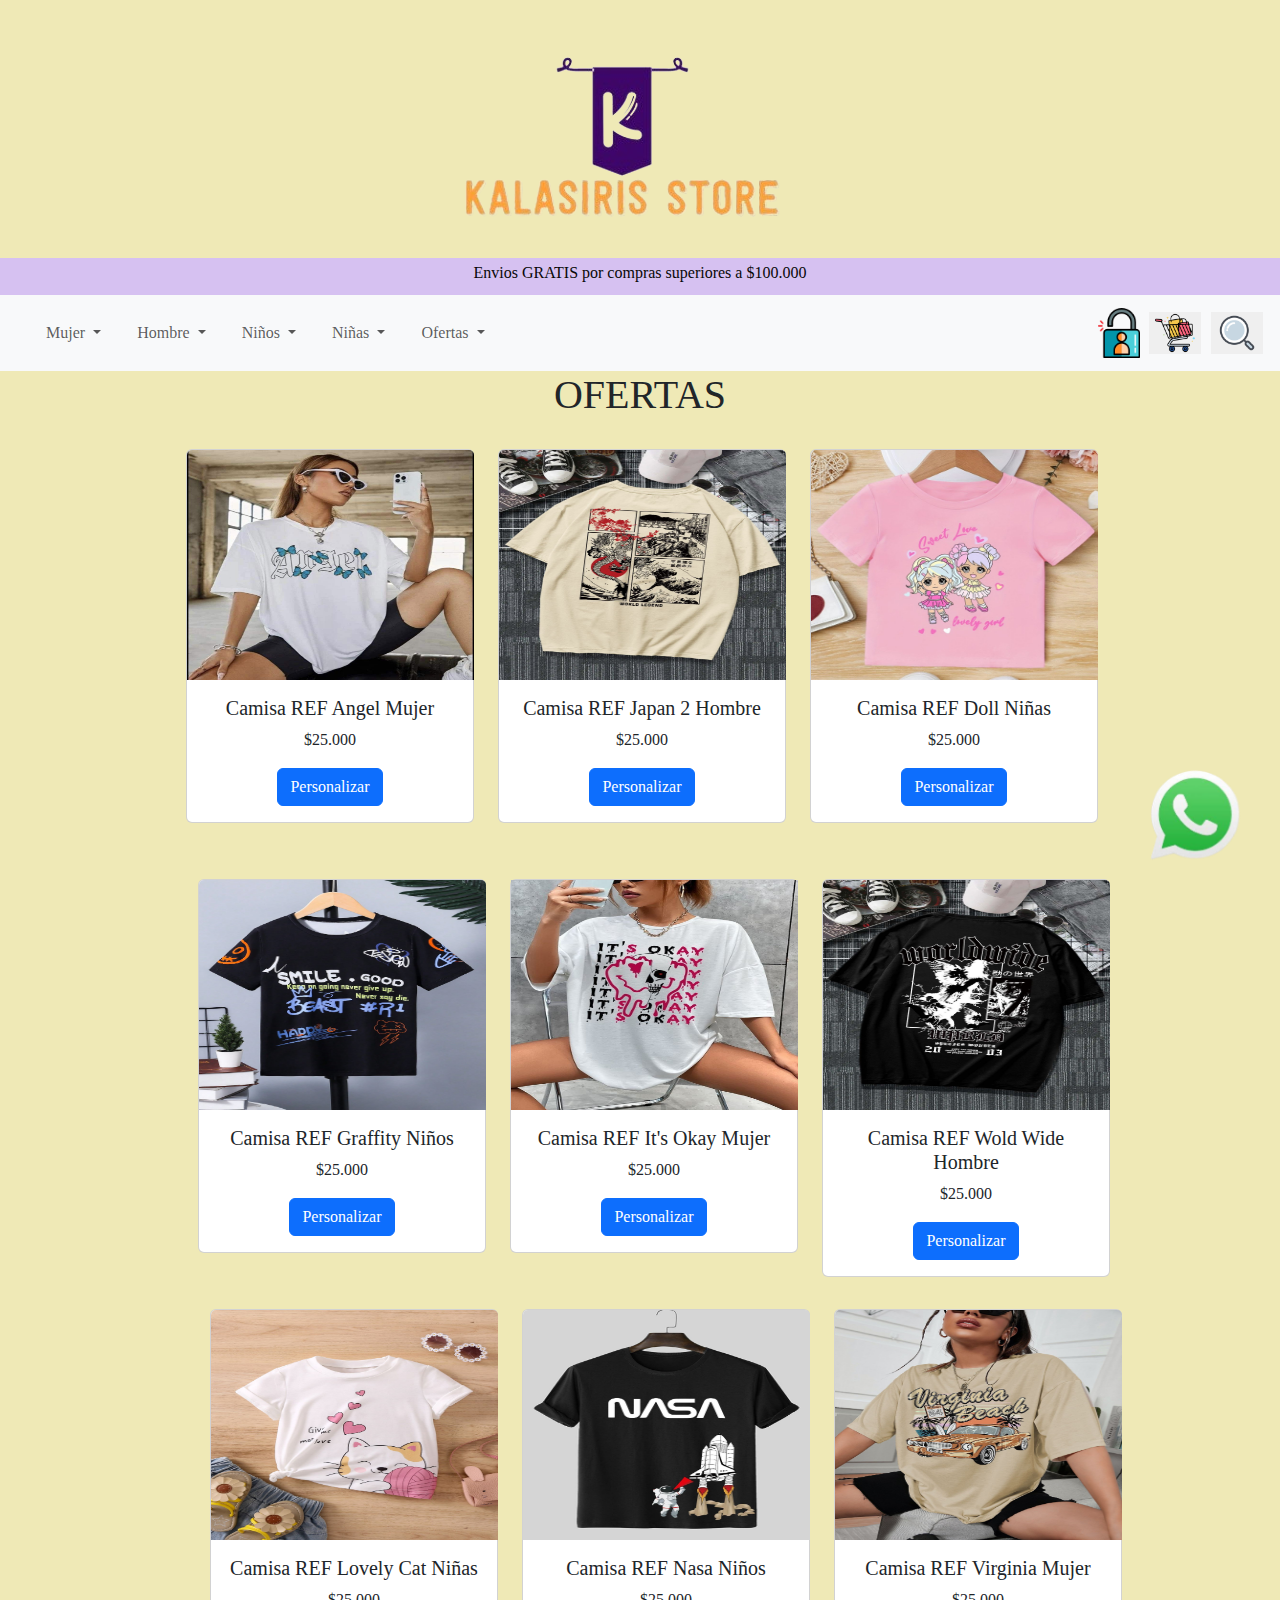
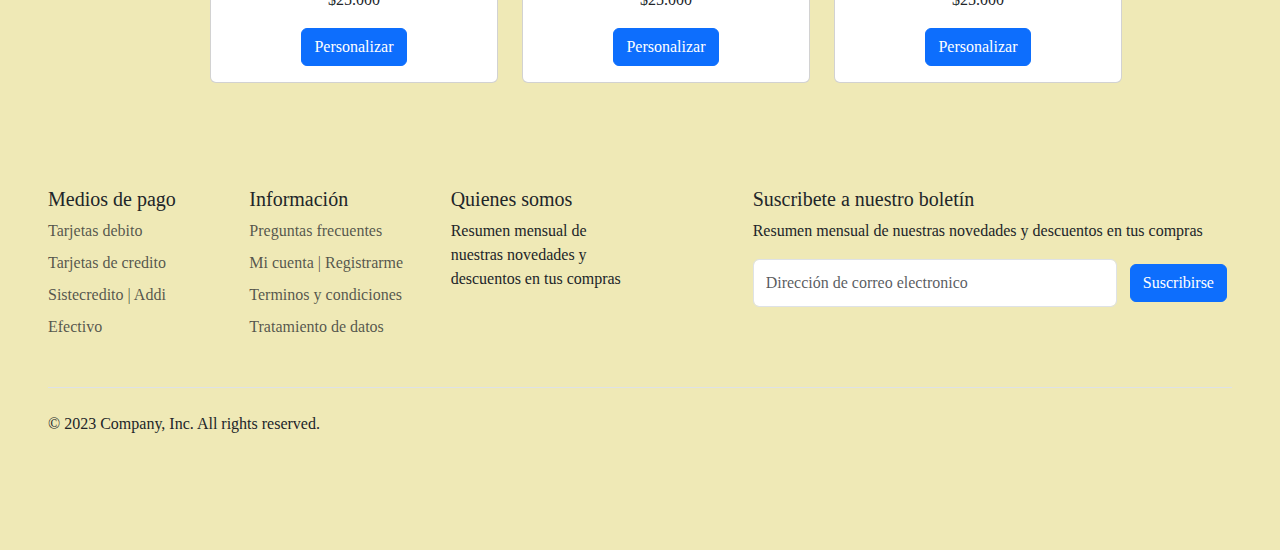
<file: Ofertas_Camisas.html>
<!DOCTYPE html>
<html lang="es">
<head>
    <meta charset="UTF-8">
    <meta name="viewport" content="width=device-width, initial-scale=1.0">
    <title>Ofertas Camisas</title>
    <link rel="stylesheet" href="css/bootstrap.css">
    <link rel="stylesheet" href="css/bootstrap-reboot.min.css">
    <link rel="stylesheet" href="styles.css">
</head>
<body>
  <div class="whatsapp">
    <a href="https://wa.link/ihad5q">
    <img src="Imagenes/Redes/Whatsapp-removebg-preview.png" width="100px" height="100px">
  </a> 
  </div>
  <a href="index.html">
    <img src="Imagenes/LOGO-removebg-preview.png"  class="rounded mx-auto d-block"  alt="">
  </a>
    <header>
      <h6>Envios GRATIS por compras superiores a $100.000</h6>
    </header>
    <nav class="navbar navbar-expand-lg bg-body-tertiary"> 
      <div class="container-fluid">
        <a class="navbar-brand" href="#"></a>
        <button class="navbar-toggler" type="button" data-bs-toggle="collapse" data-bs-target="#navbarSupportedContent"
          aria-controls="navbarSupportedContent" aria-expanded="false" aria-label="Toggle navigation">
          <span class="navbar-toggler-icon"></span>
        </button>
        <div class="collapse navbar-collapse" id="navbarSupportedContent">
          <ul class="navbar-nav me-auto mb-2 mb-lg-0">
            <li class="nav-item dropdown">
              <a class="nav-link dropdown-toggle" href="#" role="button" data-bs-toggle="dropdown" aria-expanded="false">
                      Mujer
                    </a>
                    <ul class="dropdown-menu">
                      <li><a class="dropdown-item" href="Camisas_Mujer.html">Camisas</a></li>
                      <li><a class="dropdown-item" href="Camisetas_Mujer.html">Camisetas</a></li>
                    </ul>
                 <li class="nav-item dropdown">
                    <a class="nav-link dropdown-toggle" href="#" role="button" data-bs-toggle="dropdown" aria-expanded="false">
                      Hombre
                    </a>
                    <ul class="dropdown-menu">
                      <li><a class="dropdown-item" href="Camisas_Hombre.html">Camisas</a></li>
                      <li><a class="dropdown-item" href="Camisetas_Hombres.html">Camisetas</a></li>
                    </ul>
                  <li class="nav-item dropdown">
                    <a class="nav-link dropdown-toggle" href="#" role="button" data-bs-toggle="dropdown" aria-expanded="false">
                      Niños
                    </a>
                    <ul class="dropdown-menu">
                      <li><a class="dropdown-item" href="Camisas_Niños.html">Camisas</a></li>
                      <li><a class="dropdown-item" href="Camisetas_Niños.html">Camisetas</a></li>
                    </ul>
                <li class="nav-item dropdown">
                    <a class="nav-link dropdown-toggle" href="#" role="button" data-bs-toggle="dropdown" aria-expanded="false">
                      Niñas
                    </a>
                    <ul class="dropdown-menu">
                      <li><a class="dropdown-item" href="Camisas_Niñas.html">Camisas</a></li>
                      <li><a class="dropdown-item" href="Camisetas_Niñas.html">Camisetas</a></li>
                    </ul>
                  </li>
                  <li class="nav-item dropdown">
                    <a class="nav-link dropdown-toggle" href="#" role="button" data-bs-toggle="dropdown" aria-expanded="false">
                      Ofertas
                    </a>
                    <ul class="dropdown-menu">
                      <li><a class="dropdown-item" href="Ofertas_Camisas.html">Camisas</a></li>
                      <li><a class="dropdown-item" href="Ofertas_Camisetas.html">Camisetas</a></li>
                    </ul>
                  </li>
                </ul>

                <div class="Login">
                  <a href="Login.html">
                    <img src="Imagenes/LOGIN-removebg-preview.png" width="50px" height="50px">
                  </a>
                </div>

                <button type="button" data-bs-toggle="modal" data-bs-target="#staticBackdrop" >
                  <img src="Imagenes/Carrito_de_Compras-removebg-preview.png" width="40px" height="40px" padding="10px">
                </button>
                <div class="modal fade" id="staticBackdrop" data-bs-backdrop="static" data-bs-keyboard="false" tabindex="-1" aria-labelledby="staticBackdropLabel" aria-hidden="true">
                  <div class="modal-dialog">
                    <div class="modal-content">
                      <div class="modal-header">
                        <h1 class="modal-title fs-5" id="staticBackdropLabel">Carrito de compras</h1>
                        <button type="button" class="btn-close" data-bs-dismiss="modal" aria-label="Close"></button>
                      </div>
                      <div class="modal-body">
                        No hay productos en el carrito.
                      </div>
                      <div class="modal-footer">
                        <button type="button" class="btn btn-secondary" data-bs-dismiss="modal">SEGUIR COMPRANDO</button>
                        <button type="button" class="btn btn-primary">FINALIZAR COMPRA</button>
                      </div>
                    </div>
                  </div>
                </div>
 
                <button type="button" data-bs-toggle="modal" data-bs-target="#staticBackdrop_1">
                  <img src="Imagenes/BUSCAR.png" width="40px" height="40px" padding="10px">
                </button>
                <div class="modal fade" id="staticBackdrop_1" data-bs-backdrop="static" data-bs-keyboard="false" tabindex="-1" aria-labelledby="staticBackdropLabel" aria-hidden="true">
                  <div class="modal-dialog">
                    <div class="modal-content">
                      <div class="modal-header">
                        <h1 class="modal-title fs-5" id="staticBackdropLabel_1">¿Que estas buscando?</h1>
                        <button type="button" class="btn-close" data-bs-dismiss="modal" aria-label="Close"></button>
                      </div>
                      <div class="modal-body">
                        <div class="form-floating">
                          <textarea class="form-control" placeholder="Leave a comment here" id="floatingTextarea"></textarea>
                          <label for="floatingTextarea">¿Que buscas?</label>
                        </div>
                      </div>
                      <div class="modal-footer">
                        <button type="button" class="btn btn-primary">Buscar</button>
                      </div>
                    </div>
                  </div>
                </div> 
          </nav>
<h1>OFERTAS</h1> 
    <div class="container-fluid">
  <div class="container text-center">
    <div class="row">
      <div class="col">
        <div class="card" style="width: 18rem;">
          <img src="Imagenes/MUJER/CAMISAS/Camisa_angel_Mujer.jpg" class="card-img-top" alt="...">
          <div class="card-body">
            <h5 class="card-title">Camisa REF Angel Mujer</h5>
            <p class="card-text">$25.000</p>
            <a href="#" class="btn btn-primary">Personalizar</a>
          </div>
        </div>
      </div>
      <div class="col">
        <div class="card" style="width: 18rem;">
          <img src="Imagenes/HOMBRE/CAMISAS/Camisa_japan2_Hombre.jpg" class="card-img-top" alt="...">
          <div class="card-body">
            <h5 class="card-title">Camisa REF Japan 2 Hombre</h5>
            <p class="card-text">$25.000</p>
            <a href="#" class="btn btn-primary">Personalizar</a>
          </div>
        </div>
      </div>
      <div class="col">
        <div class="card" style="width: 18rem;">
          <img src="Imagenes/NIÑAS/CAMISAS/Camisa_doll_Niñas.jpg" class="card-img-top" alt="...">
          <div class="card-body">
            <h5 class="card-title">Camisa REF Doll Niñas</h5>
            <p class="card-text">$25.000</p>
            <a href="#" class="btn btn-primary">Personalizar</a>
          </div>
        </div>
      </div>
    </div>
  </div>

 <div class="container-fluid">
    <div class="container text-center">
      <div class="row">
        <div class="col">
          <div class="card" style="width: 18rem;">
            <img src="Imagenes/NIÑOS/CAMISAS/Camisa_graffity_Niños.jpg" class="card-img-top" alt="...">
            <div class="card-body">
              <h5 class="card-title">Camisa REF Graffity Niños</h5>
              <p class="card-text">$25.000</p>
              <a href="#" class="btn btn-primary">Personalizar</a>
            </div>
          </div>
        </div>
        <div class="col">
          <div class="card" style="width: 18rem;">
            <img src="Imagenes/MUJER/CAMISAS/Camisa_itsOkay_Mujer.jpg" class= card-img-top" alt="...">
            <div class="card-body">
              <h5 class="card-title">Camisa REF It's Okay Mujer</h5>
              <p class="card-text">$25.000</p>
              <a href="#" class="btn btn-primary">Personalizar</a>
            </div>
          </div>
        </div>
        <div class="col">
          <div class="card" style="width: 18rem;">
            <img src="Imagenes/HOMBRE/CAMISAS/Camisa_worldwide_Hombre.jpg" class="card-img-top" alt="...">
            <div class="card-body">
              <h5 class="card-title">Camisa REF Wold Wide Hombre</h5>
              <p class="card-text">$25.000</p>
              <a href="#" class="btn btn-primary">Personalizar</a>
            </div>
          </div>
        </div>
      </div>
    </div>

    <div class="container-fluid">
        <div class="container text-center">
          <div class="row">
            <div class="col">
              <div class="card" style="width: 18rem;">
                <img src="Imagenes/NIÑAS/CAMISAS/Camisa_lovelyCat_Niñas.jpg" class="card-img-top" alt="...">
                <div class="card-body">
                  <h5 class="card-title">Camisa REF Lovely Cat Niñas</h5>
                  <p class="card-text">$25.000</p>
                  <a href="#" class="btn btn-primary">Personalizar</a>
                </div>
              </div>
            </div>
            <div class="col">
              <div class="card" style="width: 18rem;">
                <img src="Imagenes/NIÑOS/CAMISAS/Camisa_nasa_Niños.jpg" class="card-img-top" alt="...">
                <div class="card-body">
                  <h5 class="card-title">Camisa REF Nasa Niños</h5>
                  <p class="card-text">$25.000</p>
                  <a href="#" class="btn btn-primary">Personalizar</a>
                </div>
              </div>
            </div>
            <div class="col">
              <div class="card" style="width: 18rem;">
                <img src="Imagenes/MUJER/CAMISAS/Camisa_virginia_Mujer.jpg" class="card-img-top" alt="...">
                <div class="card-body">
                  <h5 class="card-title">Camisa REF Virginia Mujer</h5>
                  <p class="card-text">$25.000</p>
                  <a href="#" class="btn btn-primary">Personalizar</a>
                </div>
              </div>
            </div>
          </div>
        </div>
          <script src="js/bootstrap.js"></script>
          <script src="js/bootstrap.min.js"></script>
          <script src="js/bootstrap.bundle.js"></script>
</body>

<div class="container-fluid">
    <footer class="py-5">
      <div class="row">
        <div class="col-6 col-md-2 mb-3">
          <h5>Medios de pago</h5>
          <ul class="nav flex-column">
            <li class="nav-item mb-2"><a href="#" class="nav-link p-0 text-body-secondary">Tarjetas debito</a></li>
            <li class="nav-item mb-2"><a href="#" class="nav-link p-0 text-body-secondary">Tarjetas de credito</a></li>
            <li class="nav-item mb-2"><a href="#" class="nav-link p-0 text-body-secondary">Sistecredito | Addi</a></li>
            <li class="nav-item mb-2"><a href="#" class="nav-link p-0 text-body-secondary">Efectivo</a></li>
          </ul>
        </div>
  
        <div class="col-6 col-md-2 mb-3">
          <h5>Información</h5>
          <ul class="nav flex-column">
            <li class="nav-item mb-2"><a href="#" class="nav-link p-0 text-body-secondary">Preguntas frecuentes</a></li>
            <li class="nav-item mb-2"><a href="#" class="nav-link p-0 text-body-secondary">Mi cuenta | Registrarme</a></li>
            <li class="nav-item mb-2"><a href="#" class="nav-link p-0 text-body-secondary">Terminos y condiciones</a></li>
            <li class="nav-item mb-2"><a href="#" class="nav-link p-0 text-body-secondary">Tratamiento de datos</a></li>
          </ul>
        </div>
  
        <div class="col-6 col-md-2 mb-3">
          <h5>Quienes somos</h5>
          <ul class="nav flex-column">
            <p>Resumen mensual de nuestras novedades y descuentos en tus compras</p>
          </ul>
        </div>
  
        <div class="col-md-5 offset-md-1 mb-3">
          <form>
            <h5>Suscribete a nuestro boletín</h5>
            <p>Resumen mensual de nuestras novedades y descuentos en tus compras</p>
            <div class="d-flex flex-column flex-sm-row w-100 gap-2">
              <label for="newsletter1" class="visually-hidden">Direción de correo electronico</label>
              <input id="newsletter1" type="text" class="form-control" placeholder="Dirección de correo electronico">
              <button class="btn btn-primary" type="button">Suscribirse</button>
            </div>
          </form>
        </div>
      </div>
  
      <div class="d-flex flex-column flex-sm-row justify-content-between py-4 my-4 border-top">
        <p>&copy; 2023 Company, Inc. All rights reserved.</p>
        <ul class="list-unstyled d-flex">
          <li class="ms-3"><a class="link-body-emphasis" href="Imagenes/Redes/Facebook.jpg"><svg class="bi" width="24" height="24"><use xlink:href="#facebook"/></svg></a></li>
          <li class="ms-3"><a class="link-body-emphasis" href="Imagenes/Redes/Instagram.jpg"><svg class="bi" width="24" height="24"><use xlink:href="#facebook"/></svg></a></li>
          <li class="ms-3"><a class="link-body-emphasis" href="#"><svg class="bi" width="24" height="24"><use xlink:href="#facebook"/></svg></a></li>
        </ul>
      </div>
    </footer>
  </div>
</html>
</html>
</file>
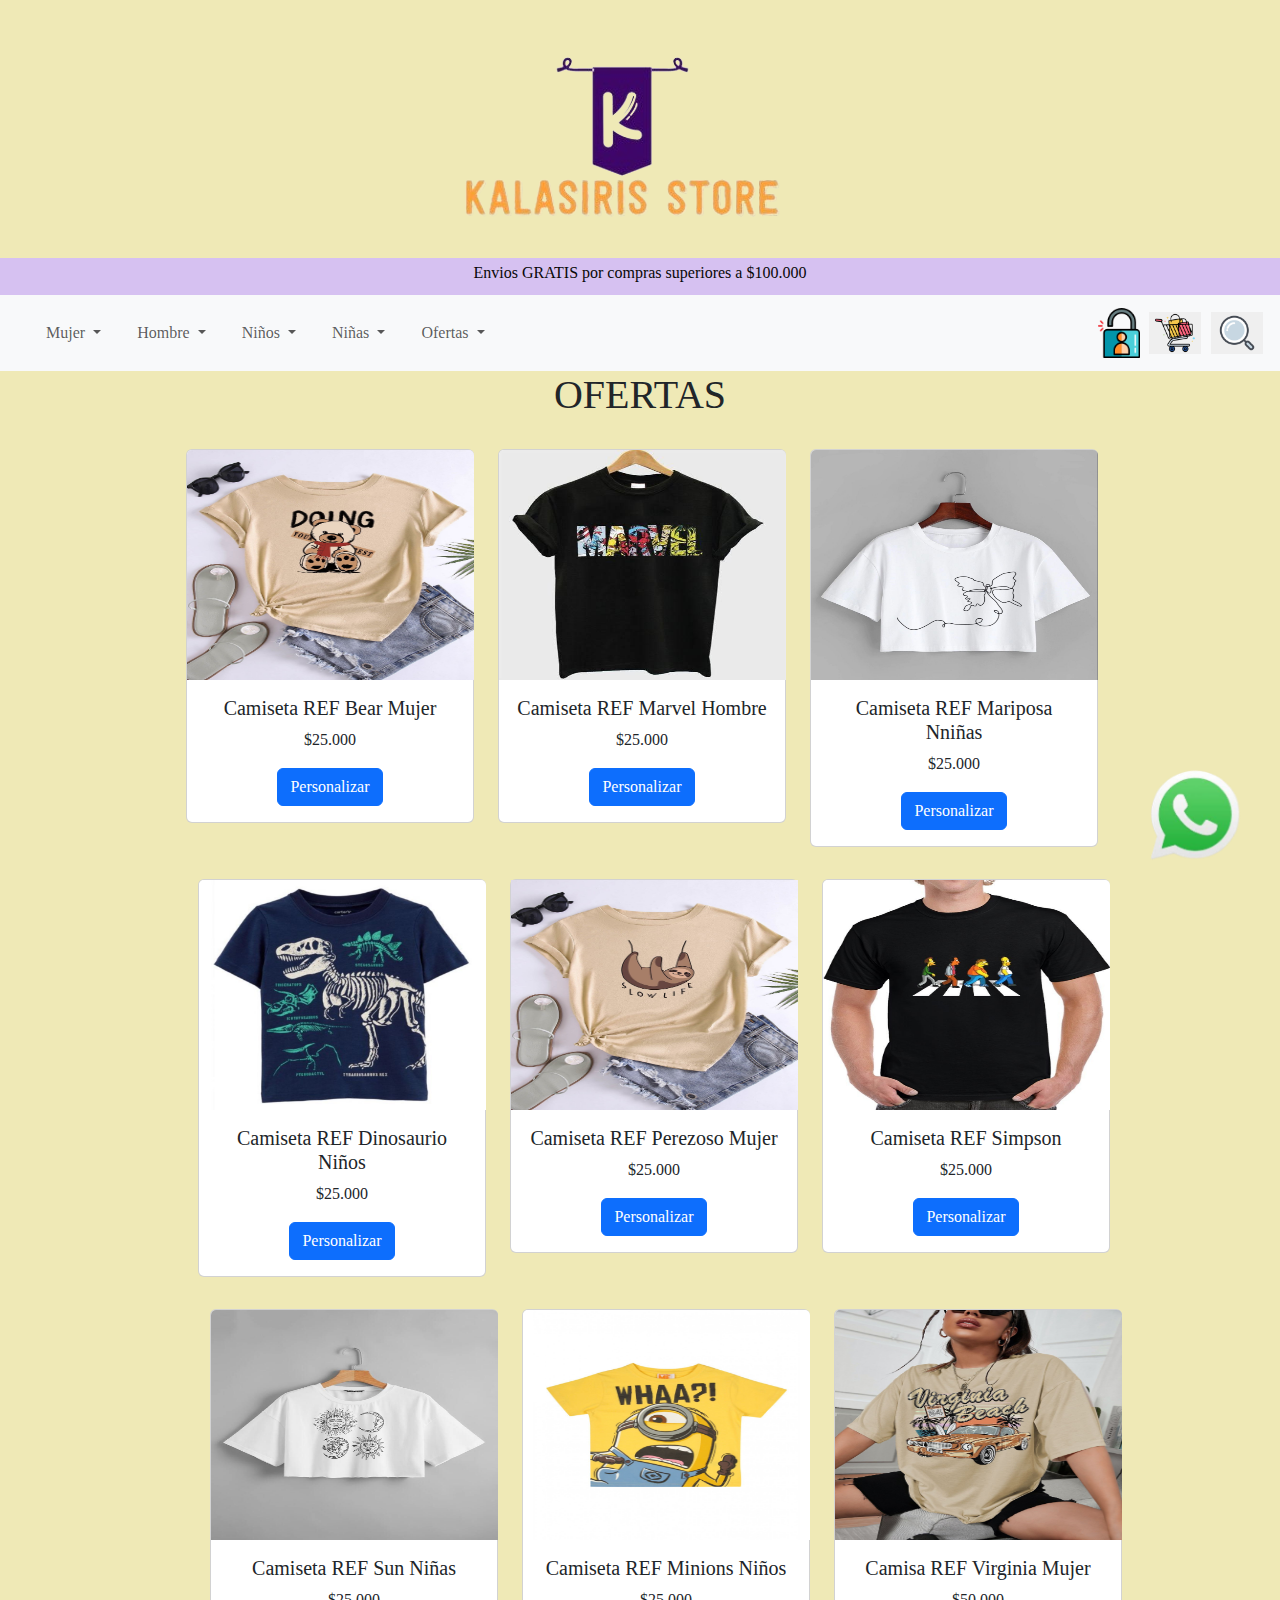
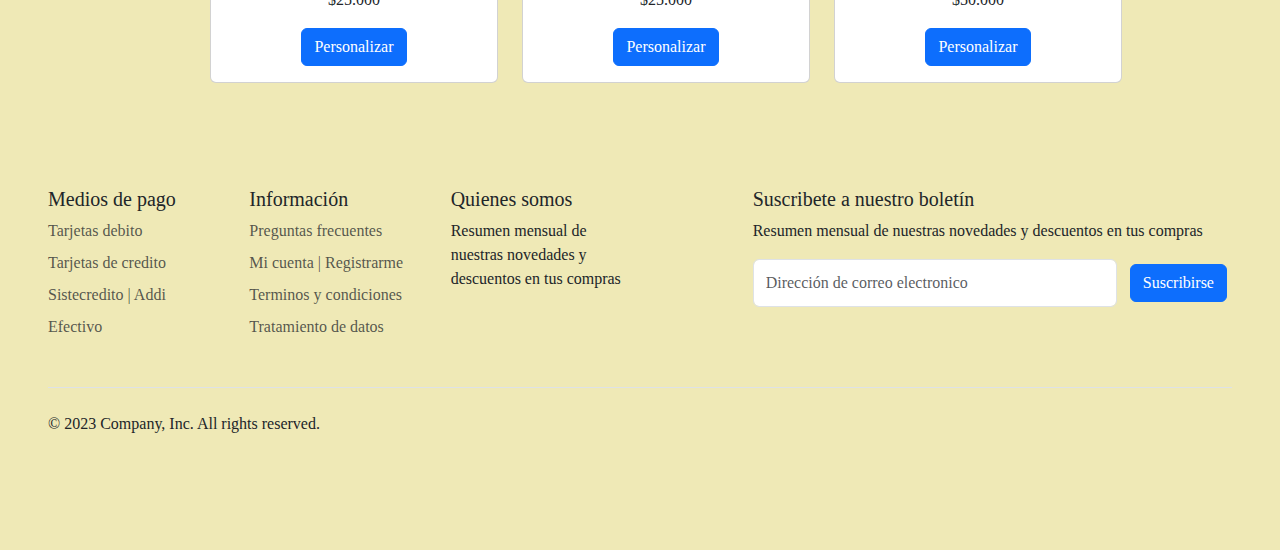
<file: Ofertas_Camisetas.html>
<!DOCTYPE html>
<html lang="es">
<head>
    <meta charset="UTF-8">
    <meta name="viewport" content="width=device-width, initial-scale=1.0">
    <title>Ofertas Camisetas</title>
    <link rel="stylesheet" href="css/bootstrap.css">
    <link rel="stylesheet" href="css/bootstrap-reboot.min.css">
    <link rel="stylesheet" href="styles.css">
</head>
<body>
  <div class="whatsapp">
    <a href="https://wa.link/ihad5q">
    <img src="Imagenes/Redes/Whatsapp-removebg-preview.png" width="100px" height="100px">
  </a> 
  </div>
  <a href="index.html">
    <img src="Imagenes/LOGO-removebg-preview.png"  class="rounded mx-auto d-block"  alt="">
  </a>
    <header>
      <h6>Envios GRATIS por compras superiores a $100.000</h6>
    </header>
    <nav class="navbar navbar-expand-lg bg-body-tertiary"> 
      <div class="container-fluid">
        <a class="navbar-brand" href="#"></a>
        <button class="navbar-toggler" type="button" data-bs-toggle="collapse" data-bs-target="#navbarSupportedContent"
          aria-controls="navbarSupportedContent" aria-expanded="false" aria-label="Toggle navigation">
          <span class="navbar-toggler-icon"></span>
        </button>
        <div class="collapse navbar-collapse" id="navbarSupportedContent">
          <ul class="navbar-nav me-auto mb-2 mb-lg-0">
            <li class="nav-item dropdown">
              <a class="nav-link dropdown-toggle" href="#" role="button" data-bs-toggle="dropdown" aria-expanded="false">
                      Mujer
                    </a>
                    <ul class="dropdown-menu">
                      <li><a class="dropdown-item" href="Camisas_Mujer.html">Camisas</a></li>
                      <li><a class="dropdown-item" href="Camisetas_Mujer.html">Camisetas</a></li>
                    </ul>
                 <li class="nav-item dropdown">
                    <a class="nav-link dropdown-toggle" href="#" role="button" data-bs-toggle="dropdown" aria-expanded="false">
                      Hombre
                    </a>
                    <ul class="dropdown-menu">
                      <li><a class="dropdown-item" href="Camisas_Hombre.html">Camisas</a></li>
                      <li><a class="dropdown-item" href="Camisetas_Hombres.html">Camisetas</a></li>
                    </ul>
                  <li class="nav-item dropdown">
                    <a class="nav-link dropdown-toggle" href="#" role="button" data-bs-toggle="dropdown" aria-expanded="false">
                      Niños
                    </a>
                    <ul class="dropdown-menu">
                      <li><a class="dropdown-item" href="Camisas_Niños.html">Camisas</a></li>
                      <li><a class="dropdown-item" href="Camisetas_Niños.html">Camisetas</a></li>
                    </ul>
                <li class="nav-item dropdown">
                    <a class="nav-link dropdown-toggle" href="#" role="button" data-bs-toggle="dropdown" aria-expanded="false">
                      Niñas
                    </a>
                    <ul class="dropdown-menu">
                      <li><a class="dropdown-item" href="Camisas_Niñas.html">Camisas</a></li>
                      <li><a class="dropdown-item" href="Camisetas_Niñas.html">Camisetas</a></li>
                    </ul>
                  </li>
                  <li class="nav-item dropdown">
                    <a class="nav-link dropdown-toggle" href="#" role="button" data-bs-toggle="dropdown" aria-expanded="false">
                      Ofertas
                    </a>
                    <ul class="dropdown-menu">
                      <li><a class="dropdown-item" href="Ofertas_Camisas.html">Camisas</a></li>
                      <li><a class="dropdown-item" href="Ofertas_Camisetas.html">Camisetas</a></li>
                    </ul>
                  </li>
                </ul>

                <div class="Login">
                  <a href="Login.html">
                    <img src="Imagenes/LOGIN-removebg-preview.png" width="50px" height="50px">
                  </a>
                </div>

                <button type="button" data-bs-toggle="modal" data-bs-target="#staticBackdrop" >
                  <img src="Imagenes/Carrito_de_Compras-removebg-preview.png" width="40px" height="40px" padding="10px">
                </button>
                <div class="modal fade" id="staticBackdrop" data-bs-backdrop="static" data-bs-keyboard="false" tabindex="-1" aria-labelledby="staticBackdropLabel" aria-hidden="true">
                  <div class="modal-dialog">
                    <div class="modal-content">
                      <div class="modal-header">
                        <h1 class="modal-title fs-5" id="staticBackdropLabel">Carrito de compras</h1>
                        <button type="button" class="btn-close" data-bs-dismiss="modal" aria-label="Close"></button>
                      </div>
                      <div class="modal-body">
                        No hay productos en el carrito.
                      </div>
                      <div class="modal-footer">
                        <button type="button" class="btn btn-secondary" data-bs-dismiss="modal">SEGUIR COMPRANDO</button>
                        <button type="button" class="btn btn-primary">FINALIZAR COMPRA</button>
                      </div>
                    </div>
                  </div>
                </div>
 
                <button type="button" data-bs-toggle="modal" data-bs-target="#staticBackdrop_1">
                  <img src="Imagenes/BUSCAR.png" width="40px" height="40px" padding="10px">
                </button>
                <div class="modal fade" id="staticBackdrop_1" data-bs-backdrop="static" data-bs-keyboard="false" tabindex="-1" aria-labelledby="staticBackdropLabel" aria-hidden="true">
                  <div class="modal-dialog">
                    <div class="modal-content">
                      <div class="modal-header">
                        <h1 class="modal-title fs-5" id="staticBackdropLabel_1">¿Que estas buscando?</h1>
                        <button type="button" class="btn-close" data-bs-dismiss="modal" aria-label="Close"></button>
                      </div>
                      <div class="modal-body">
                        <div class="form-floating">
                          <textarea class="form-control" placeholder="Leave a comment here" id="floatingTextarea"></textarea>
                          <label for="floatingTextarea">¿Que buscas?</label>
                        </div>
                      </div>
                      <div class="modal-footer">
                        <button type="button" class="btn btn-primary">Buscar</button>
                      </div>
                    </div>
                  </div>
                </div> 
          </nav>
<h1>OFERTAS</h1> 
    <div class="container-fluid">
  <div class="container text-center">
    <div class="row">
      <div class="col">
        <div class="card" style="width: 18rem;">
          <img src="Imagenes/MUJER/CAMISETAS/Camiseta_bear_Mujer.jpg" class="card-img-top" alt="...">
          <div class="card-body">
            <h5 class="card-title">Camiseta REF Bear Mujer</h5>
            <p class="card-text">$25.000</p>
            <a href="#" class="btn btn-primary">Personalizar</a>
          </div>
        </div>
      </div>
      <div class="col">
        <div class="card" style="width: 18rem;">
          <img src="Imagenes/HOMBRE/CAMISETAS/Camiseta_marvel_Hombre.jpg" class="card-img-top" alt="...">
          <div class="card-body">
            <h5 class="card-title">Camiseta REF Marvel Hombre</h5>
            <p class="card-text">$25.000</p>
            <a href="#" class="btn btn-primary">Personalizar</a>
          </div>
        </div>
      </div>
      <div class="col">
        <div class="card" style="width: 18rem;">
          <img src="Imagenes/NIÑAS/CAMISETAS/Camiseta_mariposa_Niñas.jpg" class="card-img-top" alt="...">
          <div class="card-body">
            <h5 class="card-title">Camiseta REF Mariposa Nniñas</h5>
            <p class="card-text">$25.000</p>
            <a href="#" class="btn btn-primary">Personalizar</a>
          </div>
        </div>
      </div>
    </div>
  </div>

 <div class="container-fluid">
    <div class="container text-center">
      <div class="row">
        <div class="col">
          <div class="card" style="width: 18rem;">
            <img src="Imagenes/NIÑOS/CAMISETAS/Camiseta_dinosaurio_Niños.jpg" class="card-img-top" alt="...">
            <div class="card-body">
              <h5 class="card-title">Camiseta REF Dinosaurio Niños</h5>
              <p class="card-text">$25.000</p>
              <a href="#" class="btn btn-primary">Personalizar</a>
            </div>
          </div>
        </div>
        <div class="col">
          <div class="card" style="width: 18rem;">
            <img src="Imagenes/MUJER/CAMISETAS/Camiseta_perezoso_Mujer.jpg" class= card-img-top" alt="...">
            <div class="card-body">
              <h5 class="card-title">Camiseta REF Perezoso Mujer</h5>
              <p class="card-text">$25.000</p>
              <a href="#" class="btn btn-primary">Personalizar</a>
            </div>
          </div>
        </div>
        <div class="col">
          <div class="card" style="width: 18rem;">
            <img src="Imagenes/HOMBRE/CAMISETAS/Camiseta_simpson_Hombre.jpg" class="card-img-top" alt="...">
            <div class="card-body">
              <h5 class="card-title">Camiseta REF Simpson</h5>
              <p class="card-text">$25.000</p>
              <a href="#" class="btn btn-primary">Personalizar</a>
            </div>
          </div>
        </div>
      </div>
    </div>

    <div class="container-fluid">
        <div class="container text-center">
          <div class="row">
            <div class="col">
              <div class="card" style="width: 18rem;">
                <img src="Imagenes/NIÑAS/CAMISETAS/Camiseta_sun_Niñas.jpg" class="card-img-top" alt="...">
                <div class="card-body">
                  <h5 class="card-title">Camiseta REF Sun Niñas</h5>
                  <p class="card-text">$25.000</p>
                  <a href="#" class="btn btn-primary">Personalizar</a>
                </div>
              </div>
            </div>
            <div class="col">
              <div class="card" style="width: 18rem;">
                <img src="Imagenes/NIÑOS/CAMISETAS/Camiseta_minions_Niños.jpg" class="card-img-top" alt="...">
                <div class="card-body">
                  <h5 class="card-title">Camiseta REF Minions Niños</h5>
                  <p class="card-text">$25.000</p>
                  <a href="#" class="btn btn-primary">Personalizar</a>
                </div>
              </div>
            </div>
            <div class="col">
              <div class="card" style="width: 18rem;">
                <img src="Imagenes/MUJER/CAMISAS/Camisa_virginia_Mujer.jpg" class="card-img-top" alt="...">
                <div class="card-body">
                  <h5 class="card-title">Camisa REF Virginia Mujer</h5>
                  <p class="card-text">$50.000</p>
                  <a href="#" class="btn btn-primary">Personalizar</a>
                </div>
              </div>
            </div>
          </div>
        </div>
          <script src="js/bootstrap.js"></script>
          <script src="js/bootstrap.min.js"></script>
          <script src="js/bootstrap.bundle.js"></script>
</body>

<div class="container-fluid">
    <footer class="py-5">
      <div class="row">
        <div class="col-6 col-md-2 mb-3">
          <h5>Medios de pago</h5>
          <ul class="nav flex-column">
            <li class="nav-item mb-2"><a href="#" class="nav-link p-0 text-body-secondary">Tarjetas debito</a></li>
            <li class="nav-item mb-2"><a href="#" class="nav-link p-0 text-body-secondary">Tarjetas de credito</a></li>
            <li class="nav-item mb-2"><a href="#" class="nav-link p-0 text-body-secondary">Sistecredito | Addi</a></li>
            <li class="nav-item mb-2"><a href="#" class="nav-link p-0 text-body-secondary">Efectivo</a></li>
          </ul>
        </div>
  
        <div class="col-6 col-md-2 mb-3">
          <h5>Información</h5>
          <ul class="nav flex-column">
            <li class="nav-item mb-2"><a href="#" class="nav-link p-0 text-body-secondary">Preguntas frecuentes</a></li>
            <li class="nav-item mb-2"><a href="#" class="nav-link p-0 text-body-secondary">Mi cuenta | Registrarme</a></li>
            <li class="nav-item mb-2"><a href="#" class="nav-link p-0 text-body-secondary">Terminos y condiciones</a></li>
            <li class="nav-item mb-2"><a href="#" class="nav-link p-0 text-body-secondary">Tratamiento de datos</a></li>
          </ul>
        </div>
  
        <div class="col-6 col-md-2 mb-3">
          <h5>Quienes somos</h5>
          <ul class="nav flex-column">
            <p>Resumen mensual de nuestras novedades y descuentos en tus compras</p>
          </ul>
        </div>
  
        <div class="col-md-5 offset-md-1 mb-3">
          <form>
            <h5>Suscribete a nuestro boletín</h5>
            <p>Resumen mensual de nuestras novedades y descuentos en tus compras</p>
            <div class="d-flex flex-column flex-sm-row w-100 gap-2">
              <label for="newsletter1" class="visually-hidden">Direción de correo electronico</label>
              <input id="newsletter1" type="text" class="form-control" placeholder="Dirección de correo electronico">
              <button class="btn btn-primary" type="button">Suscribirse</button>
            </div>
          </form>
        </div>
      </div>
  
      <div class="d-flex flex-column flex-sm-row justify-content-between py-4 my-4 border-top">
        <p>&copy; 2023 Company, Inc. All rights reserved.</p>
        <ul class="list-unstyled d-flex">
          <li class="ms-3"><a class="link-body-emphasis" href="Imagenes/Redes/Facebook.jpg"><svg class="bi" width="24" height="24"><use xlink:href="#facebook"/></svg></a></li>
          <li class="ms-3"><a class="link-body-emphasis" href="Imagenes/Redes/Instagram.jpg"><svg class="bi" width="24" height="24"><use xlink:href="#facebook"/></svg></a></li>
          <li class="ms-3"><a class="link-body-emphasis" href="#"><svg class="bi" width="24" height="24"><use xlink:href="#facebook"/></svg></a></li>
        </ul>
      </div>
    </footer>
  </div>
</html>
</html>
</file>
<file: styles.css>
h1{
    text-align: center;
    font-family:'Times New Roman', Times, serif;
}

body{
    font-family: Georgia, 'Times New Roman', Times, serif;
    background-color: rgb(239, 233, 182);
    margin: 0;
    padding: 0;
}

h6{
    text-align: center;
}

header{
    background-color: rgb(214, 193, 241);
    color: rgb(8, 8, 7);
    padding: 5px;
    text-align: center;
}

nav ul{
    list-style: none;
    margin: 0;
    padding: 0;
}

nav ul li{
    display: inline;
    margin: 10px;
}

nav a{
    text-decoration: none;
    color: black;
}

nav a:hover{
    text-decoration: underline;
    color: #e6bf6a;
}

.container{
    width: 200%;
    max-width: 1200px;
    height: 400px;
    display: flex;
    flex-wrap: wrap;
    justify-content: center;
    margin: 30px;
}
.container.card{
    width: 200;
    height: 400%;
    border-radius: 8px;
    box-shadow: 0 2px 2px rgba(0, 0, 0, 0.2);
    overflow: hidden;
    margin: 200px;
    text-align: center;
    transform: all 0.25s;
}

.container .card:hover{
    box-shadow: 0 12px 16px rgba(124, 4, 164, 0.2);
    transform: translateY(-3%);
}

.container .card img{
    width: 287px;
    height: 230px;
    margin: 10;
    padding: 10;
}

.whatsapp{
    position: fixed;
    bottom:35px;
    right:35px;
}

.carrusel{
    width: 100%;
    height: 20%;
}

.Login:hover{
    box-shadow: 0 12px 16px  rgba(124, 4, 164, 0.2);
    transform: translateY(-3%);
}

.Carrito{
    box-shadow: 0 12px 16px  rgba(124, 4, 164, 0.2);
    transform: translateY(-3%);
}

button{
    border: 0;
    margin: 5px;

}
</file>
